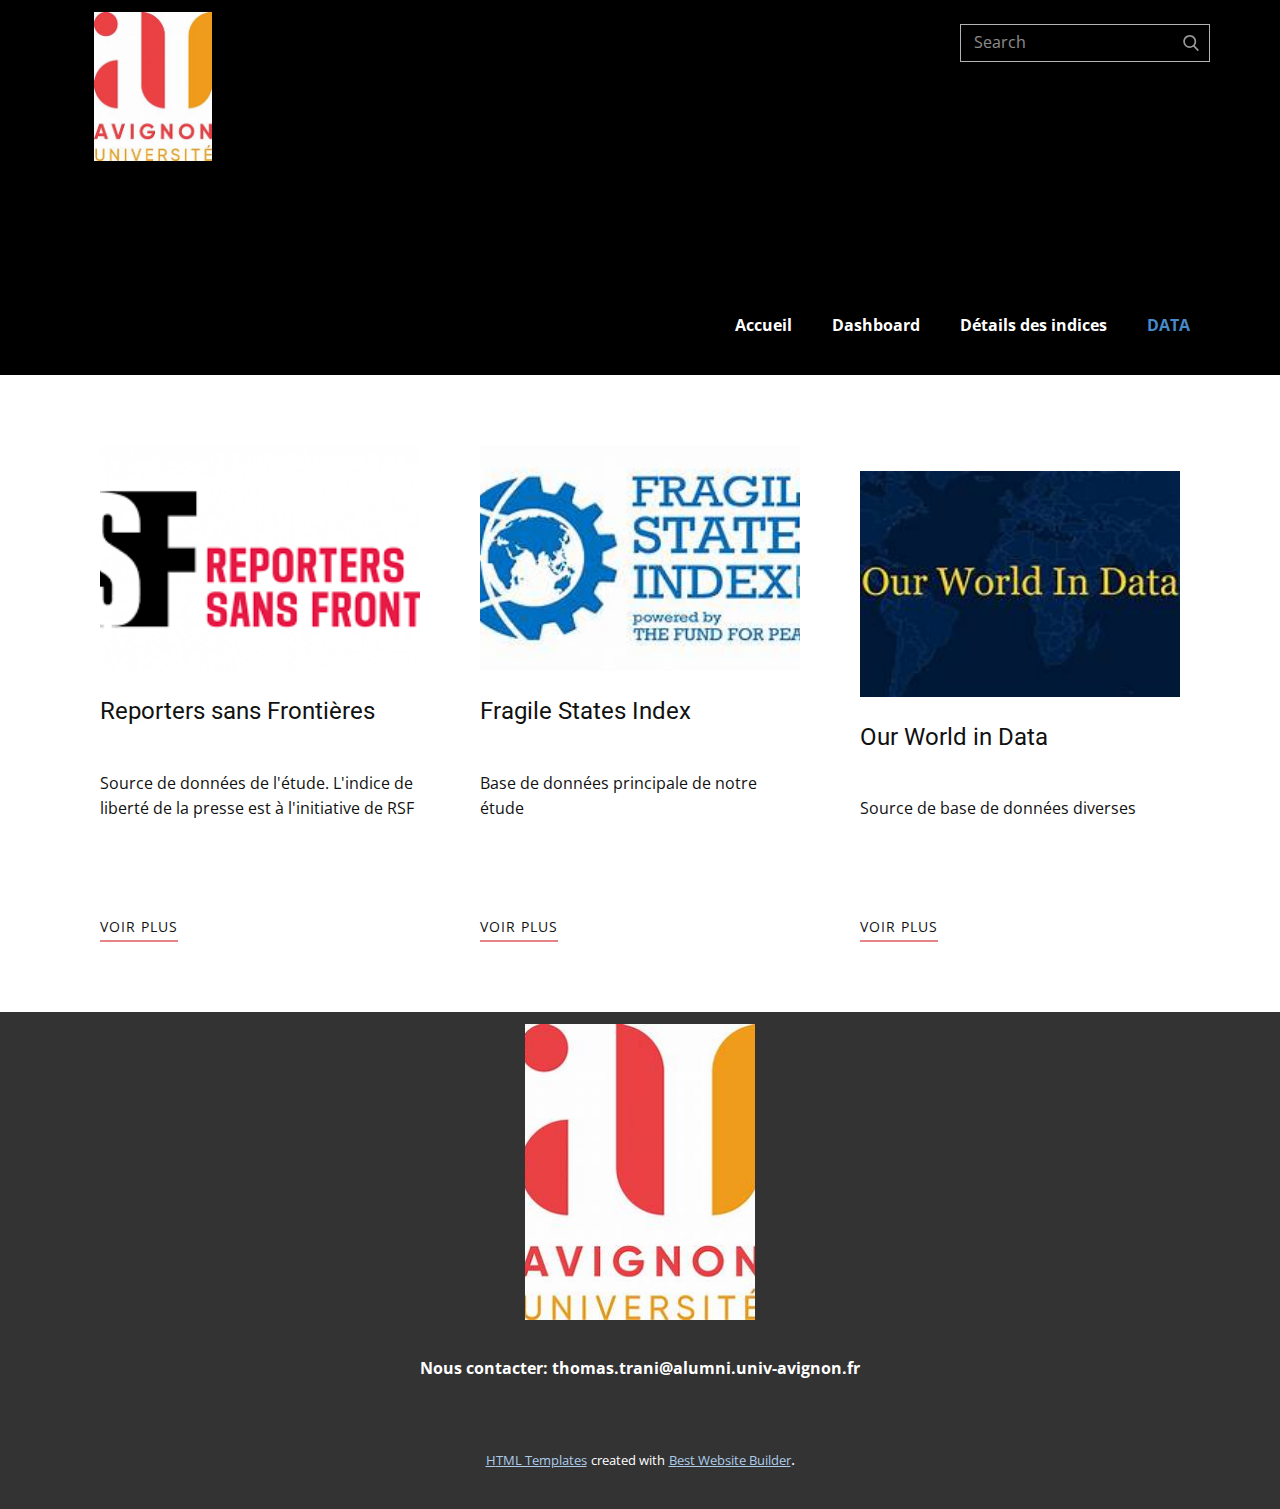
<file: DATA.html>
<!DOCTYPE html>
<html style="font-size: 16px;">
  <head>
    <meta name="viewport" content="width=device-width, initial-scale=1.0">
    <meta charset="utf-8">
    <meta name="keywords" content="">
    <meta name="description" content="">
    <meta name="page_type" content="np-template-header-footer-from-plugin">
    <title>DATA</title>
    <link rel="stylesheet" href="nicepage.css" media="screen">
<link rel="stylesheet" href="DATA.css" media="screen">
    <script class="u-script" type="text/javascript" src="jquery.js" defer=""></script>
    <script class="u-script" type="text/javascript" src="nicepage.js" defer=""></script>
    <meta name="generator" content="Nicepage 3.29.1, nicepage.com">
    <link id="u-theme-google-font" rel="stylesheet" href="https://fonts.googleapis.com/css?family=Roboto:100,100i,300,300i,400,400i,500,500i,700,700i,900,900i|Open+Sans:300,300i,400,400i,600,600i,700,700i,800,800i">
    
    
    <script type="application/ld+json">{
		"@context": "http://schema.org",
		"@type": "Organization",
		"name": "",
		"logo": "images/th3.jfif"
}</script>
    <meta name="theme-color" content="#478ac9">
    <meta property="og:title" content="DATA">
    <meta property="og:type" content="website">
  </head>
  <body class="u-body"><header class="u-align-left u-clearfix u-header u-section-row-container" id="sec-1e1e"><div class="u-section-rows">
        <div class="u-black u-section-row u-section-row-1" id="sec-46aa">
          <div class="u-clearfix u-sheet u-sheet-1">
            <form action="#" method="get" class="u-border-1 u-border-grey-30 u-expanded-width-xs u-search u-search-right u-search-1">
              <button class="u-search-button" type="submit">
                <span class="u-search-icon u-spacing-10 u-text-grey-40">
                  <svg class="u-svg-link" preserveAspectRatio="xMidYMin slice" viewBox="0 0 56.966 56.966" style=""><use xmlns:xlink="http://www.w3.org/1999/xlink" xlink:href="#svg-9dab"></use></svg>
                  <svg xmlns="http://www.w3.org/2000/svg" xmlns:xlink="http://www.w3.org/1999/xlink" version="1.1" id="svg-9dab" x="0px" y="0px" viewBox="0 0 56.966 56.966" style="enable-background:new 0 0 56.966 56.966;" xml:space="preserve" class="u-svg-content"><path d="M55.146,51.887L41.588,37.786c3.486-4.144,5.396-9.358,5.396-14.786c0-12.682-10.318-23-23-23s-23,10.318-23,23  s10.318,23,23,23c4.761,0,9.298-1.436,13.177-4.162l13.661,14.208c0.571,0.593,1.339,0.92,2.162,0.92  c0.779,0,1.518-0.297,2.079-0.837C56.255,54.982,56.293,53.08,55.146,51.887z M23.984,6c9.374,0,17,7.626,17,17s-7.626,17-17,17  s-17-7.626-17-17S14.61,6,23.984,6z"></path><g></g><g></g><g></g><g></g><g></g><g></g><g></g><g></g><g></g><g></g><g></g><g></g><g></g><g></g><g></g></svg>
                </span>
              </button>
              <input class="u-search-input" type="search" name="search" value="" placeholder="Search">
            </form>
            <a href="https://nicepage.com" class="u-image u-logo u-image-1" data-image-width="243" data-image-height="300">
              <img src="images/th3.jfif" class="u-logo-image u-logo-image-1" data-image-width="80">
            </a>
          </div>
          
          
          
          
          
        </div>
        <div class="u-black u-section-row u-section-row-2" id="sec-37e8">
          <div class="u-clearfix u-sheet u-valign-middle u-sheet-2">
            <nav data-position="" class="u-menu u-menu-dropdown u-offcanvas u-menu-1">
              <div class="menu-collapse" style="font-size: 1rem; letter-spacing: 0px; font-weight: 700;">
                <a class="u-button-style u-custom-active-border-color u-custom-border u-custom-border-color u-custom-borders u-custom-hover-border-color u-custom-left-right-menu-spacing u-custom-padding-bottom u-custom-text-active-color u-custom-text-color u-custom-text-hover-color u-custom-top-bottom-menu-spacing u-nav-link" href="#" style="padding: 2px 0px; font-size: calc(1em + 4px);">
                  <svg><use xmlns:xlink="http://www.w3.org/1999/xlink" xlink:href="#menu-hamburger"></use></svg>
                  <svg version="1.1" xmlns="http://www.w3.org/2000/svg" xmlns:xlink="http://www.w3.org/1999/xlink"><defs><symbol id="menu-hamburger" viewBox="0 0 16 16" style="width: 16px; height: 16px;"><rect y="1" width="16" height="2"></rect><rect y="7" width="16" height="2"></rect><rect y="13" width="16" height="2"></rect>
</symbol>
</defs></svg>
                </a>
              </div>
              <div class="u-custom-menu u-nav-container">
                <ul class="u-nav u-unstyled u-nav-1"><li class="u-nav-item"><a class="u-button-style u-nav-link u-text-active-palette-1-base u-text-hover-palette-2-base" href="Accueil.html" style="padding: 10px 20px;">Accueil</a>
</li><li class="u-nav-item"><a class="u-button-style u-nav-link u-text-active-palette-1-base u-text-hover-palette-2-base" href="Dashboard.html" style="padding: 10px 20px;">Dashboard</a>
</li><li class="u-nav-item"><a class="u-button-style u-nav-link u-text-active-palette-1-base u-text-hover-palette-2-base" href="Détails-des-indices.html" style="padding: 10px 20px;">Détails des indices</a>
</li><li class="u-nav-item"><a class="u-button-style u-nav-link u-text-active-palette-1-base u-text-hover-palette-2-base" href="DATA.html" style="padding: 10px 20px;">DATA</a>
</li></ul>
              </div>
              <div class="u-custom-menu u-nav-container-collapse">
                <div class="u-black u-container-style u-inner-container-layout u-opacity u-opacity-95 u-sidenav">
                  <div class="u-inner-container-layout u-sidenav-overflow">
                    <div class="u-menu-close"></div>
                    <ul class="u-align-center u-nav u-popupmenu-items u-unstyled u-nav-2"><li class="u-nav-item"><a class="u-button-style u-nav-link" href="Accueil.html" style="padding: 10px 20px;">Accueil</a>
</li><li class="u-nav-item"><a class="u-button-style u-nav-link" href="Dashboard.html" style="padding: 10px 20px;">Dashboard</a>
</li><li class="u-nav-item"><a class="u-button-style u-nav-link" href="Détails-des-indices.html" style="padding: 10px 20px;">Détails des indices</a>
</li><li class="u-nav-item"><a class="u-button-style u-nav-link" href="DATA.html" style="padding: 10px 20px;">DATA</a>
</li></ul>
                  </div>
                </div>
                <div class="u-black u-menu-overlay u-opacity u-opacity-70"></div>
              </div>
            </nav>
          </div>
          
          
          
          
          
        </div>
      </div></header>
    <section class="u-clearfix u-section-1" id="sec-9124">
      <div class="u-clearfix u-sheet u-valign-middle u-sheet-1">
        <div class="u-list u-list-1">
          <div class="u-repeater u-repeater-1">
            <div class="u-container-style u-list-item u-repeater-item">
              <div class="u-container-layout u-similar-container u-valign-bottom u-container-layout-1">
                <img class="u-expanded-width u-image u-image-1" src="images/tlchargement.png" data-image-width="354" data-image-height="142">
                <h3 class="u-text u-text-default u-text-1">Reporters sans Frontières </h3>
                <p class="u-text u-text-2">Source de données de l'étude. L'indice de liberté de la presse est à l'initiative de RSF</p>
                <a href="https://ourworldindata.org/" class="u-active-none u-border-2 u-border-hover-palette-2-base u-border-palette-2-light-1 u-btn u-button-style u-hover-none u-none u-text-body-color u-btn-1" target="_blank">voir plus</a>
              </div>
            </div>
            <div class="u-container-style u-list-item u-repeater-item">
              <div class="u-container-layout u-similar-container u-valign-bottom u-container-layout-2">
                <img class="u-expanded-width u-image u-image-2" src="images/th5.jfif" data-image-width="274" data-image-height="153">
                <h3 class="u-text u-text-default u-text-3">Fragile States Index</h3>
                <p class="u-text u-text-4">Base de données principale de notre étude&nbsp;</p>
                <a href="https://fragilestatesindex.org/" class="u-active-none u-border-2 u-border-hover-palette-2-base u-border-palette-2-light-1 u-btn u-button-style u-hover-none u-none u-text-body-color u-btn-2" target="_blank">Voir plus</a>
              </div>
            </div>
            <div class="u-container-style u-list-item u-repeater-item">
              <div class="u-container-layout u-similar-container u-valign-bottom u-container-layout-3">
                <img class="u-expanded-width u-image u-image-3" src="images/th4.jfif" data-image-width="296" data-image-height="152">
                <h3 class="u-text u-text-default u-text-5">Our World in Data</h3>
                <p class="u-text u-text-6">Source de base de données diverses&nbsp;</p>
                <a href="https://rsf.org/en/ranking" class="u-active-none u-border-2 u-border-hover-palette-2-base u-border-palette-2-light-1 u-btn u-button-style u-hover-none u-none u-text-body-color u-btn-3" target="_blank">Voir plus</a>
              </div>
            </div>
          </div>
        </div>
      </div>
    </section>
    
    
    <footer class="u-align-center u-clearfix u-footer u-grey-80 u-footer" id="sec-386f"><div class="u-clearfix u-sheet u-sheet-1">
        <img class="u-image u-image-default u-image-1" src="images/th3.jfif" alt="" data-image-width="243" data-image-height="300">
        <p class="u-text u-text-default u-text-1">
          <span style="font-weight: 700;">Nous contacter:</span>&nbsp;<b>thomas.trani@alumni.univ-avignon.fr</b>
        </p>
      </div></footer>
    <section class="u-backlink u-clearfix u-grey-80">
      <a class="u-link" href="https://nicepage.com/html-templates" target="_blank">
        <span>HTML Templates</span>
      </a>
      <p class="u-text">
        <span>created with</span>
      </p>
      <a class="u-link" href="https://nicepage.cloud" target="_blank">
        <span>Best Website Builder</span>
      </a>. 
    </section>
  </body>
</html>
</file>
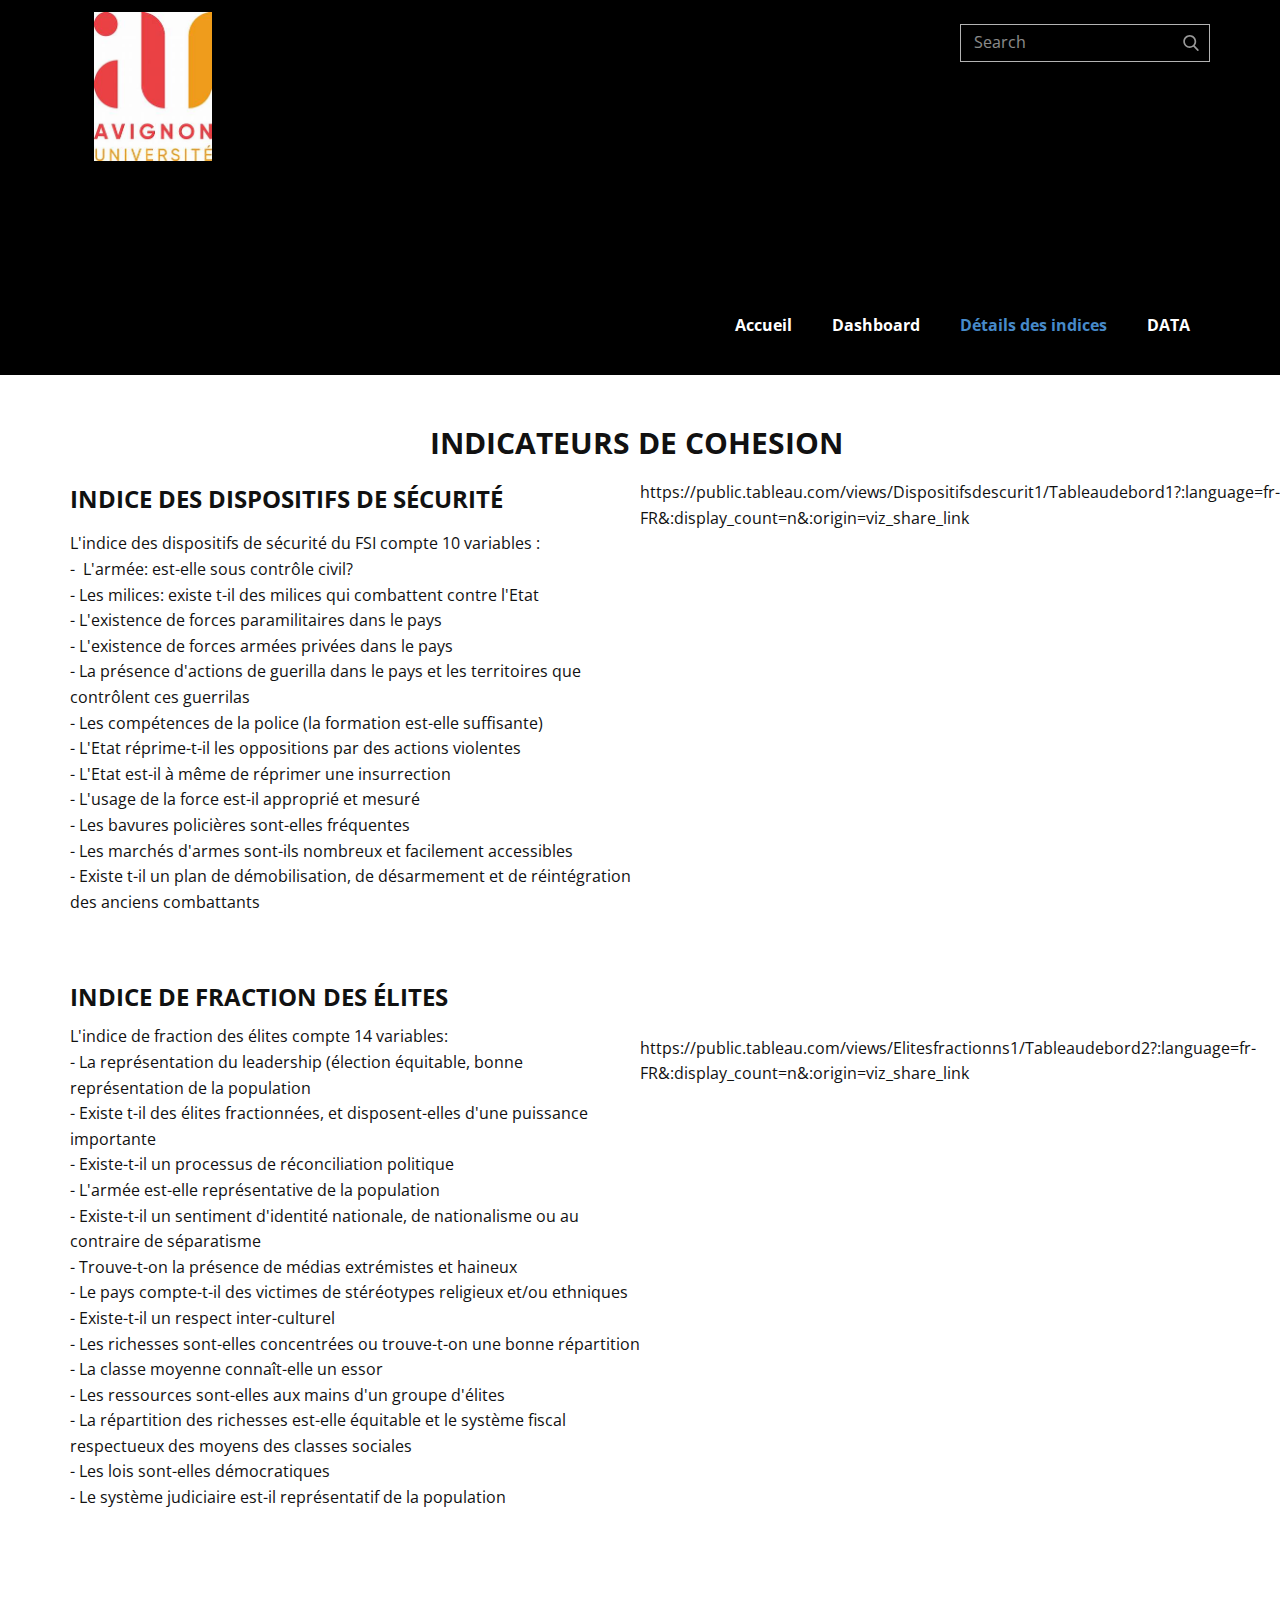
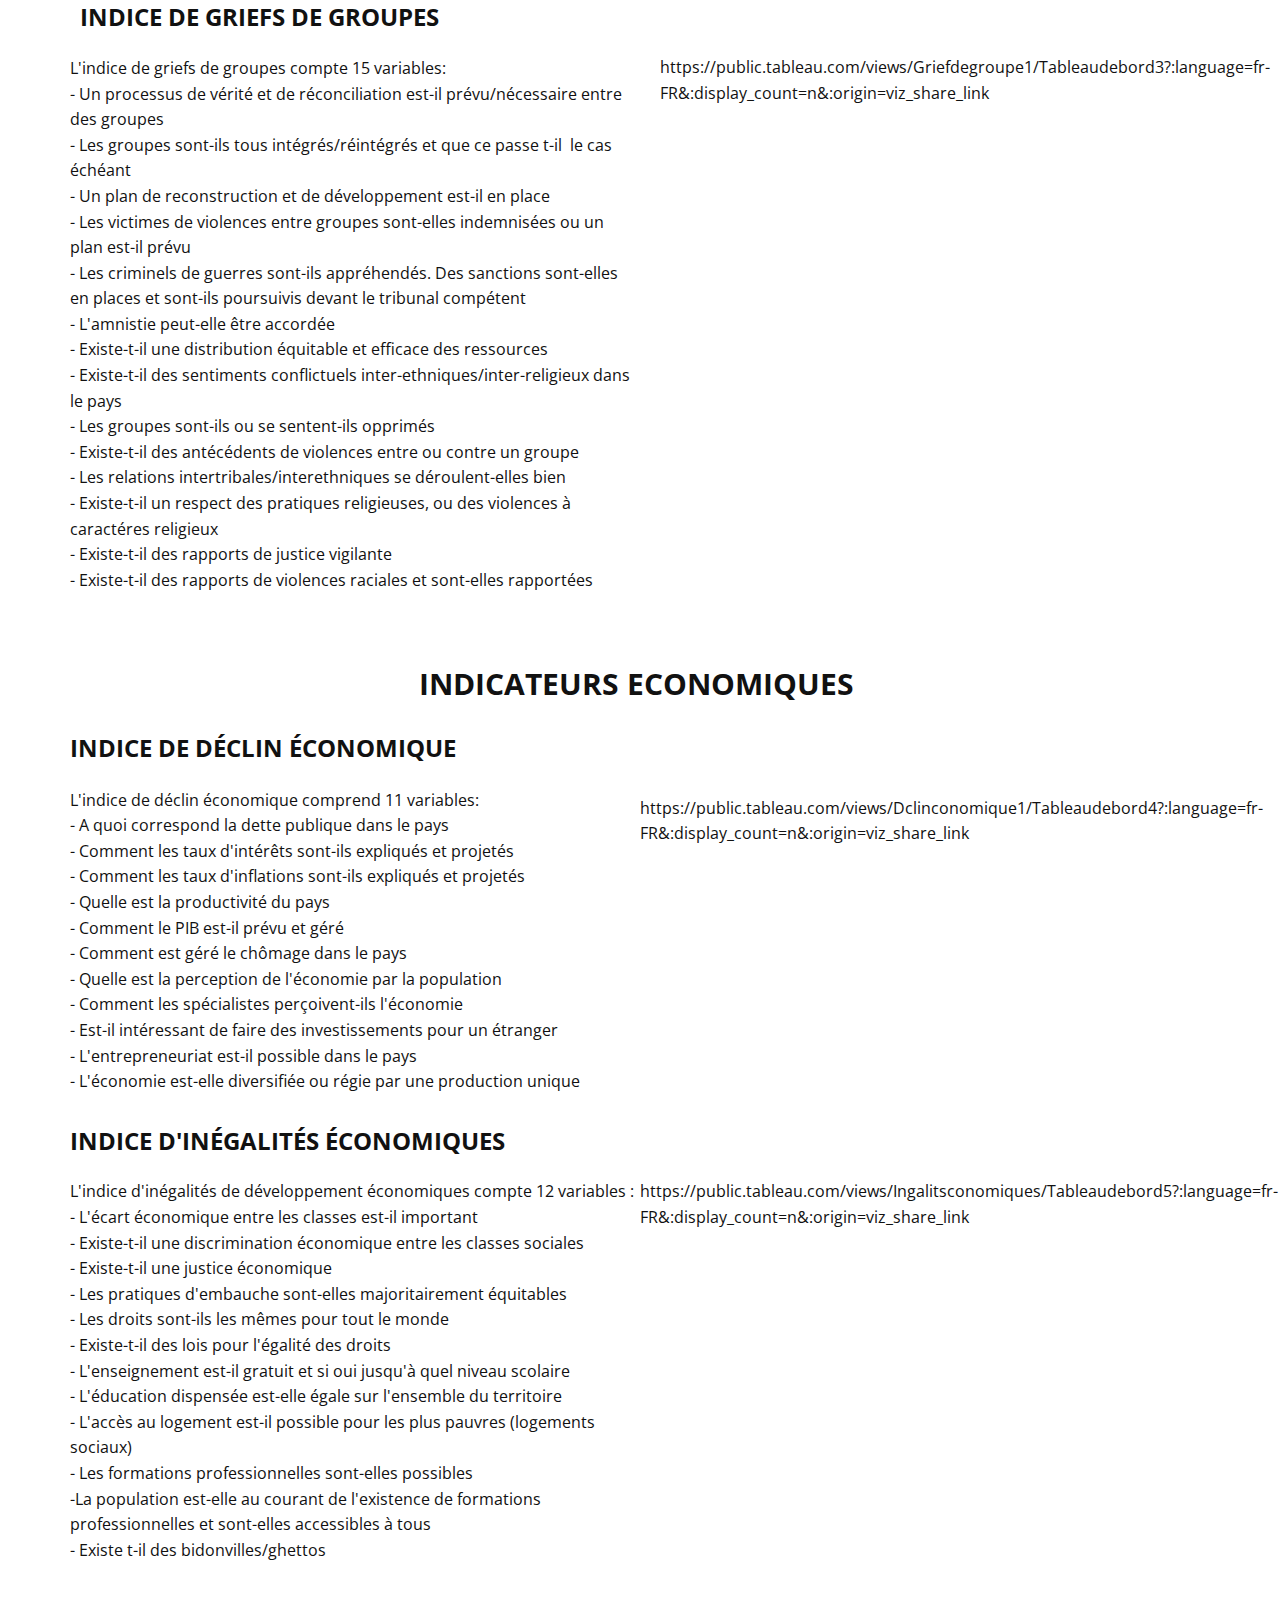
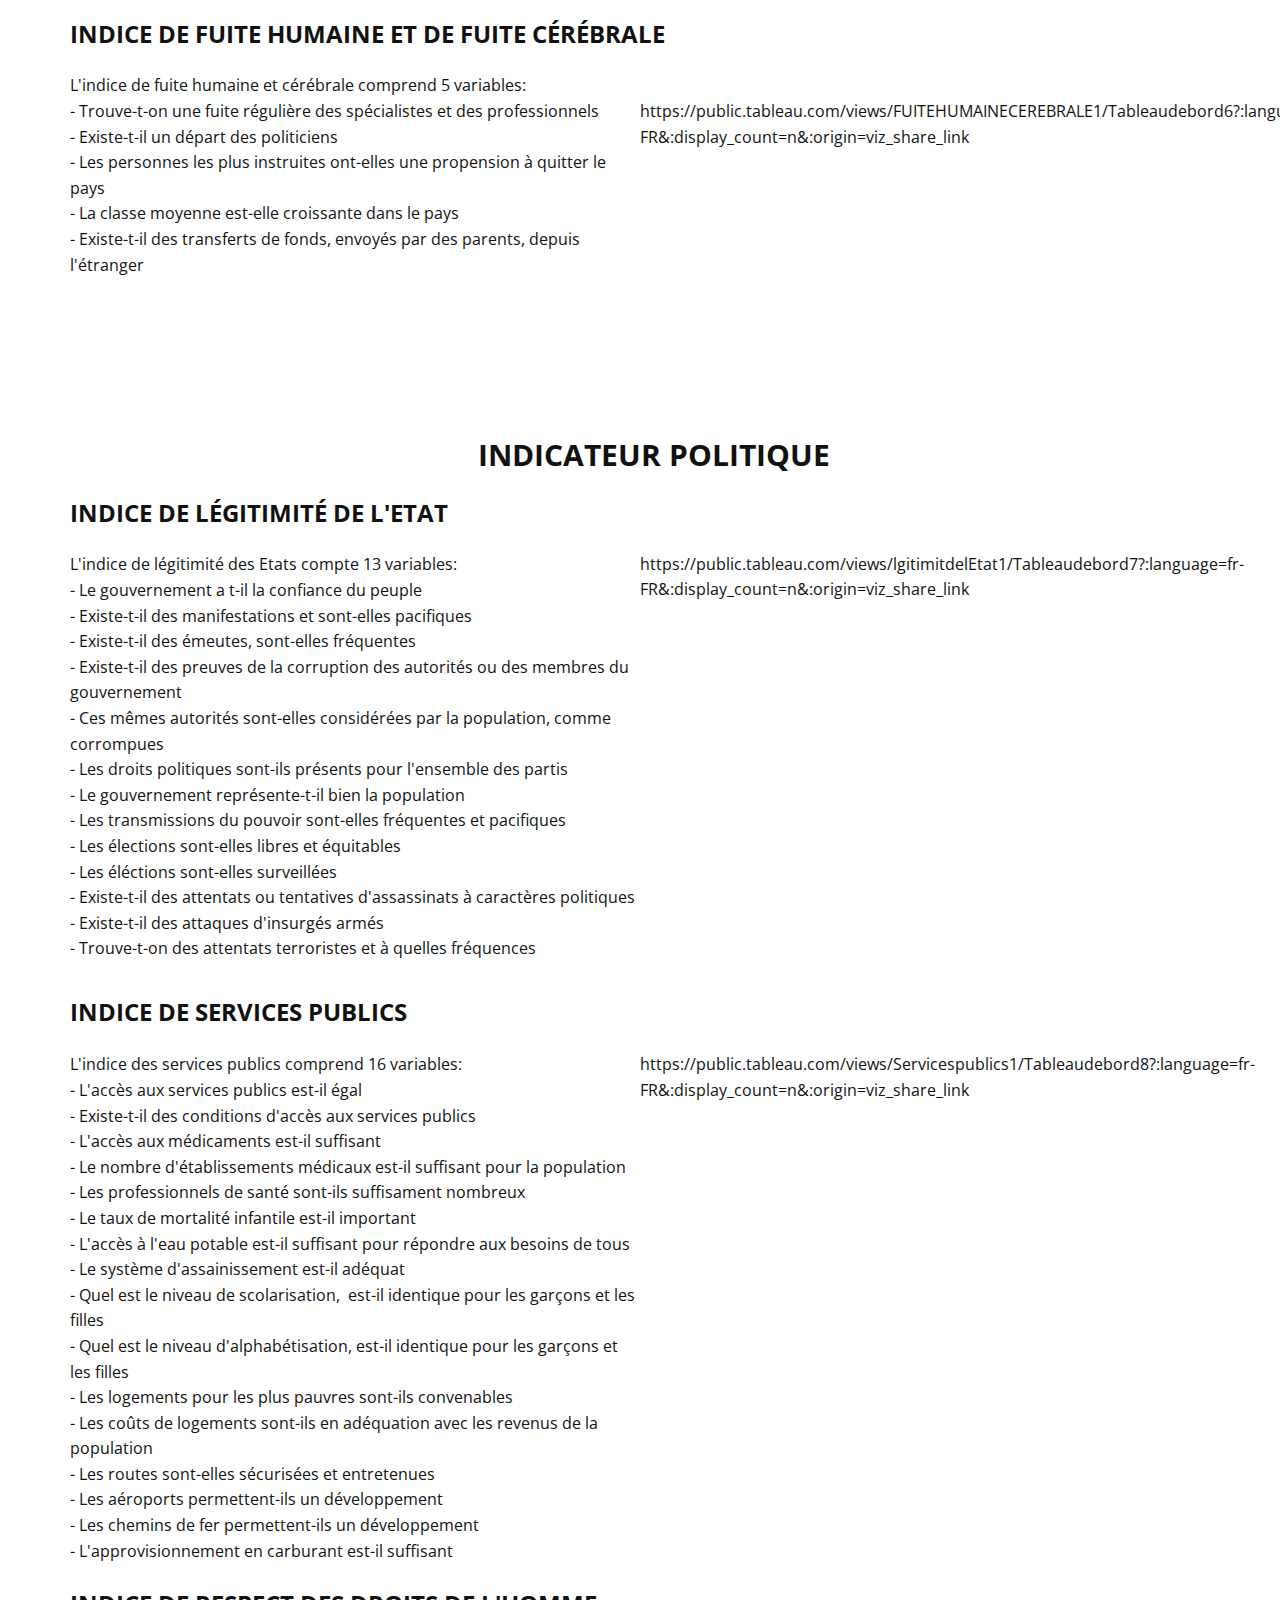
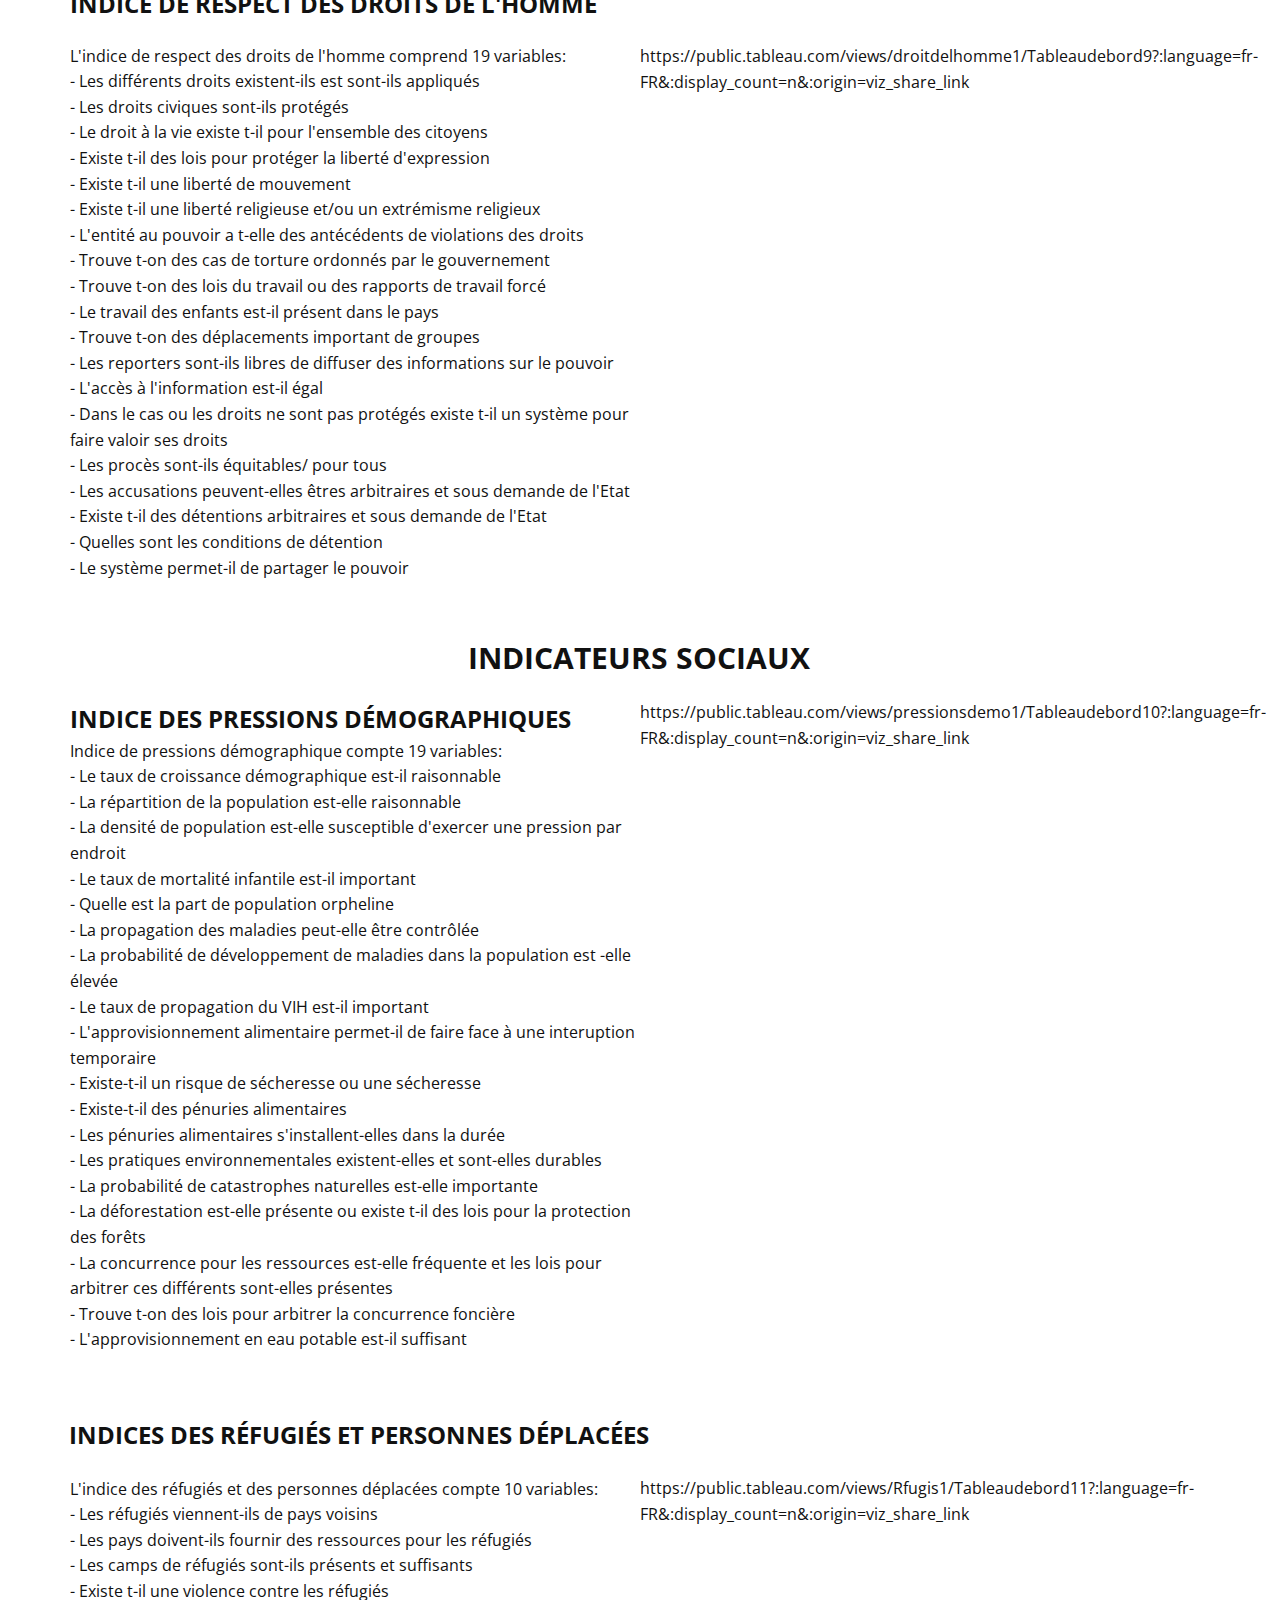
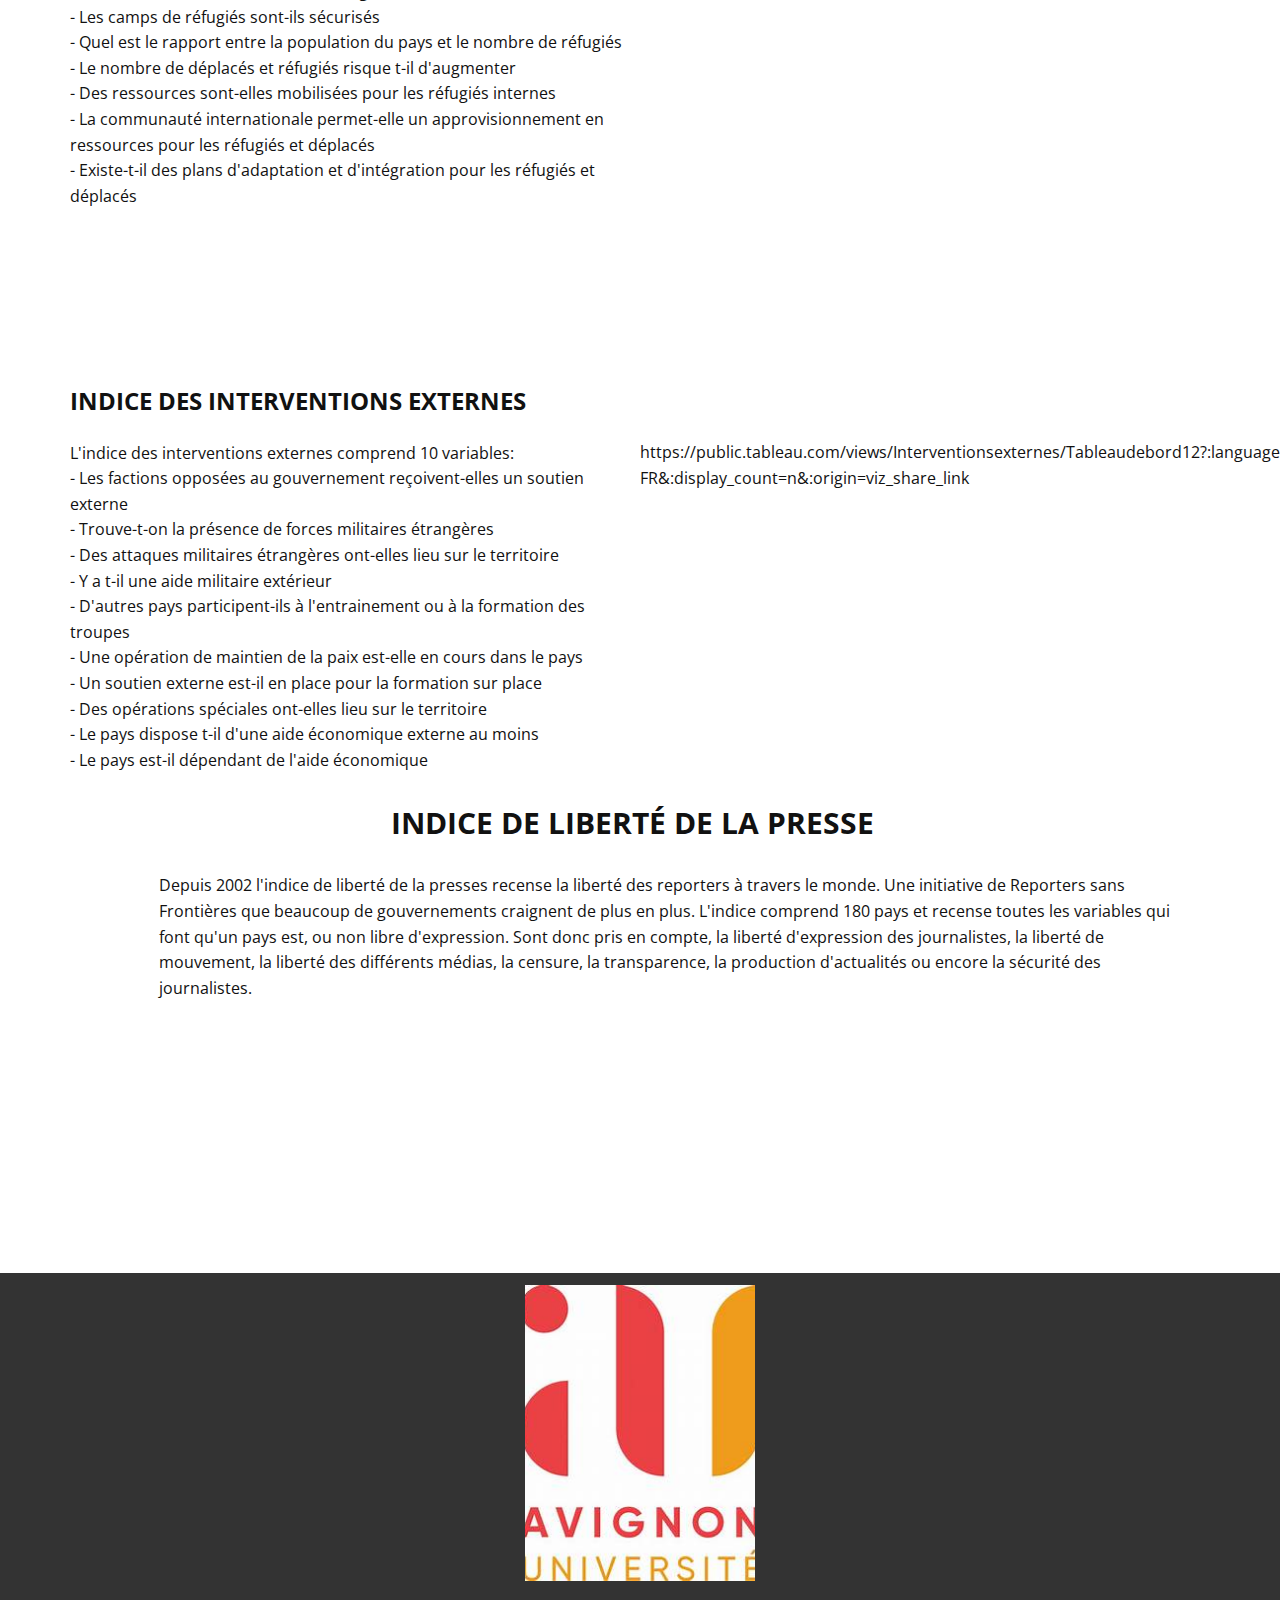
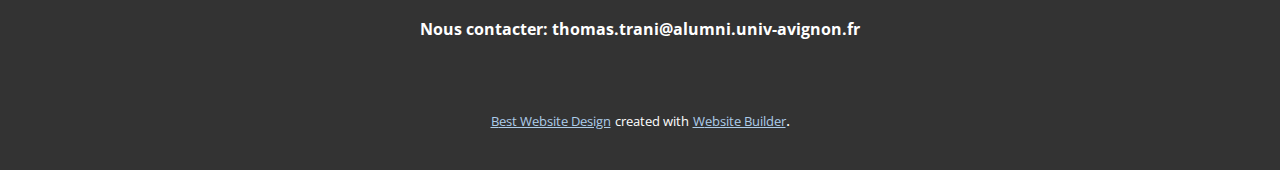
<file: Détails-des-indices.html>
<!DOCTYPE html>
<html style="font-size: 16px;">
  <head>
    <meta name="viewport" content="width=device-width, initial-scale=1.0">
    <meta charset="utf-8">
    <meta name="keywords" content="">
    <meta name="description" content="">
    <meta name="page_type" content="np-template-header-footer-from-plugin">
    <title>Détails des indices</title>
    <link rel="stylesheet" href="nicepage.css" media="screen">
<link rel="stylesheet" href="Détails-des-indices.css" media="screen">
    <script class="u-script" type="text/javascript" src="jquery.js" defer=""></script>
    <script class="u-script" type="text/javascript" src="nicepage.js" defer=""></script>
    <meta name="generator" content="Nicepage 3.29.1, nicepage.com">
    <link id="u-theme-google-font" rel="stylesheet" href="https://fonts.googleapis.com/css?family=Roboto:100,100i,300,300i,400,400i,500,500i,700,700i,900,900i|Open+Sans:300,300i,400,400i,600,600i,700,700i,800,800i">
    
    
    
    
    
    
    
    
    
    
    
    
    
    
    <script type="application/ld+json">{
		"@context": "http://schema.org",
		"@type": "Organization",
		"name": "",
		"logo": "images/th3.jfif"
}</script>
    <meta name="theme-color" content="#478ac9">
    <meta property="og:title" content="Détails des indices">
    <meta property="og:type" content="website">
  </head>
  <body class="u-body"><header class="u-align-left u-clearfix u-header u-section-row-container" id="sec-1e1e"><div class="u-section-rows">
        <div class="u-black u-section-row u-section-row-1" id="sec-46aa">
          <div class="u-clearfix u-sheet u-sheet-1">
            <form action="#" method="get" class="u-border-1 u-border-grey-30 u-expanded-width-xs u-search u-search-right u-search-1">
              <button class="u-search-button" type="submit">
                <span class="u-search-icon u-spacing-10 u-text-grey-40">
                  <svg class="u-svg-link" preserveAspectRatio="xMidYMin slice" viewBox="0 0 56.966 56.966" style=""><use xmlns:xlink="http://www.w3.org/1999/xlink" xlink:href="#svg-9dab"></use></svg>
                  <svg xmlns="http://www.w3.org/2000/svg" xmlns:xlink="http://www.w3.org/1999/xlink" version="1.1" id="svg-9dab" x="0px" y="0px" viewBox="0 0 56.966 56.966" style="enable-background:new 0 0 56.966 56.966;" xml:space="preserve" class="u-svg-content"><path d="M55.146,51.887L41.588,37.786c3.486-4.144,5.396-9.358,5.396-14.786c0-12.682-10.318-23-23-23s-23,10.318-23,23  s10.318,23,23,23c4.761,0,9.298-1.436,13.177-4.162l13.661,14.208c0.571,0.593,1.339,0.92,2.162,0.92  c0.779,0,1.518-0.297,2.079-0.837C56.255,54.982,56.293,53.08,55.146,51.887z M23.984,6c9.374,0,17,7.626,17,17s-7.626,17-17,17  s-17-7.626-17-17S14.61,6,23.984,6z"></path><g></g><g></g><g></g><g></g><g></g><g></g><g></g><g></g><g></g><g></g><g></g><g></g><g></g><g></g><g></g></svg>
                </span>
              </button>
              <input class="u-search-input" type="search" name="search" value="" placeholder="Search">
            </form>
            <a href="https://nicepage.com" class="u-image u-logo u-image-1" data-image-width="243" data-image-height="300">
              <img src="images/th3.jfif" class="u-logo-image u-logo-image-1" data-image-width="80">
            </a>
          </div>
          
          
          
          
          
        </div>
        <div class="u-black u-section-row u-section-row-2" id="sec-37e8">
          <div class="u-clearfix u-sheet u-valign-middle u-sheet-2">
            <nav data-position="" class="u-menu u-menu-dropdown u-offcanvas u-menu-1">
              <div class="menu-collapse" style="font-size: 1rem; letter-spacing: 0px; font-weight: 700;">
                <a class="u-button-style u-custom-active-border-color u-custom-border u-custom-border-color u-custom-borders u-custom-hover-border-color u-custom-left-right-menu-spacing u-custom-padding-bottom u-custom-text-active-color u-custom-text-color u-custom-text-hover-color u-custom-top-bottom-menu-spacing u-nav-link" href="#" style="padding: 2px 0px; font-size: calc(1em + 4px);">
                  <svg><use xmlns:xlink="http://www.w3.org/1999/xlink" xlink:href="#menu-hamburger"></use></svg>
                  <svg version="1.1" xmlns="http://www.w3.org/2000/svg" xmlns:xlink="http://www.w3.org/1999/xlink"><defs><symbol id="menu-hamburger" viewBox="0 0 16 16" style="width: 16px; height: 16px;"><rect y="1" width="16" height="2"></rect><rect y="7" width="16" height="2"></rect><rect y="13" width="16" height="2"></rect>
</symbol>
</defs></svg>
                </a>
              </div>
              <div class="u-custom-menu u-nav-container">
                <ul class="u-nav u-unstyled u-nav-1"><li class="u-nav-item"><a class="u-button-style u-nav-link u-text-active-palette-1-base u-text-hover-palette-2-base" href="Accueil.html" style="padding: 10px 20px;">Accueil</a>
</li><li class="u-nav-item"><a class="u-button-style u-nav-link u-text-active-palette-1-base u-text-hover-palette-2-base" href="Dashboard.html" style="padding: 10px 20px;">Dashboard</a>
</li><li class="u-nav-item"><a class="u-button-style u-nav-link u-text-active-palette-1-base u-text-hover-palette-2-base" href="Détails-des-indices.html" style="padding: 10px 20px;">Détails des indices</a>
</li><li class="u-nav-item"><a class="u-button-style u-nav-link u-text-active-palette-1-base u-text-hover-palette-2-base" href="DATA.html" style="padding: 10px 20px;">DATA</a>
</li></ul>
              </div>
              <div class="u-custom-menu u-nav-container-collapse">
                <div class="u-black u-container-style u-inner-container-layout u-opacity u-opacity-95 u-sidenav">
                  <div class="u-inner-container-layout u-sidenav-overflow">
                    <div class="u-menu-close"></div>
                    <ul class="u-align-center u-nav u-popupmenu-items u-unstyled u-nav-2"><li class="u-nav-item"><a class="u-button-style u-nav-link" href="Accueil.html" style="padding: 10px 20px;">Accueil</a>
</li><li class="u-nav-item"><a class="u-button-style u-nav-link" href="Dashboard.html" style="padding: 10px 20px;">Dashboard</a>
</li><li class="u-nav-item"><a class="u-button-style u-nav-link" href="Détails-des-indices.html" style="padding: 10px 20px;">Détails des indices</a>
</li><li class="u-nav-item"><a class="u-button-style u-nav-link" href="DATA.html" style="padding: 10px 20px;">DATA</a>
</li></ul>
                  </div>
                </div>
                <div class="u-black u-menu-overlay u-opacity u-opacity-70"></div>
              </div>
            </nav>
          </div>
          
          
          
          
          
        </div>
      </div></header>
    <section class="u-clearfix u-section-1" id="sec-391d">
      <div class="u-clearfix u-sheet u-sheet-1">
        <p class="u-align-center u-text u-text-1">Indicateurs de Cohesion&nbsp;</p>
        <p class="u-text u-text-2"> Indice des dispositifs de sécurité</p>
        <p class="u-text u-text-3"> L'indice des dispositifs de sécurité du FSI compte 10 variables :<br>-&nbsp; L'armée: est-elle sous contrôle civil?<br>- Les milices: existe t-il des milices qui combattent contre l'Etat<br>- L'existence de forces paramilitaires dans le pays<br>- L'existence de forces armées privées dans le pays<br>- La présence d'actions de guerilla dans le pays et les territoires que contrôlent ces guerrilas<br>- Les compétences de la police (la formation est-elle suffisante)<br>- L'Etat réprime-t-il les oppositions par des actions violentes&nbsp;<br>- L'Etat est-il à même de réprimer une insurrection<br>- L'usage de la force est-il approprié et mesuré<br>- Les bavures policières sont-elles fréquentes<br>- Les marchés d'armes sont-ils nombreux et facilement accessibles<br>- Existe t-il un plan de démobilisation, de désarmement et de réintégration des anciens combattants&nbsp;&nbsp;
        </p>
        <div class="u-clearfix u-custom-html u-custom-html-1">https://public.tableau.com/views/Dispositifsdescurit1/Tableaudebord1?:language=fr-FR&amp;:display_count=n&amp;:origin=viz_share_link <div class="tableauPlaceholder" id="viz1641224926153" style="position: relative">
            <object class="tableauViz" style="display:none;">
              <param name="host_url" value="https%3A%2F%2Fpublic.tableau.com%2F">
              <param name="embed_code_version" value="3">
              <param name="site_root" value="">
              <param name="name" value="Dispositifsdescurit1/Tableaudebord1">
              <param name="tabs" value="no">
              <param name="toolbar" value="yes">
              <param name="animate_transition" value="yes">
              <param name="display_static_image" value="yes">
              <param name="display_spinner" value="yes">
              <param name="display_overlay" value="yes">
              <param name="display_count" value="yes">
              <param name="language" value="fr-FR">
            </object>
          </div>
          <script type="text/javascript"> var divElement = document.getElementById('viz1641224926153');                    var vizElement = divElement.getElementsByTagName('object')[0];                    if ( divElement.offsetWidth > 800 ) { vizElement.style.width='800px';vizElement.style.height='427px';} else if ( divElement.offsetWidth > 500 ) { vizElement.style.width='800px';vizElement.style.height='427px';} else { vizElement.style.width='100%';vizElement.style.height='727px';}                     var scriptElement = document.createElement('script');                    scriptElement.src = 'https://public.tableau.com/javascripts/api/viz_v1.js';                    vizElement.parentNode.insertBefore(scriptElement, vizElement); </script>
        </div>
      </div>
    </section>
    <section class="u-clearfix u-section-2" id="sec-5a58">
      <div class="u-align-left u-clearfix u-sheet u-sheet-1">
        <p class="u-align-left u-text u-text-1"> Indice de fraction des élites</p>
        <p class="u-align-left u-text u-text-2">L'indice de fraction des élites compte 14 variables:<br>- La représentation du leadership (élection équitable, bonne représentation de la population&nbsp;<br>- Existe t-il des élites fractionnées, et disposent-elles d'une puissance importante&nbsp;<br>- Existe-t-il un processus de réconciliation politique&nbsp;<br>- L'armée est-elle représentative de la population&nbsp;<br>- Existe-t-il un sentiment d'identité nationale, de nationalisme ou au contraire de séparatisme&nbsp;<br>- Trouve-t-on la présence de médias extrémistes et haineux&nbsp;<br>- Le pays compte-t-il des victimes de stéréotypes religieux et/ou ethniques&nbsp;<br>- Existe-t-il un respect inter-culturel<br>- Les richesses sont-elles concentrées ou trouve-t-on une bonne répartition<br>- La classe moyenne connaît-elle un essor<br>- Les ressources sont-elles aux mains d'un groupe d'élites<br>- La répartition des richesses est-elle équitable et le système fiscal respectueux des moyens des classes sociales<br>- Les lois sont-elles démocratiques&nbsp;<br>- Le système judiciaire est-il représentatif de la population&nbsp;
        </p>
        <div class="u-clearfix u-custom-html u-custom-html-1">https://public.tableau.com/views/Elitesfractionns1/Tableaudebord2?:language=fr-FR&amp;:display_count=n&amp;:origin=viz_share_link <div class="tableauPlaceholder" id="viz1641225233053" style="position: relative">
            <object class="tableauViz" style="display:none;">
              <param name="host_url" value="https%3A%2F%2Fpublic.tableau.com%2F">
              <param name="embed_code_version" value="3">
              <param name="site_root" value="">
              <param name="name" value="Elitesfractionns1/Tableaudebord2">
              <param name="tabs" value="no">
              <param name="toolbar" value="yes">
              <param name="animate_transition" value="yes">
              <param name="display_static_image" value="yes">
              <param name="display_spinner" value="yes">
              <param name="display_overlay" value="yes">
              <param name="display_count" value="yes">
              <param name="language" value="fr-FR">
            </object>
          </div>
          <script type="text/javascript"> var divElement = document.getElementById('viz1641225233053');                    var vizElement = divElement.getElementsByTagName('object')[0];                    if ( divElement.offsetWidth > 800 ) { vizElement.style.width='800px';vizElement.style.height='427px';} else if ( divElement.offsetWidth > 500 ) { vizElement.style.width='800px';vizElement.style.height='427px';} else { vizElement.style.width='100%';vizElement.style.height='727px';}                     var scriptElement = document.createElement('script');                    scriptElement.src = 'https://public.tableau.com/javascripts/api/viz_v1.js';                    vizElement.parentNode.insertBefore(scriptElement, vizElement); </script>
        </div>
      </div>
    </section>
    <section class="u-clearfix u-section-3" id="sec-ff4f">
      <div class="u-clearfix u-sheet u-valign-middle u-sheet-1">
        <p class="u-align-center u-text u-text-1">
          <span style="font-size: 1.5rem; font-weight: 700;"> Indice de griefs de groupes</span>
        </p>
        <p class="u-align-left u-text u-text-2">L'indice de griefs de groupes compte 15 variables:&nbsp;<br>- Un processus de vérité et de réconciliation est-il prévu/nécessaire entre des groupes&nbsp;<br>- Les groupes sont-ils tous intégrés/réintégrés et que ce passe t-il&nbsp; le cas échéant&nbsp;<br>- Un plan de reconstruction et de développement est-il en place<br>- Les victimes de violences entre groupes sont-elles indemnisées ou un plan est-il prévu<br>- Les criminels de guerres sont-ils appréhendés. Des sanctions sont-elles en places et sont-ils poursuivis devant le tribunal compétent<br>- L'amnistie peut-elle être accordée&nbsp;<br>- Existe-t-il une distribution équitable et efficace des ressources<br>- Existe-t-il des sentiments conflictuels inter-ethniques/inter-religieux dans le pays<br>- Les groupes sont-ils ou se sentent-ils opprimés&nbsp;<br>- Existe-t-il des antécédents de violences entre ou contre un groupe<br>- Les relations intertribales/interethniques se déroulent-elles bien<br>- Existe-t-il un respect des pratiques religieuses, ou des violences à caractéres religieux&nbsp;<br>- Existe-t-il des rapports de justice vigilante<br>- Existe-t-il des rapports de violences raciales et sont-elles rapportées
        </p>
        <div class="u-clearfix u-custom-html u-custom-html-1">https://public.tableau.com/views/Griefdegroupe1/Tableaudebord3?:language=fr-FR&amp;:display_count=n&amp;:origin=viz_share_link <div class="tableauPlaceholder" id="viz1641226234282" style="position: relative">
            <object class="tableauViz" style="display:none;">
              <param name="host_url" value="https%3A%2F%2Fpublic.tableau.com%2F">
              <param name="embed_code_version" value="3">
              <param name="site_root" value="">
              <param name="name" value="Griefdegroupe1/Tableaudebord3">
              <param name="tabs" value="no">
              <param name="toolbar" value="yes">
              <param name="animate_transition" value="yes">
              <param name="display_static_image" value="yes">
              <param name="display_spinner" value="yes">
              <param name="display_overlay" value="yes">
              <param name="display_count" value="yes">
              <param name="language" value="fr-FR">
            </object>
          </div>
          <script type="text/javascript"> var divElement = document.getElementById('viz1641226234282');                    var vizElement = divElement.getElementsByTagName('object')[0];                    if ( divElement.offsetWidth > 800 ) { vizElement.style.width='800px';vizElement.style.height='427px';} else if ( divElement.offsetWidth > 500 ) { vizElement.style.width='800px';vizElement.style.height='427px';} else { vizElement.style.width='100%';vizElement.style.height='727px';}                     var scriptElement = document.createElement('script');                    scriptElement.src = 'https://public.tableau.com/javascripts/api/viz_v1.js';                    vizElement.parentNode.insertBefore(scriptElement, vizElement); </script>
        </div>
      </div>
    </section>
    <section class="u-clearfix u-section-4" id="sec-2645">
      <div class="u-clearfix u-sheet u-valign-middle u-sheet-1">
        <p class="u-align-center u-text u-text-1"> INDICATEURS ECONOMIQUES&nbsp;</p>
        <p class="u-align-left u-text u-text-2"> Indice de déclin économique</p>
        <p class="u-align-left u-text u-text-3">L'indice de déclin économique comprend 11 variables:&nbsp;<br>- A quoi correspond la dette publique dans le pays<br>- Comment les taux d'intérêts sont-ils expliqués et projetés&nbsp;<br>- Comment les taux d'inflations sont-ils expliqués et projetés&nbsp;<br>- Quelle est la productivité du pays<br>- Comment le PIB est-il prévu et géré<br>- Comment est géré le chômage dans le pays&nbsp;<br>- Quelle est la perception de l'économie par la population<br>- Comment les spécialistes perçoivent-ils l'économie&nbsp;<br>- Est-il intéressant de faire des investissements pour un étranger&nbsp;<br>- L'entrepreneuriat est-il possible dans le pays<br>- L'économie est-elle diversifiée ou régie par une production unique<br>
        </p>
        <div class="u-clearfix u-custom-html u-custom-html-1">https://public.tableau.com/views/Dclinconomique1/Tableaudebord4?:language=fr-FR&amp;:display_count=n&amp;:origin=viz_share_link <div class="tableauPlaceholder" id="viz1641226333242" style="position: relative">
            <object class="tableauViz" style="display:none;">
              <param name="host_url" value="https%3A%2F%2Fpublic.tableau.com%2F">
              <param name="embed_code_version" value="3">
              <param name="site_root" value="">
              <param name="name" value="Dclinconomique1/Tableaudebord4">
              <param name="tabs" value="no">
              <param name="toolbar" value="yes">
              <param name="animate_transition" value="yes">
              <param name="display_static_image" value="yes">
              <param name="display_spinner" value="yes">
              <param name="display_overlay" value="yes">
              <param name="display_count" value="yes">
              <param name="language" value="fr-FR">
            </object>
          </div>
          <script type="text/javascript"> var divElement = document.getElementById('viz1641226333242');                    var vizElement = divElement.getElementsByTagName('object')[0];                    if ( divElement.offsetWidth > 800 ) { vizElement.style.width='800px';vizElement.style.height='427px';} else if ( divElement.offsetWidth > 500 ) { vizElement.style.width='800px';vizElement.style.height='427px';} else { vizElement.style.width='100%';vizElement.style.height='727px';}                     var scriptElement = document.createElement('script');                    scriptElement.src = 'https://public.tableau.com/javascripts/api/viz_v1.js';                    vizElement.parentNode.insertBefore(scriptElement, vizElement); </script>
        </div>
      </div>
    </section>
    <section class="u-clearfix u-section-5" id="sec-bc7e">
      <div class="u-clearfix u-sheet u-sheet-1">
        <p class="u-text u-text-1"> Indice d'inégalités économiques</p>
        <p class="u-text u-text-2">L'indice d'inégalités de développement économiques compte 12 variables :<br>- L'écart économique entre les classes est-il important&nbsp;<br>- Existe-t-il une discrimination économique entre les classes sociales<br>- Existe-t-il une justice économique<br>- Les pratiques d'embauche sont-elles majoritairement équitables<br>- Les droits sont-ils les mêmes pour tout le monde&nbsp;<br>- Existe-t-il des lois pour l'égalité des droits&nbsp;<br>- L'enseignement est-il gratuit et si oui jusqu'à quel niveau scolaire<br>- L'éducation dispensée est-elle égale sur l'ensemble du territoire&nbsp;<br>- L'accès au logement est-il possible pour les plus pauvres (logements sociaux)<br>- Les formations professionnelles sont-elles possibles&nbsp;<br>-La population est-elle au courant de l'existence de formations professionnelles et sont-elles accessibles à tous<br>- Existe t-il des bidonvilles/ghettos&nbsp;
        </p>
        <div class="u-clearfix u-custom-html u-custom-html-1">https://public.tableau.com/views/Ingalitsconomiques/Tableaudebord5?:language=fr-FR&amp;:display_count=n&amp;:origin=viz_share_link <div class="tableauPlaceholder" id="viz1641226418256" style="position: relative">
            <object class="tableauViz" style="display:none;">
              <param name="host_url" value="https%3A%2F%2Fpublic.tableau.com%2F">
              <param name="embed_code_version" value="3">
              <param name="site_root" value="">
              <param name="name" value="Ingalitsconomiques/Tableaudebord5">
              <param name="tabs" value="no">
              <param name="toolbar" value="yes">
              <param name="animate_transition" value="yes">
              <param name="display_static_image" value="yes">
              <param name="display_spinner" value="yes">
              <param name="display_overlay" value="yes">
              <param name="display_count" value="yes">
              <param name="language" value="fr-FR">
            </object>
          </div>
          <script type="text/javascript"> var divElement = document.getElementById('viz1641226418256');                    var vizElement = divElement.getElementsByTagName('object')[0];                    if ( divElement.offsetWidth > 800 ) { vizElement.style.width='800px';vizElement.style.height='427px';} else if ( divElement.offsetWidth > 500 ) { vizElement.style.width='800px';vizElement.style.height='427px';} else { vizElement.style.width='100%';vizElement.style.height='727px';}                     var scriptElement = document.createElement('script');                    scriptElement.src = 'https://public.tableau.com/javascripts/api/viz_v1.js';                    vizElement.parentNode.insertBefore(scriptElement, vizElement); </script>
        </div>
      </div>
    </section>
    <section class="u-clearfix u-section-6" id="sec-795c">
      <div class="u-clearfix u-sheet u-sheet-1">
        <p class="u-text u-text-1"> Indice de fuite humaine et de fuite cérébrale</p>
        <p class="u-text u-text-2">L'indice de fuite humaine et cérébrale comprend 5 variables:&nbsp;<br>- Trouve-t-on une fuite régulière des spécialistes et des professionnels<br>- Existe-t-il un départ des politiciens&nbsp;<br>- Les personnes les plus instruites ont-elles une propension à quitter le pays&nbsp;<br>- La classe moyenne est-elle croissante dans le pays<br>- Existe-t-il des transferts de fonds, envoyés par des parents, depuis l'étranger&nbsp;
        </p>
        <div class="u-clearfix u-custom-html u-custom-html-1">https://public.tableau.com/views/FUITEHUMAINECEREBRALE1/Tableaudebord6?:language=fr-FR&amp;:display_count=n&amp;:origin=viz_share_link <div class="tableauPlaceholder" id="viz1641226513637" style="position: relative">
            <object class="tableauViz" style="display:none;">
              <param name="host_url" value="https%3A%2F%2Fpublic.tableau.com%2F">
              <param name="embed_code_version" value="3">
              <param name="site_root" value="">
              <param name="name" value="FUITEHUMAINECEREBRALE1/Tableaudebord6">
              <param name="tabs" value="no">
              <param name="toolbar" value="yes">
              <param name="animate_transition" value="yes">
              <param name="display_static_image" value="yes">
              <param name="display_spinner" value="yes">
              <param name="display_overlay" value="yes">
              <param name="display_count" value="yes">
              <param name="language" value="fr-FR">
            </object>
          </div>
          <script type="text/javascript"> var divElement = document.getElementById('viz1641226513637');                    var vizElement = divElement.getElementsByTagName('object')[0];                    if ( divElement.offsetWidth > 800 ) { vizElement.style.width='800px';vizElement.style.height='427px';} else if ( divElement.offsetWidth > 500 ) { vizElement.style.width='800px';vizElement.style.height='427px';} else { vizElement.style.width='100%';vizElement.style.height='727px';}                     var scriptElement = document.createElement('script');                    scriptElement.src = 'https://public.tableau.com/javascripts/api/viz_v1.js';                    vizElement.parentNode.insertBefore(scriptElement, vizElement); </script>
        </div>
      </div>
    </section>
    <section class="u-clearfix u-section-7" id="sec-644b">
      <div class="u-clearfix u-sheet u-sheet-1">
        <p class="u-align-center u-text u-text-1"> Indicateur politique&nbsp;</p>
        <p class="u-align-left u-text u-text-2">Indice de légitimité de l'Etat</p>
        <p class="u-align-left u-text u-text-3">L'indice de légitimité des Etats compte 13 variables:<br>- Le gouvernement a t-il la confiance du peuple&nbsp;<br>- Existe-t-il des manifestations et sont-elles pacifiques&nbsp;<br>- Existe-t-il des émeutes, sont-elles fréquentes&nbsp;<br>- Existe-t-il des preuves de la corruption des autorités ou des membres du gouvernement&nbsp;<br>- Ces mêmes autorités sont-elles considérées par la population, comme corrompues<br>- Les droits politiques sont-ils présents pour l'ensemble des partis&nbsp;<br>- Le gouvernement représente-t-il bien la population<br>- Les transmissions du pouvoir sont-elles fréquentes et pacifiques&nbsp;<br>- Les élections sont-elles libres et équitables<br>- Les éléctions sont-elles surveillées&nbsp;<br>- Existe-t-il des attentats ou tentatives d'assassinats à caractères politiques&nbsp;<br>- Existe-t-il des attaques d'insurgés armés&nbsp;<br>- Trouve-t-on des attentats terroristes et à quelles fréquences&nbsp;
        </p>
        <div class="u-clearfix u-custom-html u-custom-html-1">https://public.tableau.com/views/lgitimitdelEtat1/Tableaudebord7?:language=fr-FR&amp;:display_count=n&amp;:origin=viz_share_link <div class="tableauPlaceholder" id="viz1641226608817" style="position: relative">
            <object class="tableauViz" style="display:none;">
              <param name="host_url" value="https%3A%2F%2Fpublic.tableau.com%2F">
              <param name="embed_code_version" value="3">
              <param name="site_root" value="">
              <param name="name" value="lgitimitdelEtat1/Tableaudebord7">
              <param name="tabs" value="no">
              <param name="toolbar" value="yes">
              <param name="animate_transition" value="yes">
              <param name="display_static_image" value="yes">
              <param name="display_spinner" value="yes">
              <param name="display_overlay" value="yes">
              <param name="display_count" value="yes">
              <param name="language" value="fr-FR">
            </object>
          </div>
          <script type="text/javascript"> var divElement = document.getElementById('viz1641226608817');                    var vizElement = divElement.getElementsByTagName('object')[0];                    if ( divElement.offsetWidth > 800 ) { vizElement.style.width='800px';vizElement.style.height='427px';} else if ( divElement.offsetWidth > 500 ) { vizElement.style.width='800px';vizElement.style.height='427px';} else { vizElement.style.width='100%';vizElement.style.height='727px';}                     var scriptElement = document.createElement('script');                    scriptElement.src = 'https://public.tableau.com/javascripts/api/viz_v1.js';                    vizElement.parentNode.insertBefore(scriptElement, vizElement); </script>
        </div>
      </div>
    </section>
    <section class="u-clearfix u-section-8" id="sec-ff29">
      <div class="u-clearfix u-sheet u-valign-middle u-sheet-1">
        <p class="u-text u-text-1"> Indice de services publics</p>
        <p class="u-text u-text-2">L'indice des services publics comprend 16 variables:<br>- L'accès aux services publics est-il égal<br>- Existe-t-il des conditions d'accès aux services publics&nbsp;<br>- L'accès aux médicaments est-il suffisant&nbsp;<br>- Le nombre d'établissements médicaux est-il suffisant pour la population&nbsp;<br>- Les professionnels de santé sont-ils suffisament nombreux&nbsp;<br>- Le taux de mortalité infantile est-il important<br>- L'accès à l'eau potable est-il suffisant pour répondre aux besoins de tous<br>- Le système d'assainissement est-il adéquat&nbsp;<br>- Quel est le niveau de scolarisation,&nbsp; est-il identique pour les garçons et les filles<br>- Quel est le niveau d'alphabétisation, est-il identique pour les garçons et les filles&nbsp;&nbsp;<br>- Les logements pour les plus pauvres sont-ils convenables<br>- Les coûts de logements sont-ils en adéquation avec les revenus de la population&nbsp;<br>- Les routes sont-elles sécurisées et entretenues&nbsp;<br>- Les aéroports permettent-ils un développement&nbsp;<br>- Les chemins de fer permettent-ils un développement<br>- L'approvisionnement en carburant est-il suffisant&nbsp;
        </p>
        <div class="u-clearfix u-custom-html u-custom-html-1">https://public.tableau.com/views/Servicespublics1/Tableaudebord8?:language=fr-FR&amp;:display_count=n&amp;:origin=viz_share_link <div class="tableauPlaceholder" id="viz1641226687383" style="position: relative">
            <object class="tableauViz" style="display:none;">
              <param name="host_url" value="https%3A%2F%2Fpublic.tableau.com%2F">
              <param name="embed_code_version" value="3">
              <param name="site_root" value="">
              <param name="name" value="Servicespublics1/Tableaudebord8">
              <param name="tabs" value="no">
              <param name="toolbar" value="yes">
              <param name="animate_transition" value="yes">
              <param name="display_static_image" value="yes">
              <param name="display_spinner" value="yes">
              <param name="display_overlay" value="yes">
              <param name="display_count" value="yes">
              <param name="language" value="fr-FR">
            </object>
          </div>
          <script type="text/javascript"> var divElement = document.getElementById('viz1641226687383');                    var vizElement = divElement.getElementsByTagName('object')[0];                    if ( divElement.offsetWidth > 800 ) { vizElement.style.width='800px';vizElement.style.height='427px';} else if ( divElement.offsetWidth > 500 ) { vizElement.style.width='800px';vizElement.style.height='427px';} else { vizElement.style.width='100%';vizElement.style.height='727px';}                     var scriptElement = document.createElement('script');                    scriptElement.src = 'https://public.tableau.com/javascripts/api/viz_v1.js';                    vizElement.parentNode.insertBefore(scriptElement, vizElement); </script>
        </div>
      </div>
    </section>
    <section class="u-clearfix u-section-9" id="sec-8894">
      <div class="u-clearfix u-sheet u-sheet-1">
        <p class="u-text u-text-1"> Indice de respect des droits de l'homme</p>
        <p class="u-text u-text-2">L'indice de respect des droits de l'homme comprend 19 variables:<br>- Les différents droits existent-ils est sont-ils appliqués&nbsp;<br>- Les droits civiques sont-ils protégés<br>- Le droit à la vie existe t-il pour l'ensemble des citoyens&nbsp;<br>- Existe t-il des lois pour protéger la liberté d'expression&nbsp;<br>- Existe t-il une liberté de mouvement&nbsp;<br>- Existe t-il une liberté religieuse et/ou un extrémisme religieux&nbsp;<br>- L'entité au pouvoir a t-elle des antécédents de violations des droits&nbsp;<br>- Trouve t-on des cas de torture ordonnés par le gouvernement&nbsp;<br>- Trouve t-on des lois du travail ou des rapports de travail forcé&nbsp;<br>- Le travail des enfants est-il présent dans le pays<br>- Trouve t-on des déplacements important de groupes<br>- Les reporters sont-ils libres de diffuser des informations sur le pouvoir<br>- L'accès à l'information est-il égal<br>- Dans le cas ou les droits ne sont pas protégés existe t-il un système pour faire valoir ses droits&nbsp;<br>- Les procès sont-ils équitables/ pour tous<br>- Les accusations peuvent-elles êtres arbitraires et sous demande de l'Etat<br>- Existe t-il des détentions arbitraires et sous demande de l'Etat<br>- Quelles sont les conditions de détention<br>- Le système permet-il de partager le pouvoir&nbsp;
        </p>
        <div class="u-clearfix u-custom-html u-custom-html-1">https://public.tableau.com/views/droitdelhomme1/Tableaudebord9?:language=fr-FR&amp;:display_count=n&amp;:origin=viz_share_link <div class="tableauPlaceholder" id="viz1641226777390" style="position: relative">
            <object class="tableauViz" style="display:none;">
              <param name="host_url" value="https%3A%2F%2Fpublic.tableau.com%2F">
              <param name="embed_code_version" value="3">
              <param name="site_root" value="">
              <param name="name" value="droitdelhomme1/Tableaudebord9">
              <param name="tabs" value="no">
              <param name="toolbar" value="yes">
              <param name="animate_transition" value="yes">
              <param name="display_static_image" value="yes">
              <param name="display_spinner" value="yes">
              <param name="display_overlay" value="yes">
              <param name="display_count" value="yes">
              <param name="language" value="fr-FR">
            </object>
          </div>
          <script type="text/javascript"> var divElement = document.getElementById('viz1641226777390');                    var vizElement = divElement.getElementsByTagName('object')[0];                    if ( divElement.offsetWidth > 800 ) { vizElement.style.width='800px';vizElement.style.height='427px';} else if ( divElement.offsetWidth > 500 ) { vizElement.style.width='800px';vizElement.style.height='427px';} else { vizElement.style.width='100%';vizElement.style.height='727px';}                     var scriptElement = document.createElement('script');                    scriptElement.src = 'https://public.tableau.com/javascripts/api/viz_v1.js';                    vizElement.parentNode.insertBefore(scriptElement, vizElement); </script>
        </div>
      </div>
    </section>
    <section class="u-clearfix u-section-10" id="sec-4f4b">
      <div class="u-clearfix u-sheet u-sheet-1">
        <p class="u-text u-text-1"> Indicateurs sociaux</p>
        <p class="u-text u-text-2">Indice des pressions démographiques&nbsp;</p>
        <p class="u-text u-text-3"> Indice de pressions démographique compte 19 variables:<br>- Le taux de croissance démographique est-il raisonnable<br>- La répartition de la population est-elle raisonnable&nbsp;<br>- La densité de population est-elle susceptible d'exercer une pression par endroit&nbsp;<br>- Le taux de mortalité infantile est-il important<br>- Quelle est la part de population orpheline<br>- La propagation des maladies peut-elle être contrôlée&nbsp;<br>- La probabilité de développement de maladies dans la population est -elle élevée&nbsp;<br>- Le taux de propagation du VIH est-il important<br>- L'approvisionnement alimentaire permet-il de faire face à une interuption temporaire&nbsp;<br>- Existe-t-il un risque de sécheresse ou une sécheresse<br>- Existe-t-il des pénuries alimentaires&nbsp;<br>- Les pénuries alimentaires s'installent-elles dans la durée&nbsp;&nbsp;<br>- Les pratiques environnementales existent-elles et sont-elles durables&nbsp;<br>- La probabilité de catastrophes naturelles est-elle importante<br>- La déforestation est-elle présente ou existe t-il des lois pour la protection des forêts<br>- La concurrence pour les ressources est-elle fréquente et les lois pour arbitrer ces différents sont-elles présentes&nbsp;<br>- Trouve t-on des lois pour arbitrer la concurrence foncière&nbsp;<br>- L'approvisionnement en eau potable est-il suffisant&nbsp;
        </p>
        <div class="u-clearfix u-custom-html u-custom-html-1">https://public.tableau.com/views/pressionsdemo1/Tableaudebord10?:language=fr-FR&amp;:display_count=n&amp;:origin=viz_share_link <div class="tableauPlaceholder" id="viz1641226867355" style="position: relative">
            <object class="tableauViz" style="display:none;">
              <param name="host_url" value="https%3A%2F%2Fpublic.tableau.com%2F">
              <param name="embed_code_version" value="3">
              <param name="site_root" value="">
              <param name="name" value="pressionsdemo1/Tableaudebord10">
              <param name="tabs" value="no">
              <param name="toolbar" value="yes">
              <param name="animate_transition" value="yes">
              <param name="display_static_image" value="yes">
              <param name="display_spinner" value="yes">
              <param name="display_overlay" value="yes">
              <param name="display_count" value="yes">
              <param name="language" value="fr-FR">
            </object>
          </div>
          <script type="text/javascript"> var divElement = document.getElementById('viz1641226867355');                    var vizElement = divElement.getElementsByTagName('object')[0];                    if ( divElement.offsetWidth > 800 ) { vizElement.style.width='800px';vizElement.style.height='427px';} else if ( divElement.offsetWidth > 500 ) { vizElement.style.width='800px';vizElement.style.height='427px';} else { vizElement.style.width='100%';vizElement.style.height='727px';}                     var scriptElement = document.createElement('script');                    scriptElement.src = 'https://public.tableau.com/javascripts/api/viz_v1.js';                    vizElement.parentNode.insertBefore(scriptElement, vizElement); </script>
        </div>
      </div>
    </section>
    <section class="u-clearfix u-section-11" id="sec-e218">
      <div class="u-clearfix u-sheet u-valign-middle u-sheet-1">
        <p class="u-text u-text-1"> Indices des réfugiés et personnes déplacées</p>
        <p class="u-text u-text-2"> L'indice des réfugiés et des personnes déplacées compte 10 variables:&nbsp;<br>- Les réfugiés viennent-ils de pays voisins<br>- Les pays doivent-ils fournir des ressources pour les réfugiés&nbsp;<br>- Les camps de réfugiés sont-ils présents et suffisants&nbsp;<br>- Existe t-il une violence contre les réfugiés&nbsp;&nbsp;<br>- Les camps de réfugiés sont-ils sécurisés&nbsp;<br>- Quel est le rapport entre la population du pays et le nombre de réfugiés&nbsp;<br>- Le nombre de déplacés et réfugiés risque t-il d'augmenter<br>- Des ressources sont-elles mobilisées pour les réfugiés internes&nbsp;<br>- La communauté internationale permet-elle un approvisionnement en ressources pour les réfugiés et déplacés<br>- Existe-t-il des plans d'adaptation et d'intégration pour les réfugiés et déplacés
        </p>
        <div class="u-clearfix u-custom-html u-custom-html-1">https://public.tableau.com/views/Rfugis1/Tableaudebord11?:language=fr-FR&amp;:display_count=n&amp;:origin=viz_share_link <div class="tableauPlaceholder" id="viz1641227014873" style="position: relative">
            <object class="tableauViz" style="display:none;">
              <param name="host_url" value="https%3A%2F%2Fpublic.tableau.com%2F">
              <param name="embed_code_version" value="3">
              <param name="site_root" value="">
              <param name="name" value="Rfugis1/Tableaudebord11">
              <param name="tabs" value="no">
              <param name="toolbar" value="yes">
              <param name="animate_transition" value="yes">
              <param name="display_static_image" value="yes">
              <param name="display_spinner" value="yes">
              <param name="display_overlay" value="yes">
              <param name="display_count" value="yes">
              <param name="language" value="fr-FR">
            </object>
          </div>
          <script type="text/javascript"> var divElement = document.getElementById('viz1641227014873');                    var vizElement = divElement.getElementsByTagName('object')[0];                    if ( divElement.offsetWidth > 800 ) { vizElement.style.width='800px';vizElement.style.height='427px';} else if ( divElement.offsetWidth > 500 ) { vizElement.style.width='800px';vizElement.style.height='427px';} else { vizElement.style.width='100%';vizElement.style.height='727px';}                     var scriptElement = document.createElement('script');                    scriptElement.src = 'https://public.tableau.com/javascripts/api/viz_v1.js';                    vizElement.parentNode.insertBefore(scriptElement, vizElement); </script>
        </div>
      </div>
    </section>
    <section class="u-clearfix u-section-12" id="sec-e0f7">
      <div class="u-clearfix u-sheet u-sheet-1">
        <p class="u-text u-text-1"> Indice des interventions externes&nbsp;</p>
        <p class="u-text u-text-2">L'indice des interventions externes comprend 10 variables:<br>- Les factions opposées au gouvernement reçoivent-elles un soutien externe&nbsp;<br>- Trouve-t-on la présence de forces militaires étrangères<br>- Des attaques militaires étrangères ont-elles lieu sur le territoire<br>- Y a t-il une aide militaire extérieur&nbsp;<br>- D'autres pays participent-ils à l'entrainement ou à la formation des troupes&nbsp;<br>- Une opération de maintien de la paix est-elle en cours dans le pays<br>- Un soutien externe est-il en place pour la formation sur place<br>- Des opérations spéciales ont-elles lieu sur le territoire<br>- Le pays dispose t-il d'une aide économique externe au moins<br>- Le pays est-il dépendant de l'aide économique&nbsp;
        </p>
        <div class="u-clearfix u-custom-html u-custom-html-1">https://public.tableau.com/views/Interventionsexternes/Tableaudebord12?:language=fr-FR&amp;:display_count=n&amp;:origin=viz_share_link <div class="tableauPlaceholder" id="viz1641227125217" style="position: relative">
            <object class="tableauViz" style="display:none;">
              <param name="host_url" value="https%3A%2F%2Fpublic.tableau.com%2F">
              <param name="embed_code_version" value="3">
              <param name="site_root" value="">
              <param name="name" value="Interventionsexternes/Tableaudebord12">
              <param name="tabs" value="no">
              <param name="toolbar" value="yes">
              <param name="animate_transition" value="yes">
              <param name="display_static_image" value="yes">
              <param name="display_spinner" value="yes">
              <param name="display_overlay" value="yes">
              <param name="display_count" value="yes">
              <param name="language" value="fr-FR">
            </object>
          </div>
          <script type="text/javascript"> var divElement = document.getElementById('viz1641227125217');                    var vizElement = divElement.getElementsByTagName('object')[0];                    if ( divElement.offsetWidth > 800 ) { vizElement.style.width='800px';vizElement.style.height='427px';} else if ( divElement.offsetWidth > 500 ) { vizElement.style.width='800px';vizElement.style.height='427px';} else { vizElement.style.width='100%';vizElement.style.height='727px';}                     var scriptElement = document.createElement('script');                    scriptElement.src = 'https://public.tableau.com/javascripts/api/viz_v1.js';                    vizElement.parentNode.insertBefore(scriptElement, vizElement); </script>
        </div>
      </div>
    </section>
    <section class="u-clearfix u-section-13" id="sec-88ca">
      <div class="u-clearfix u-sheet u-sheet-1">
        <p class="u-text u-text-1">Indice de liberté de la presse</p>
        <p class="u-text u-text-2">Depuis 2002 l'indice de liberté de la presses recense la liberté des reporters à travers le monde. Une initiative de Reporters sans Frontières que beaucoup de gouvernements craignent de plus en plus. L'indice comprend 180 pays et recense toutes les variables qui font qu'un pays est, ou non libre d'expression. Sont donc pris en compte, la liberté d'expression des journalistes, la liberté de mouvement, la liberté des différents médias, la censure, la transparence, la production d'actualités ou encore la sécurité des journalistes.&nbsp;</p>
      </div>
    </section>
    
    
    <footer class="u-align-center u-clearfix u-footer u-grey-80 u-footer" id="sec-386f"><div class="u-clearfix u-sheet u-sheet-1">
        <img class="u-image u-image-default u-image-1" src="images/th3.jfif" alt="" data-image-width="243" data-image-height="300">
        <p class="u-text u-text-default u-text-1">
          <span style="font-weight: 700;">Nous contacter:</span>&nbsp;<b>thomas.trani@alumni.univ-avignon.fr</b>
        </p>
      </div></footer>
    <section class="u-backlink u-clearfix u-grey-80">
      <a class="u-link" href="https://nicepage.com/website-design" target="_blank">
        <span>Best Website Design</span>
      </a>
      <p class="u-text">
        <span>created with</span>
      </p>
      <a class="u-link" href="https://nicepage.cc" target="_blank">
        <span>Website Builder</span>
      </a>. 
    </section>
  </body>
</html>
</file>
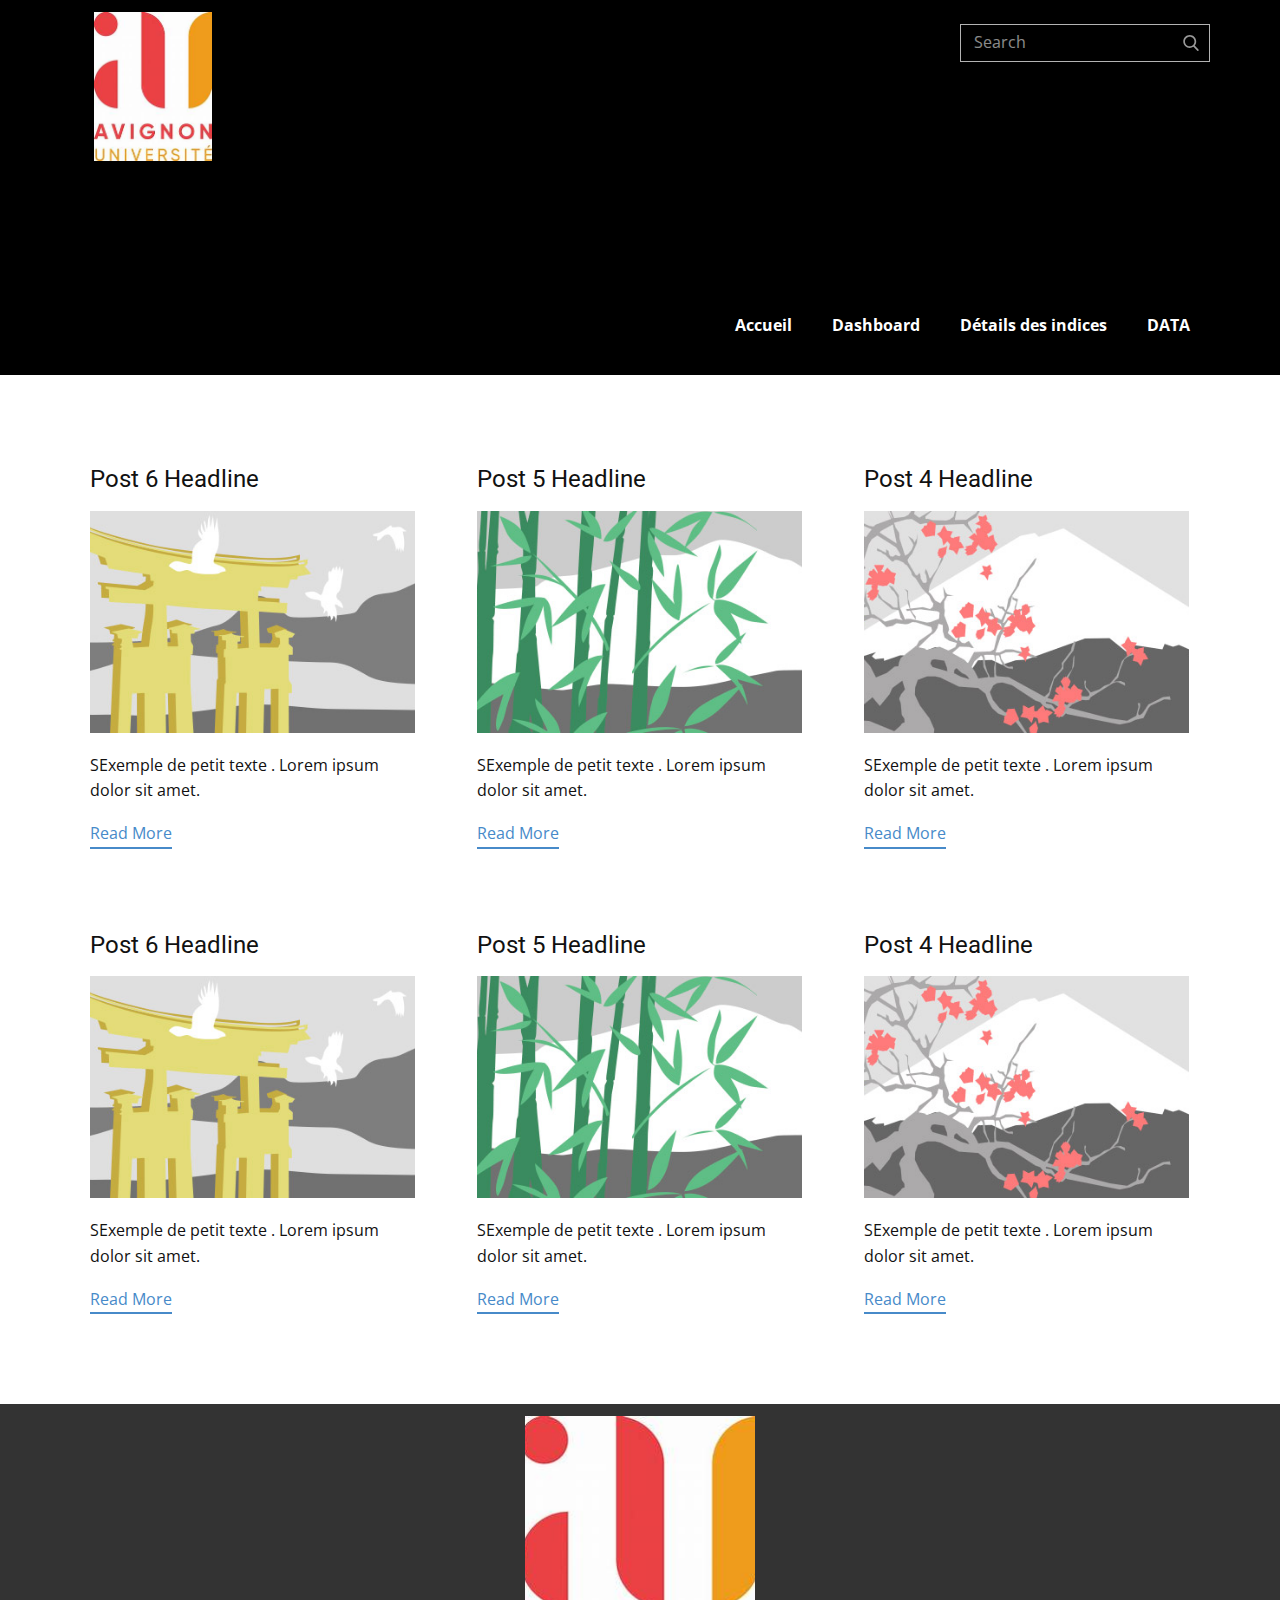
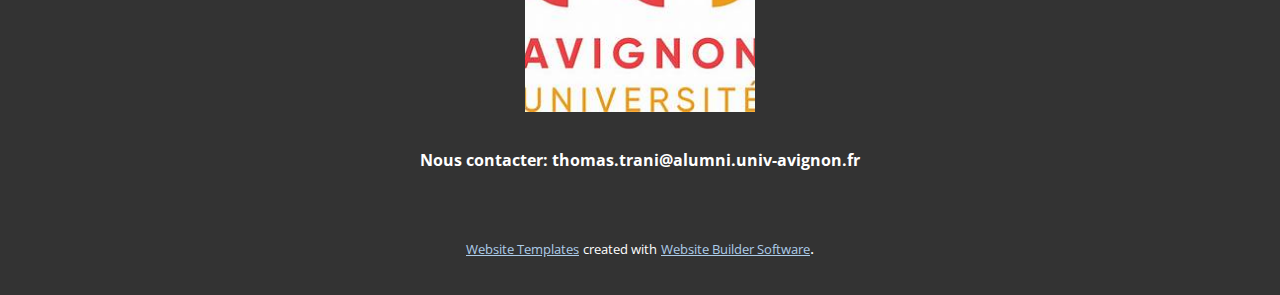
<file: blog/blog.html>
<html style="font-size: 16px;"><head>
    <meta name="viewport" content="width=device-width, initial-scale=1.0">
    <meta charset="utf-8">
    <meta name="keywords" content="">
    <meta name="description" content="">
    <meta name="page_type" content="np-template-header-footer-from-plugin">
    <title>Blog Template</title>
    <link rel="stylesheet" href="../nicepage.css" media="screen">
<link rel="stylesheet" href="../Blog-Template.css" media="screen">
    <script class="u-script" type="text/javascript" src="../jquery.js" defer=""></script>
    <script class="u-script" type="text/javascript" src="../nicepage.js" defer=""></script>
    <meta name="generator" content="Nicepage 3.29.1, nicepage.com">
    <link id="u-theme-google-font" rel="stylesheet" href="https://fonts.googleapis.com/css?family=Roboto:100,100i,300,300i,400,400i,500,500i,700,700i,900,900i|Open+Sans:300,300i,400,400i,600,600i,700,700i,800,800i">
    
    
    <script type="application/ld+json">{
		"@context": "http://schema.org",
		"@type": "Organization",
		"name": "",
		"logo": "images/th3.jfif"
}</script>
    <meta name="theme-color" content="#478ac9">
  </head>
  <body class="u-body"><header class="u-align-left u-clearfix u-header u-section-row-container" id="sec-1e1e"><div class="u-section-rows">
        <div class="u-black u-section-row u-section-row-1" id="sec-46aa">
          <div class="u-clearfix u-sheet u-sheet-1">
            <form action="#" method="get" class="u-border-1 u-border-grey-30 u-expanded-width-xs u-search u-search-right u-search-1">
              <button class="u-search-button" type="submit">
                <span class="u-search-icon u-spacing-10 u-text-grey-40">
                  <svg class="u-svg-link" preserveAspectRatio="xMidYMin slice" viewBox="0 0 56.966 56.966" style=""><use xmlns:xlink="http://www.w3.org/1999/xlink" xlink:href="#svg-9dab"></use></svg>
                  <svg xmlns="http://www.w3.org/2000/svg" xmlns:xlink="http://www.w3.org/1999/xlink" version="1.1" id="svg-9dab" x="0px" y="0px" viewBox="0 0 56.966 56.966" style="enable-background:new 0 0 56.966 56.966;" xml:space="preserve" class="u-svg-content"><path d="M55.146,51.887L41.588,37.786c3.486-4.144,5.396-9.358,5.396-14.786c0-12.682-10.318-23-23-23s-23,10.318-23,23  s10.318,23,23,23c4.761,0,9.298-1.436,13.177-4.162l13.661,14.208c0.571,0.593,1.339,0.92,2.162,0.92  c0.779,0,1.518-0.297,2.079-0.837C56.255,54.982,56.293,53.08,55.146,51.887z M23.984,6c9.374,0,17,7.626,17,17s-7.626,17-17,17  s-17-7.626-17-17S14.61,6,23.984,6z"></path><g></g><g></g><g></g><g></g><g></g><g></g><g></g><g></g><g></g><g></g><g></g><g></g><g></g><g></g><g></g></svg>
                </span>
              </button>
              <input class="u-search-input" type="search" name="search" value="" placeholder="Search">
            </form>
            <a href="https://nicepage.com" class="u-image u-logo u-image-1" data-image-width="243" data-image-height="300">
              <img src="../images/th3.jfif" class="u-logo-image u-logo-image-1" data-image-width="80">
            </a>
          </div>
          
          
          
          
          
        </div>
        <div class="u-black u-section-row u-section-row-2" id="sec-37e8">
          <div class="u-clearfix u-sheet u-valign-middle u-sheet-2">
            <nav data-position="" class="u-menu u-menu-dropdown u-offcanvas u-menu-1">
              <div class="menu-collapse" style="font-size: 1rem; letter-spacing: 0px; font-weight: 700;">
                <a class="u-button-style u-custom-active-border-color u-custom-border u-custom-border-color u-custom-borders u-custom-hover-border-color u-custom-left-right-menu-spacing u-custom-padding-bottom u-custom-text-active-color u-custom-text-color u-custom-text-hover-color u-custom-top-bottom-menu-spacing u-nav-link" href="#" style="padding: 2px 0px; font-size: calc(1em + 4px);">
                  <svg><use xmlns:xlink="http://www.w3.org/1999/xlink" xlink:href="#menu-hamburger"></use></svg>
                  <svg version="1.1" xmlns="http://www.w3.org/2000/svg" xmlns:xlink="http://www.w3.org/1999/xlink"><defs><symbol id="menu-hamburger" viewBox="0 0 16 16" style="width: 16px; height: 16px;"><rect y="1" width="16" height="2"></rect><rect y="7" width="16" height="2"></rect><rect y="13" width="16" height="2"></rect>
</symbol>
</defs></svg>
                </a>
              </div>
              <div class="u-custom-menu u-nav-container">
                <ul class="u-nav u-unstyled u-nav-1"><li class="u-nav-item"><a class="u-button-style u-nav-link u-text-active-palette-1-base u-text-hover-palette-2-base" href="../Accueil.html" style="padding: 10px 20px;">Accueil</a>
</li><li class="u-nav-item"><a class="u-button-style u-nav-link u-text-active-palette-1-base u-text-hover-palette-2-base" href="../Dashboard.html" style="padding: 10px 20px;">Dashboard</a>
</li><li class="u-nav-item"><a class="u-button-style u-nav-link u-text-active-palette-1-base u-text-hover-palette-2-base" href="../Détails-des-indices.html" style="padding: 10px 20px;">Détails des indices</a>
</li><li class="u-nav-item"><a class="u-button-style u-nav-link u-text-active-palette-1-base u-text-hover-palette-2-base" href="../DATA.html" style="padding: 10px 20px;">DATA</a>
</li></ul>
              </div>
              <div class="u-custom-menu u-nav-container-collapse">
                <div class="u-black u-container-style u-inner-container-layout u-opacity u-opacity-95 u-sidenav">
                  <div class="u-inner-container-layout u-sidenav-overflow">
                    <div class="u-menu-close"></div>
                    <ul class="u-align-center u-nav u-popupmenu-items u-unstyled u-nav-2"><li class="u-nav-item"><a class="u-button-style u-nav-link" href="../Accueil.html" style="padding: 10px 20px;">Accueil</a>
</li><li class="u-nav-item"><a class="u-button-style u-nav-link" href="../Dashboard.html" style="padding: 10px 20px;">Dashboard</a>
</li><li class="u-nav-item"><a class="u-button-style u-nav-link" href="../Détails-des-indices.html" style="padding: 10px 20px;">Détails des indices</a>
</li><li class="u-nav-item"><a class="u-button-style u-nav-link" href="../DATA.html" style="padding: 10px 20px;">DATA</a>
</li></ul>
                  </div>
                </div>
                <div class="u-black u-menu-overlay u-opacity u-opacity-70"></div>
              </div>
            </nav>
          </div>
          
          
          
          
          
        </div>
      </div></header>
    <section class="u-clearfix u-section-1" id="sec-4f3e">
      <div class="u-clearfix u-sheet u-valign-middle u-sheet-1"><!--blog--><!--blog_options_json--><!--{"type":"Recent","source":"","tags":"","count":""}--><!--/blog_options_json-->
        <div class="u-blog u-expanded-width u-repeater u-repeater-1"><!--blog_post-->
          <div class="u-blog-post u-container-style u-repeater-item u-white u-repeater-item-1">
            <div class="u-container-layout u-similar-container u-valign-top u-container-layout-1"><!--blog_post_header-->
              <h4 class="u-blog-control u-text u-text-1">
                <a class="u-post-header-link" href="../blog/post-5.html"><!--blog_post_header_content-->Post 6 Headline<!--/blog_post_header_content--></a>
              </h4><!--/blog_post_header--><!--blog_post_image-->
              <a class="u-post-header-link" href="../blog/post-5.html"><img alt="" class="u-blog-control u-expanded-width u-image u-image-default u-image-1" src="[data-uri]"></a><!--/blog_post_image--><!--blog_post_content-->
              <div class="u-blog-control u-post-content u-text u-text-2 fr-view">SExemple de petit texte . Lorem ipsum dolor sit amet.</div><!--/blog_post_content--><!--blog_post_readmore-->
              <a href="../blog/post-5.html" class="u-blog-control u-border-2 u-border-palette-1-base u-btn u-btn-rectangle u-button-style u-none u-btn-1"><!--blog_post_readmore_content--><!--options_json--><!--{"content":"Read More"}--><!--/options_json-->Read More<!--/blog_post_readmore_content--></a><!--/blog_post_readmore-->
            </div>
          </div><div class="u-blog-post u-container-style u-repeater-item u-video-cover u-white">
            <div class="u-container-layout u-similar-container u-valign-top u-container-layout-2"><!--blog_post_header-->
              <h4 class="u-blog-control u-text u-text-3">
                <a class="u-post-header-link" href="../blog/post-4.html"><!--blog_post_header_content-->Post 5 Headline<!--/blog_post_header_content--></a>
              </h4><!--/blog_post_header--><!--blog_post_image-->
              <a class="u-post-header-link" href="../blog/post-4.html"><img alt="" class="u-blog-control u-expanded-width u-image u-image-default u-image-2" src="[data-uri]"></a><!--/blog_post_image--><!--blog_post_content-->
              <div class="u-blog-control u-post-content u-text u-text-4 fr-view">SExemple de petit texte . Lorem ipsum dolor sit amet.</div><!--/blog_post_content--><!--blog_post_readmore-->
              <a href="../blog/post-4.html" class="u-blog-control u-border-2 u-border-palette-1-base u-btn u-btn-rectangle u-button-style u-none u-btn-2"><!--blog_post_readmore_content--><!--options_json--><!--{"content":"Read More"}--><!--/options_json-->Read More<!--/blog_post_readmore_content--></a><!--/blog_post_readmore-->
            </div>
          </div><div class="u-blog-post u-container-style u-repeater-item u-video-cover u-white">
            <div class="u-container-layout u-similar-container u-valign-top u-container-layout-3"><!--blog_post_header-->
              <h4 class="u-blog-control u-text u-text-5">
                <a class="u-post-header-link" href="../blog/post-3.html"><!--blog_post_header_content-->Post 4 Headline<!--/blog_post_header_content--></a>
              </h4><!--/blog_post_header--><!--blog_post_image-->
              <a class="u-post-header-link" href="../blog/post-3.html"><img alt="" class="u-blog-control u-expanded-width u-image u-image-default u-image-3" src="[data-uri]"></a><!--/blog_post_image--><!--blog_post_content-->
              <div class="u-blog-control u-post-content u-text u-text-6 fr-view">SExemple de petit texte . Lorem ipsum dolor sit amet.</div><!--/blog_post_content--><!--blog_post_readmore-->
              <a href="../blog/post-3.html" class="u-blog-control u-border-2 u-border-palette-1-base u-btn u-btn-rectangle u-button-style u-none u-btn-3"><!--blog_post_readmore_content--><!--options_json--><!--{"content":"Read More"}--><!--/options_json-->Read More<!--/blog_post_readmore_content--></a><!--/blog_post_readmore-->
            </div>
          </div><div class="u-blog-post u-container-style u-repeater-item u-white u-repeater-item-1">
            <div class="u-container-layout u-similar-container u-valign-top u-container-layout-1"><!--blog_post_header-->
              <h4 class="u-blog-control u-text u-text-1">
                <a class="u-post-header-link" href="../blog/post-2.html"><!--blog_post_header_content-->Post 6 Headline<!--/blog_post_header_content--></a>
              </h4><!--/blog_post_header--><!--blog_post_image-->
              <a class="u-post-header-link" href="../blog/post-2.html"><img alt="" class="u-blog-control u-expanded-width u-image u-image-default u-image-1" src="[data-uri]"></a><!--/blog_post_image--><!--blog_post_content-->
              <div class="u-blog-control u-post-content u-text u-text-2 fr-view">SExemple de petit texte . Lorem ipsum dolor sit amet.</div><!--/blog_post_content--><!--blog_post_readmore-->
              <a href="../blog/post-2.html" class="u-blog-control u-border-2 u-border-palette-1-base u-btn u-btn-rectangle u-button-style u-none u-btn-1"><!--blog_post_readmore_content--><!--options_json--><!--{"content":"Read More"}--><!--/options_json-->Read More<!--/blog_post_readmore_content--></a><!--/blog_post_readmore-->
            </div>
          </div><div class="u-blog-post u-container-style u-repeater-item u-video-cover u-white">
            <div class="u-container-layout u-similar-container u-valign-top u-container-layout-2"><!--blog_post_header-->
              <h4 class="u-blog-control u-text u-text-3">
                <a class="u-post-header-link" href="../blog/post-1.html"><!--blog_post_header_content-->Post 5 Headline<!--/blog_post_header_content--></a>
              </h4><!--/blog_post_header--><!--blog_post_image-->
              <a class="u-post-header-link" href="../blog/post-1.html"><img alt="" class="u-blog-control u-expanded-width u-image u-image-default u-image-2" src="[data-uri]"></a><!--/blog_post_image--><!--blog_post_content-->
              <div class="u-blog-control u-post-content u-text u-text-4 fr-view">SExemple de petit texte . Lorem ipsum dolor sit amet.</div><!--/blog_post_content--><!--blog_post_readmore-->
              <a href="../blog/post-1.html" class="u-blog-control u-border-2 u-border-palette-1-base u-btn u-btn-rectangle u-button-style u-none u-btn-2"><!--blog_post_readmore_content--><!--options_json--><!--{"content":"Read More"}--><!--/options_json-->Read More<!--/blog_post_readmore_content--></a><!--/blog_post_readmore-->
            </div>
          </div><div class="u-blog-post u-container-style u-repeater-item u-video-cover u-white">
            <div class="u-container-layout u-similar-container u-valign-top u-container-layout-3"><!--blog_post_header-->
              <h4 class="u-blog-control u-text u-text-5">
                <a class="u-post-header-link" href="../blog/post.html"><!--blog_post_header_content-->Post 4 Headline<!--/blog_post_header_content--></a>
              </h4><!--/blog_post_header--><!--blog_post_image-->
              <a class="u-post-header-link" href="../blog/post.html"><img alt="" class="u-blog-control u-expanded-width u-image u-image-default u-image-3" src="[data-uri]"></a><!--/blog_post_image--><!--blog_post_content-->
              <div class="u-blog-control u-post-content u-text u-text-6 fr-view">SExemple de petit texte . Lorem ipsum dolor sit amet.</div><!--/blog_post_content--><!--blog_post_readmore-->
              <a href="../blog/post.html" class="u-blog-control u-border-2 u-border-palette-1-base u-btn u-btn-rectangle u-button-style u-none u-btn-3"><!--blog_post_readmore_content--><!--options_json--><!--{"content":"Read More"}--><!--/options_json-->Read More<!--/blog_post_readmore_content--></a><!--/blog_post_readmore-->
            </div>
          </div><!--/blog_post--><!--blog_post-->
          <!--/blog_post--><!--blog_post-->
          <!--/blog_post-->
        </div><!--/blog-->
      </div>
    </section>
    
    
    <footer class="u-align-center u-clearfix u-footer u-grey-80 u-footer" id="sec-386f"><div class="u-clearfix u-sheet u-sheet-1">
        <img class="u-image u-image-default u-image-1" src="../images/th3.jfif" alt="" data-image-width="243" data-image-height="300">
        <p class="u-text u-text-default u-text-1">
          <span style="font-weight: 700;">Nous contacter:</span>&nbsp;<b>thomas.trani@alumni.univ-avignon.fr</b>
        </p>
      </div></footer>
    <section class="u-backlink u-clearfix u-grey-80">
      <a class="u-link" href="https://nicepage.com/website-templates" target="_blank">
        <span>Website Templates</span>
      </a>
      <p class="u-text">
        <span>created with</span>
      </p>
      <a class="u-link" href="" target="_blank">
        <span>Website Builder Software</span>
      </a>. 
    </section>
  
</body></html>
</file>
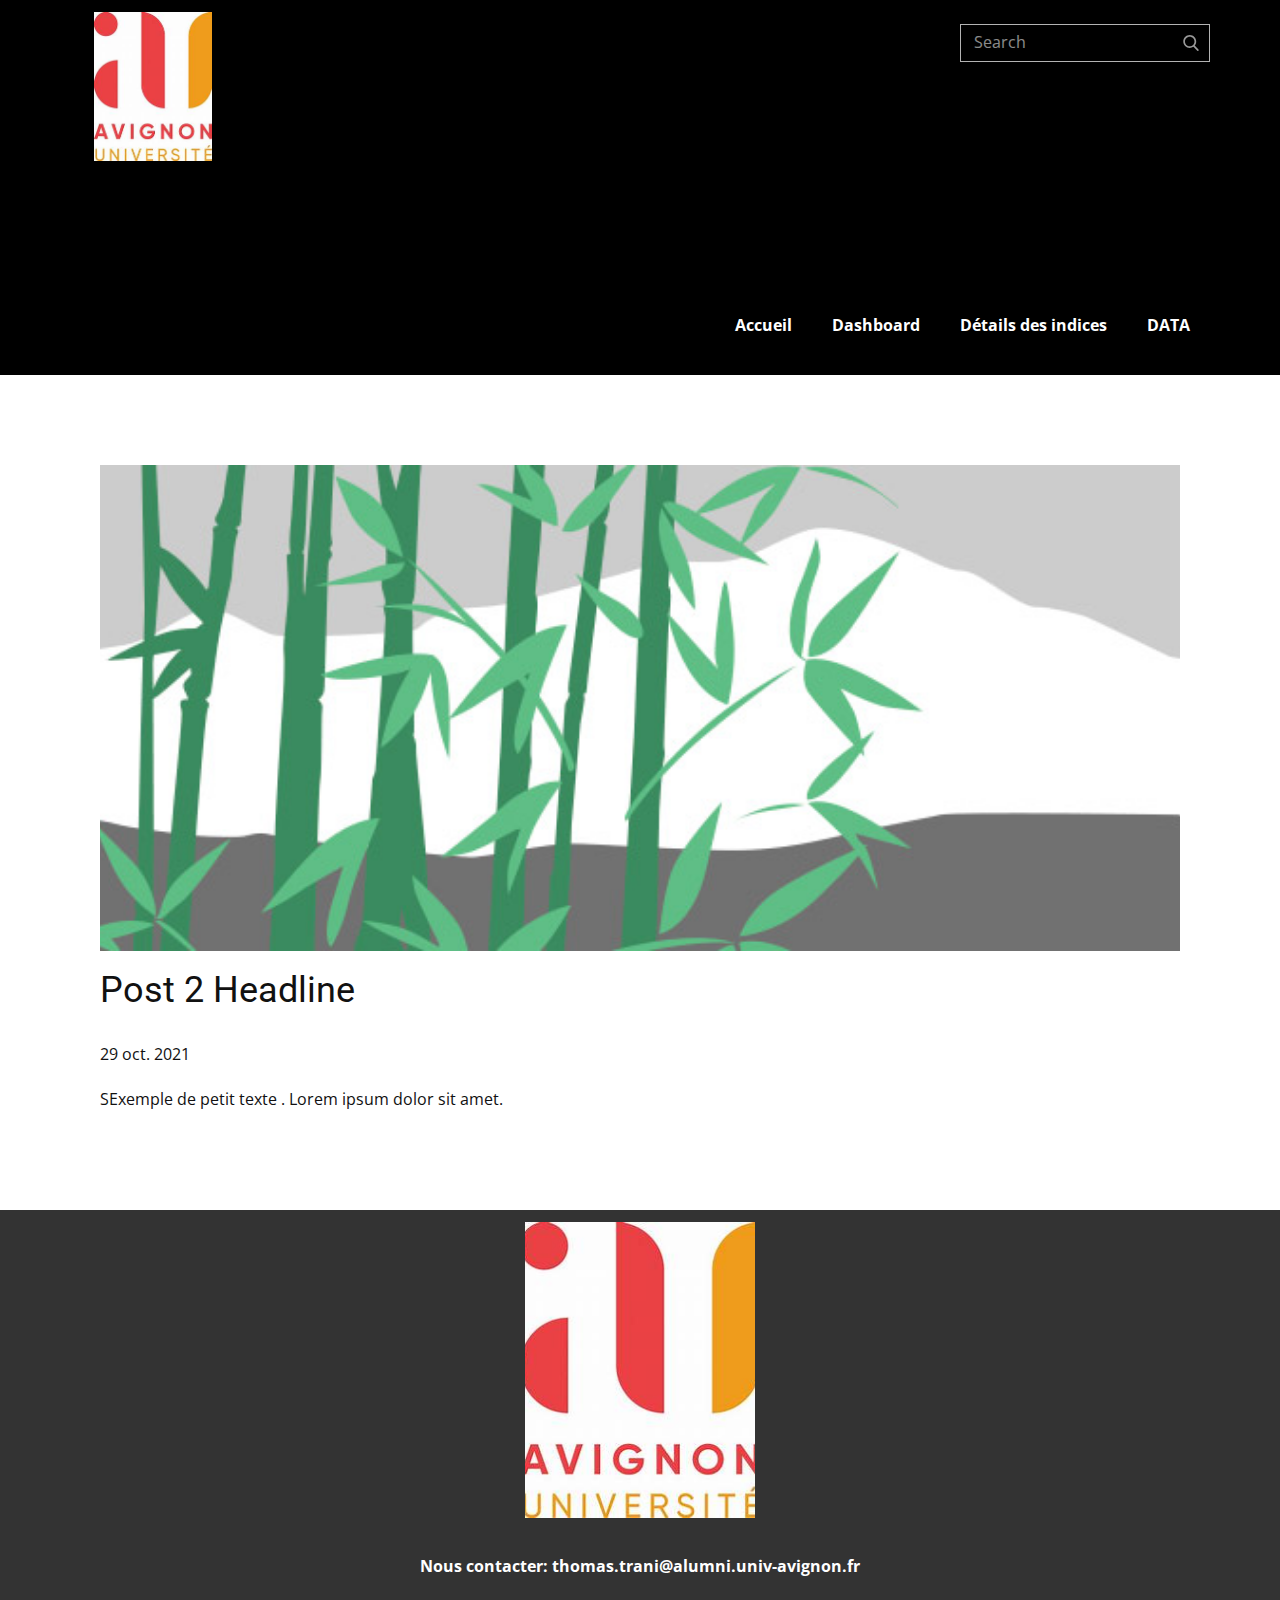
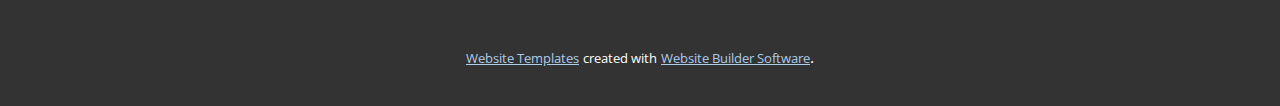
<file: blog/post-1.html>
<!doctype html>
<html style="font-size: 16px;"><head>
    <meta name="viewport" content="width=device-width, initial-scale=1.0">
    <meta charset="utf-8">
    <meta name="keywords" content="Post 1 Headline">
    <meta name="description" content="">
    <meta name="page_type" content="np-template-header-footer-from-plugin">
    <title>Post 2 Headline</title>
    <link rel="stylesheet" href="../nicepage.css" media="screen">
<link rel="stylesheet" href="../Post-Template.css" media="screen">
    <script class="u-script" type="text/javascript" src="../jquery.js" defer=""></script>
    <script class="u-script" type="text/javascript" src="../nicepage.js" defer=""></script>
    <meta name="generator" content="Nicepage 3.29.1, nicepage.com">
    <link id="u-theme-google-font" rel="stylesheet" href="https://fonts.googleapis.com/css?family=Roboto:100,100i,300,300i,400,400i,500,500i,700,700i,900,900i|Open+Sans:300,300i,400,400i,600,600i,700,700i,800,800i">
    
    
    <script type="application/ld+json">{
		"@context": "http://schema.org",
		"@type": "Organization",
		"name": "",
		"logo": "images/th3.jfif"
}</script>
    <meta name="theme-color" content="#478ac9">
  </head>
  <body class="u-body"><header class="u-align-left u-clearfix u-header u-section-row-container" id="sec-1e1e"><div class="u-section-rows">
        <div class="u-black u-section-row u-section-row-1" id="sec-46aa">
          <div class="u-clearfix u-sheet u-sheet-1">
            <form action="#" method="get" class="u-border-1 u-border-grey-30 u-expanded-width-xs u-search u-search-right u-search-1">
              <button class="u-search-button" type="submit">
                <span class="u-search-icon u-spacing-10 u-text-grey-40">
                  <svg class="u-svg-link" preserveAspectRatio="xMidYMin slice" viewBox="0 0 56.966 56.966" style=""><use xmlns:xlink="http://www.w3.org/1999/xlink" xlink:href="#svg-9dab"></use></svg>
                  <svg xmlns="http://www.w3.org/2000/svg" xmlns:xlink="http://www.w3.org/1999/xlink" version="1.1" id="svg-9dab" x="0px" y="0px" viewBox="0 0 56.966 56.966" style="enable-background:new 0 0 56.966 56.966;" xml:space="preserve" class="u-svg-content"><path d="M55.146,51.887L41.588,37.786c3.486-4.144,5.396-9.358,5.396-14.786c0-12.682-10.318-23-23-23s-23,10.318-23,23  s10.318,23,23,23c4.761,0,9.298-1.436,13.177-4.162l13.661,14.208c0.571,0.593,1.339,0.92,2.162,0.92  c0.779,0,1.518-0.297,2.079-0.837C56.255,54.982,56.293,53.08,55.146,51.887z M23.984,6c9.374,0,17,7.626,17,17s-7.626,17-17,17  s-17-7.626-17-17S14.61,6,23.984,6z"></path><g></g><g></g><g></g><g></g><g></g><g></g><g></g><g></g><g></g><g></g><g></g><g></g><g></g><g></g><g></g></svg>
                </span>
              </button>
              <input class="u-search-input" type="search" name="search" value="" placeholder="Search">
            </form>
            <a href="https://nicepage.com" class="u-image u-logo u-image-1" data-image-width="243" data-image-height="300">
              <img src="../images/th3.jfif" class="u-logo-image u-logo-image-1" data-image-width="80">
            </a>
          </div>
          
          
          
          
          
        </div>
        <div class="u-black u-section-row u-section-row-2" id="sec-37e8">
          <div class="u-clearfix u-sheet u-valign-middle u-sheet-2">
            <nav data-position="" class="u-menu u-menu-dropdown u-offcanvas u-menu-1">
              <div class="menu-collapse" style="font-size: 1rem; letter-spacing: 0px; font-weight: 700;">
                <a class="u-button-style u-custom-active-border-color u-custom-border u-custom-border-color u-custom-borders u-custom-hover-border-color u-custom-left-right-menu-spacing u-custom-padding-bottom u-custom-text-active-color u-custom-text-color u-custom-text-hover-color u-custom-top-bottom-menu-spacing u-nav-link" href="#" style="padding: 2px 0px; font-size: calc(1em + 4px);">
                  <svg><use xmlns:xlink="http://www.w3.org/1999/xlink" xlink:href="#menu-hamburger"></use></svg>
                  <svg version="1.1" xmlns="http://www.w3.org/2000/svg" xmlns:xlink="http://www.w3.org/1999/xlink"><defs><symbol id="menu-hamburger" viewBox="0 0 16 16" style="width: 16px; height: 16px;"><rect y="1" width="16" height="2"></rect><rect y="7" width="16" height="2"></rect><rect y="13" width="16" height="2"></rect>
</symbol>
</defs></svg>
                </a>
              </div>
              <div class="u-custom-menu u-nav-container">
                <ul class="u-nav u-unstyled u-nav-1"><li class="u-nav-item"><a class="u-button-style u-nav-link u-text-active-palette-1-base u-text-hover-palette-2-base" href="../Accueil.html" style="padding: 10px 20px;">Accueil</a>
</li><li class="u-nav-item"><a class="u-button-style u-nav-link u-text-active-palette-1-base u-text-hover-palette-2-base" href="../Dashboard.html" style="padding: 10px 20px;">Dashboard</a>
</li><li class="u-nav-item"><a class="u-button-style u-nav-link u-text-active-palette-1-base u-text-hover-palette-2-base" href="../Détails-des-indices.html" style="padding: 10px 20px;">Détails des indices</a>
</li><li class="u-nav-item"><a class="u-button-style u-nav-link u-text-active-palette-1-base u-text-hover-palette-2-base" href="../DATA.html" style="padding: 10px 20px;">DATA</a>
</li></ul>
              </div>
              <div class="u-custom-menu u-nav-container-collapse">
                <div class="u-black u-container-style u-inner-container-layout u-opacity u-opacity-95 u-sidenav">
                  <div class="u-inner-container-layout u-sidenav-overflow">
                    <div class="u-menu-close"></div>
                    <ul class="u-align-center u-nav u-popupmenu-items u-unstyled u-nav-2"><li class="u-nav-item"><a class="u-button-style u-nav-link" href="../Accueil.html" style="padding: 10px 20px;">Accueil</a>
</li><li class="u-nav-item"><a class="u-button-style u-nav-link" href="../Dashboard.html" style="padding: 10px 20px;">Dashboard</a>
</li><li class="u-nav-item"><a class="u-button-style u-nav-link" href="../Détails-des-indices.html" style="padding: 10px 20px;">Détails des indices</a>
</li><li class="u-nav-item"><a class="u-button-style u-nav-link" href="../DATA.html" style="padding: 10px 20px;">DATA</a>
</li></ul>
                  </div>
                </div>
                <div class="u-black u-menu-overlay u-opacity u-opacity-70"></div>
              </div>
            </nav>
          </div>
          
          
          
          
          
        </div>
      </div></header>
    <section class="u-align-center u-clearfix u-section-1" id="sec-4a32">
      <div class="u-clearfix u-sheet u-valign-middle-md u-valign-middle-sm u-valign-middle-xs u-sheet-1"><!--post_details--><!--post_details_options_json--><!--{"source":""}--><!--/post_details_options_json--><!--blog_post-->
        <div class="u-container-style u-expanded-width u-post-details u-post-details-1">
          <div class="u-container-layout u-valign-middle u-container-layout-1"><!--blog_post_image-->
            <img alt="" class="u-blog-control u-expanded-width u-image u-image-default u-image-1" src="[data-uri]"><!--/blog_post_image--><!--blog_post_header-->
            <h2 class="u-blog-control u-text u-text-1">Post 2 Headline</h2><!--/blog_post_header--><!--blog_post_metadata-->
            <div class="u-blog-control u-metadata u-metadata-1"><!--blog_post_metadata_date-->
              <span class="u-meta-date u-meta-icon">29 oct. 2021</span><!--/blog_post_metadata_date--><!--blog_post_metadata_category-->
              <!--/blog_post_metadata_category--><!--blog_post_metadata_comments-->
              <!--/blog_post_metadata_comments-->
            </div><!--/blog_post_metadata--><!--blog_post_content-->
            <div class="u-align-justify u-blog-control u-post-content u-text u-text-2 fr-view">
  SExemple de petit texte . Lorem ipsum dolor sit amet.
  </div><!--/blog_post_content-->
          </div>
        </div><!--/blog_post--><!--/post_details-->
      </div>
    </section>
    
    
    <footer class="u-align-center u-clearfix u-footer u-grey-80 u-footer" id="sec-386f"><div class="u-clearfix u-sheet u-sheet-1">
        <img class="u-image u-image-default u-image-1" src="../images/th3.jfif" alt="" data-image-width="243" data-image-height="300">
        <p class="u-text u-text-default u-text-1">
          <span style="font-weight: 700;">Nous contacter:</span>&nbsp;<b>thomas.trani@alumni.univ-avignon.fr</b>
        </p>
      </div></footer>
    <section class="u-backlink u-clearfix u-grey-80">
      <a class="u-link" href="https://nicepage.com/website-templates" target="_blank">
        <span>Website Templates</span>
      </a>
      <p class="u-text">
        <span>created with</span>
      </p>
      <a class="u-link" href="" target="_blank">
        <span>Website Builder Software</span>
      </a>. 
    </section>
  
</body></html>
</file>
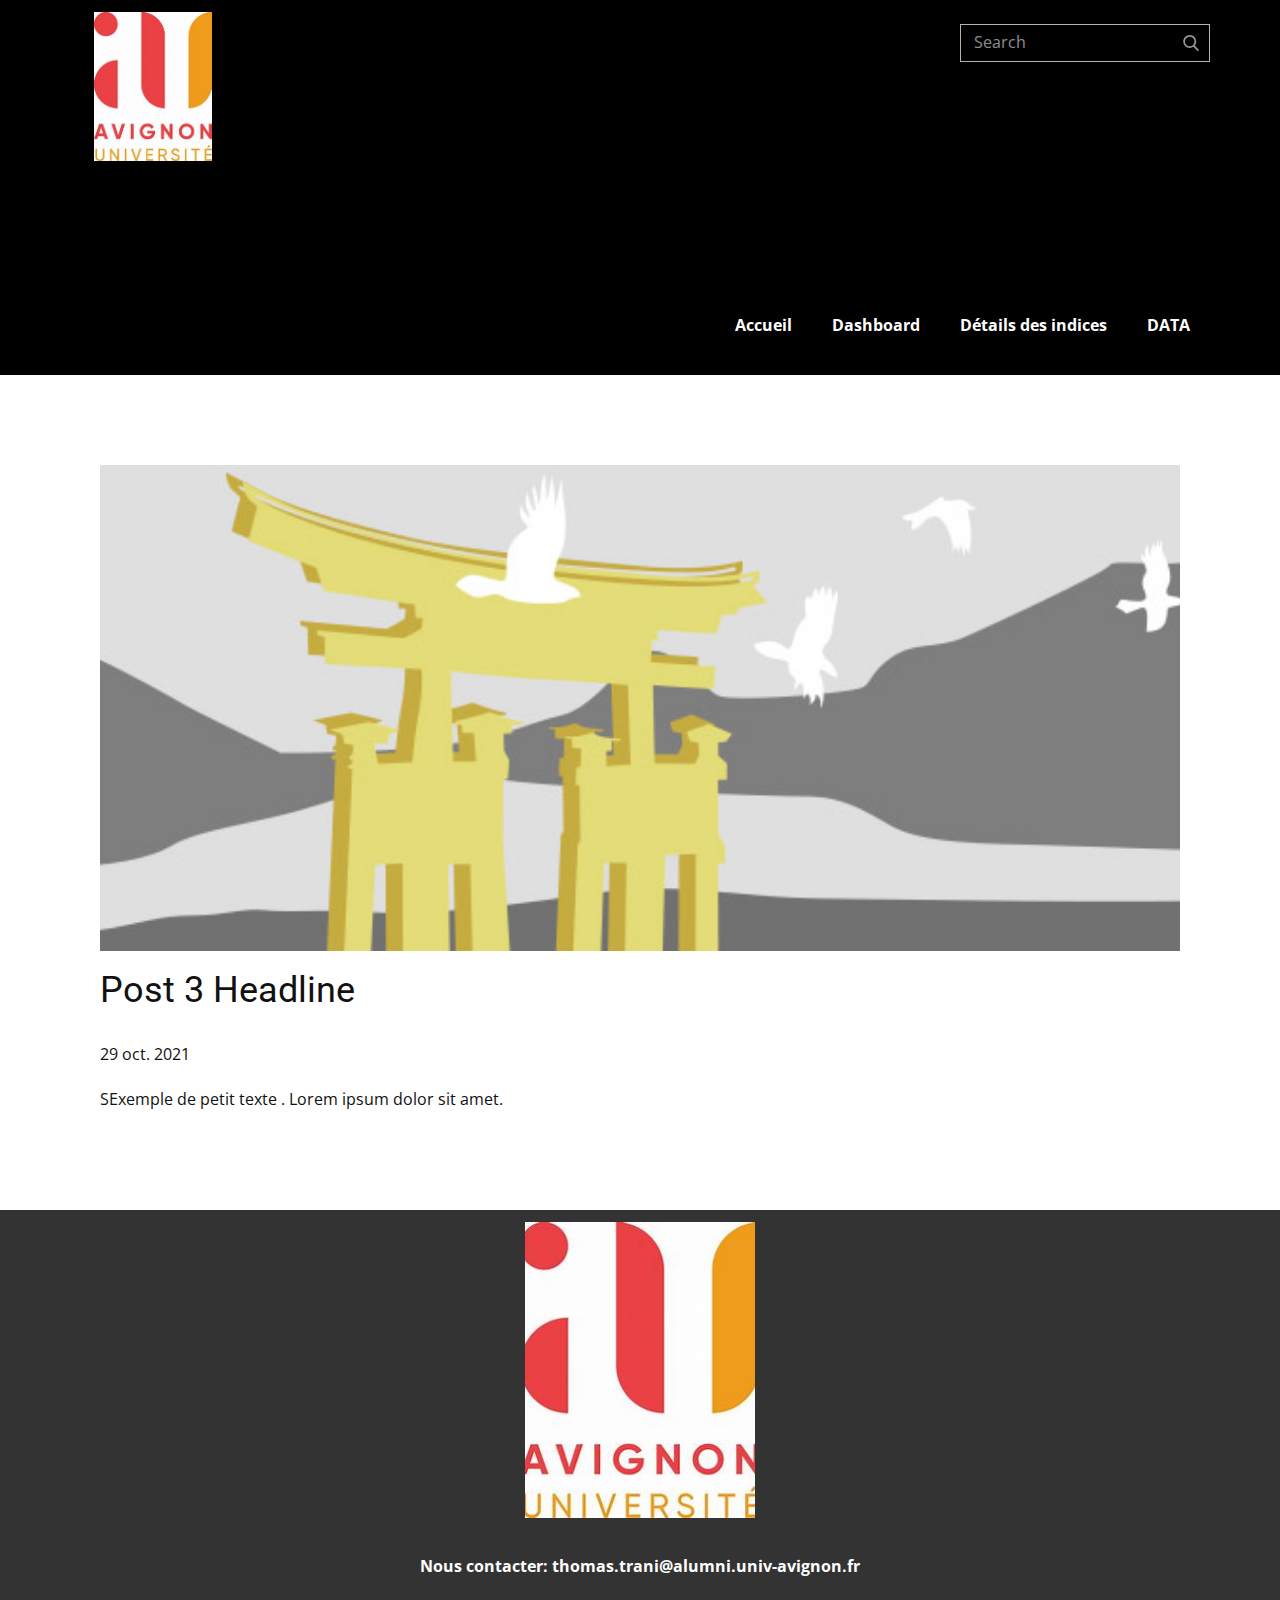
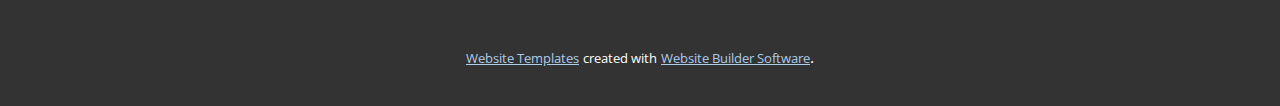
<file: blog/post-2.html>
<!doctype html>
<html style="font-size: 16px;"><head>
    <meta name="viewport" content="width=device-width, initial-scale=1.0">
    <meta charset="utf-8">
    <meta name="keywords" content="Post 1 Headline">
    <meta name="description" content="">
    <meta name="page_type" content="np-template-header-footer-from-plugin">
    <title>Post 3 Headline</title>
    <link rel="stylesheet" href="../nicepage.css" media="screen">
<link rel="stylesheet" href="../Post-Template.css" media="screen">
    <script class="u-script" type="text/javascript" src="../jquery.js" defer=""></script>
    <script class="u-script" type="text/javascript" src="../nicepage.js" defer=""></script>
    <meta name="generator" content="Nicepage 3.29.1, nicepage.com">
    <link id="u-theme-google-font" rel="stylesheet" href="https://fonts.googleapis.com/css?family=Roboto:100,100i,300,300i,400,400i,500,500i,700,700i,900,900i|Open+Sans:300,300i,400,400i,600,600i,700,700i,800,800i">
    
    
    <script type="application/ld+json">{
		"@context": "http://schema.org",
		"@type": "Organization",
		"name": "",
		"logo": "images/th3.jfif"
}</script>
    <meta name="theme-color" content="#478ac9">
  </head>
  <body class="u-body"><header class="u-align-left u-clearfix u-header u-section-row-container" id="sec-1e1e"><div class="u-section-rows">
        <div class="u-black u-section-row u-section-row-1" id="sec-46aa">
          <div class="u-clearfix u-sheet u-sheet-1">
            <form action="#" method="get" class="u-border-1 u-border-grey-30 u-expanded-width-xs u-search u-search-right u-search-1">
              <button class="u-search-button" type="submit">
                <span class="u-search-icon u-spacing-10 u-text-grey-40">
                  <svg class="u-svg-link" preserveAspectRatio="xMidYMin slice" viewBox="0 0 56.966 56.966" style=""><use xmlns:xlink="http://www.w3.org/1999/xlink" xlink:href="#svg-9dab"></use></svg>
                  <svg xmlns="http://www.w3.org/2000/svg" xmlns:xlink="http://www.w3.org/1999/xlink" version="1.1" id="svg-9dab" x="0px" y="0px" viewBox="0 0 56.966 56.966" style="enable-background:new 0 0 56.966 56.966;" xml:space="preserve" class="u-svg-content"><path d="M55.146,51.887L41.588,37.786c3.486-4.144,5.396-9.358,5.396-14.786c0-12.682-10.318-23-23-23s-23,10.318-23,23  s10.318,23,23,23c4.761,0,9.298-1.436,13.177-4.162l13.661,14.208c0.571,0.593,1.339,0.92,2.162,0.92  c0.779,0,1.518-0.297,2.079-0.837C56.255,54.982,56.293,53.08,55.146,51.887z M23.984,6c9.374,0,17,7.626,17,17s-7.626,17-17,17  s-17-7.626-17-17S14.61,6,23.984,6z"></path><g></g><g></g><g></g><g></g><g></g><g></g><g></g><g></g><g></g><g></g><g></g><g></g><g></g><g></g><g></g></svg>
                </span>
              </button>
              <input class="u-search-input" type="search" name="search" value="" placeholder="Search">
            </form>
            <a href="https://nicepage.com" class="u-image u-logo u-image-1" data-image-width="243" data-image-height="300">
              <img src="../images/th3.jfif" class="u-logo-image u-logo-image-1" data-image-width="80">
            </a>
          </div>
          
          
          
          
          
        </div>
        <div class="u-black u-section-row u-section-row-2" id="sec-37e8">
          <div class="u-clearfix u-sheet u-valign-middle u-sheet-2">
            <nav data-position="" class="u-menu u-menu-dropdown u-offcanvas u-menu-1">
              <div class="menu-collapse" style="font-size: 1rem; letter-spacing: 0px; font-weight: 700;">
                <a class="u-button-style u-custom-active-border-color u-custom-border u-custom-border-color u-custom-borders u-custom-hover-border-color u-custom-left-right-menu-spacing u-custom-padding-bottom u-custom-text-active-color u-custom-text-color u-custom-text-hover-color u-custom-top-bottom-menu-spacing u-nav-link" href="#" style="padding: 2px 0px; font-size: calc(1em + 4px);">
                  <svg><use xmlns:xlink="http://www.w3.org/1999/xlink" xlink:href="#menu-hamburger"></use></svg>
                  <svg version="1.1" xmlns="http://www.w3.org/2000/svg" xmlns:xlink="http://www.w3.org/1999/xlink"><defs><symbol id="menu-hamburger" viewBox="0 0 16 16" style="width: 16px; height: 16px;"><rect y="1" width="16" height="2"></rect><rect y="7" width="16" height="2"></rect><rect y="13" width="16" height="2"></rect>
</symbol>
</defs></svg>
                </a>
              </div>
              <div class="u-custom-menu u-nav-container">
                <ul class="u-nav u-unstyled u-nav-1"><li class="u-nav-item"><a class="u-button-style u-nav-link u-text-active-palette-1-base u-text-hover-palette-2-base" href="../Accueil.html" style="padding: 10px 20px;">Accueil</a>
</li><li class="u-nav-item"><a class="u-button-style u-nav-link u-text-active-palette-1-base u-text-hover-palette-2-base" href="../Dashboard.html" style="padding: 10px 20px;">Dashboard</a>
</li><li class="u-nav-item"><a class="u-button-style u-nav-link u-text-active-palette-1-base u-text-hover-palette-2-base" href="../Détails-des-indices.html" style="padding: 10px 20px;">Détails des indices</a>
</li><li class="u-nav-item"><a class="u-button-style u-nav-link u-text-active-palette-1-base u-text-hover-palette-2-base" href="../DATA.html" style="padding: 10px 20px;">DATA</a>
</li></ul>
              </div>
              <div class="u-custom-menu u-nav-container-collapse">
                <div class="u-black u-container-style u-inner-container-layout u-opacity u-opacity-95 u-sidenav">
                  <div class="u-inner-container-layout u-sidenav-overflow">
                    <div class="u-menu-close"></div>
                    <ul class="u-align-center u-nav u-popupmenu-items u-unstyled u-nav-2"><li class="u-nav-item"><a class="u-button-style u-nav-link" href="../Accueil.html" style="padding: 10px 20px;">Accueil</a>
</li><li class="u-nav-item"><a class="u-button-style u-nav-link" href="../Dashboard.html" style="padding: 10px 20px;">Dashboard</a>
</li><li class="u-nav-item"><a class="u-button-style u-nav-link" href="../Détails-des-indices.html" style="padding: 10px 20px;">Détails des indices</a>
</li><li class="u-nav-item"><a class="u-button-style u-nav-link" href="../DATA.html" style="padding: 10px 20px;">DATA</a>
</li></ul>
                  </div>
                </div>
                <div class="u-black u-menu-overlay u-opacity u-opacity-70"></div>
              </div>
            </nav>
          </div>
          
          
          
          
          
        </div>
      </div></header>
    <section class="u-align-center u-clearfix u-section-1" id="sec-4a32">
      <div class="u-clearfix u-sheet u-valign-middle-md u-valign-middle-sm u-valign-middle-xs u-sheet-1"><!--post_details--><!--post_details_options_json--><!--{"source":""}--><!--/post_details_options_json--><!--blog_post-->
        <div class="u-container-style u-expanded-width u-post-details u-post-details-1">
          <div class="u-container-layout u-valign-middle u-container-layout-1"><!--blog_post_image-->
            <img alt="" class="u-blog-control u-expanded-width u-image u-image-default u-image-1" src="[data-uri]"><!--/blog_post_image--><!--blog_post_header-->
            <h2 class="u-blog-control u-text u-text-1">Post 3 Headline</h2><!--/blog_post_header--><!--blog_post_metadata-->
            <div class="u-blog-control u-metadata u-metadata-1"><!--blog_post_metadata_date-->
              <span class="u-meta-date u-meta-icon">29 oct. 2021</span><!--/blog_post_metadata_date--><!--blog_post_metadata_category-->
              <!--/blog_post_metadata_category--><!--blog_post_metadata_comments-->
              <!--/blog_post_metadata_comments-->
            </div><!--/blog_post_metadata--><!--blog_post_content-->
            <div class="u-align-justify u-blog-control u-post-content u-text u-text-2 fr-view">
  SExemple de petit texte . Lorem ipsum dolor sit amet.
  </div><!--/blog_post_content-->
          </div>
        </div><!--/blog_post--><!--/post_details-->
      </div>
    </section>
    
    
    <footer class="u-align-center u-clearfix u-footer u-grey-80 u-footer" id="sec-386f"><div class="u-clearfix u-sheet u-sheet-1">
        <img class="u-image u-image-default u-image-1" src="../images/th3.jfif" alt="" data-image-width="243" data-image-height="300">
        <p class="u-text u-text-default u-text-1">
          <span style="font-weight: 700;">Nous contacter:</span>&nbsp;<b>thomas.trani@alumni.univ-avignon.fr</b>
        </p>
      </div></footer>
    <section class="u-backlink u-clearfix u-grey-80">
      <a class="u-link" href="https://nicepage.com/website-templates" target="_blank">
        <span>Website Templates</span>
      </a>
      <p class="u-text">
        <span>created with</span>
      </p>
      <a class="u-link" href="" target="_blank">
        <span>Website Builder Software</span>
      </a>. 
    </section>
  
</body></html>
</file>
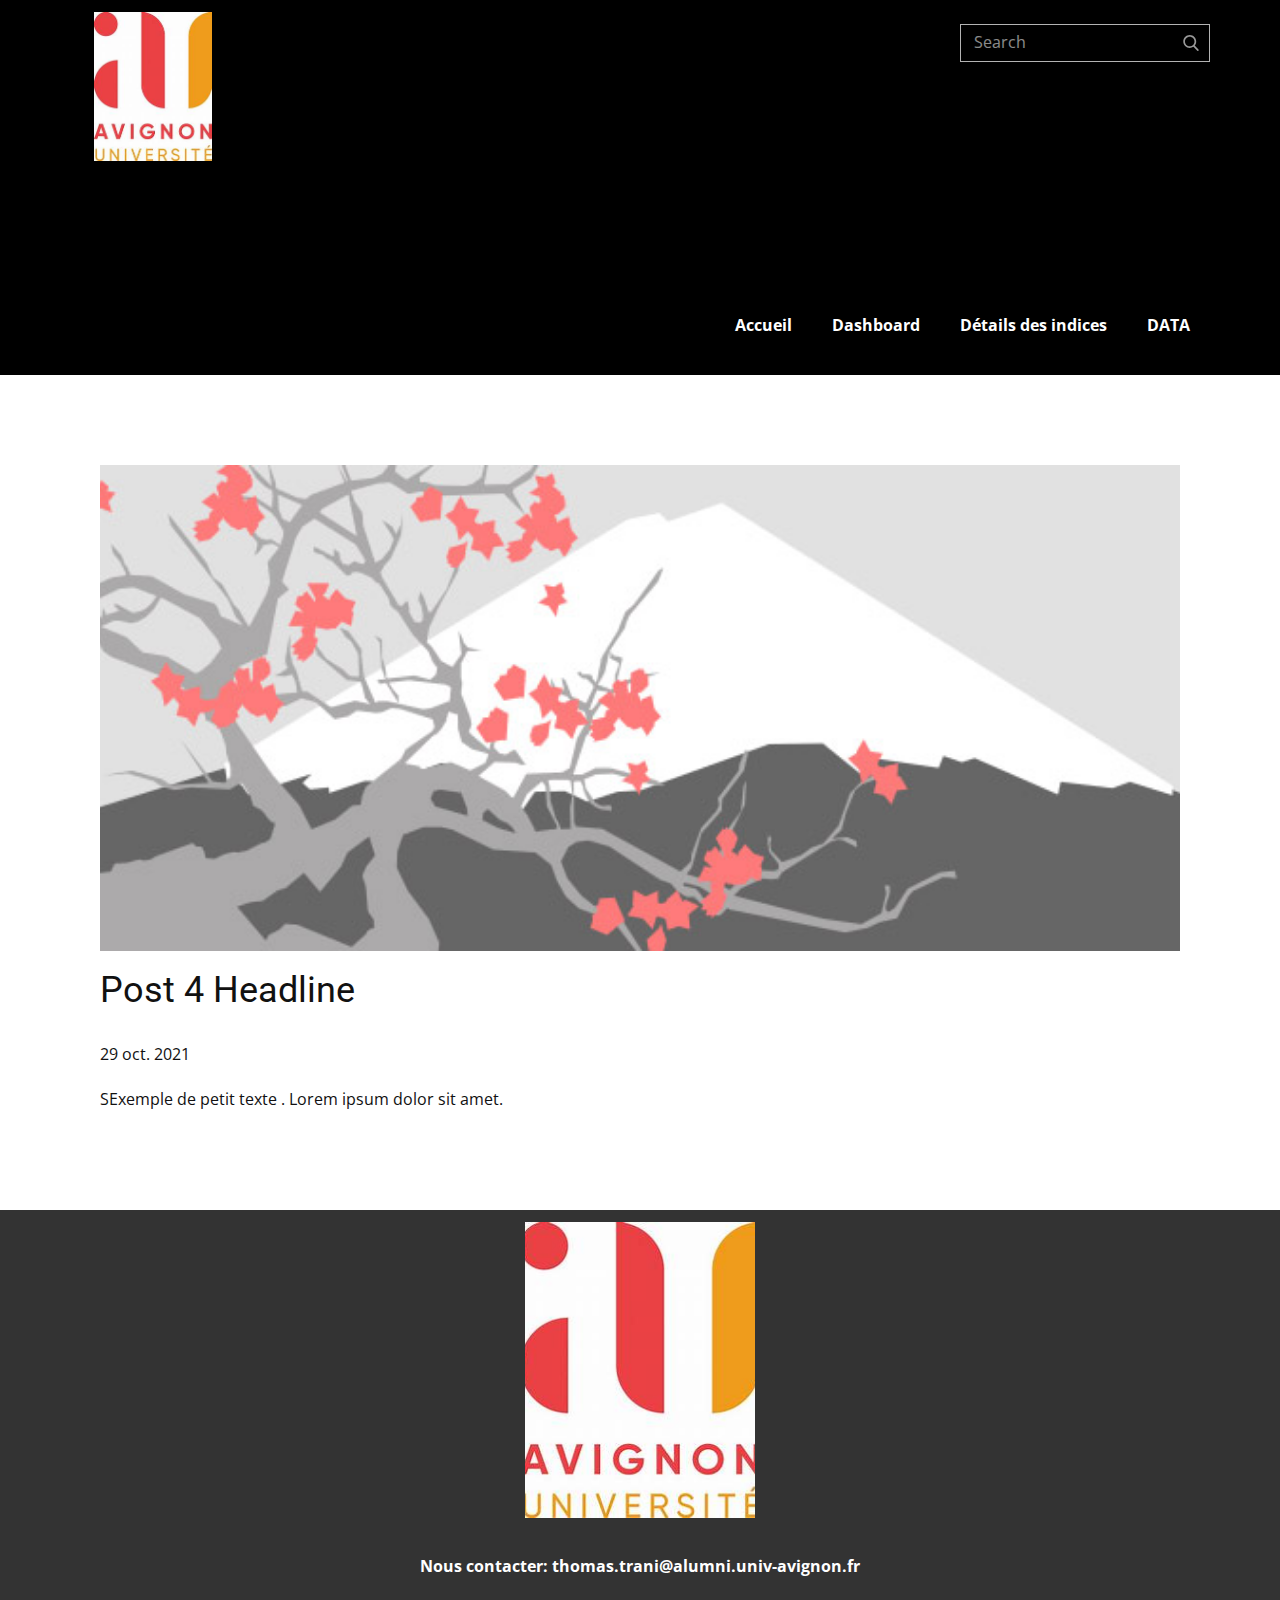
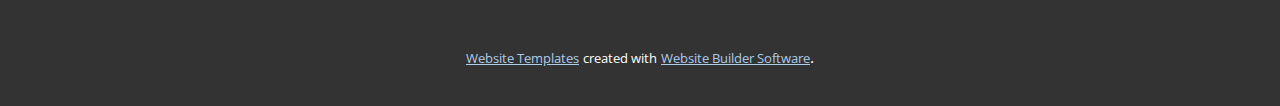
<file: blog/post-3.html>
<!doctype html>
<html style="font-size: 16px;"><head>
    <meta name="viewport" content="width=device-width, initial-scale=1.0">
    <meta charset="utf-8">
    <meta name="keywords" content="Post 1 Headline">
    <meta name="description" content="">
    <meta name="page_type" content="np-template-header-footer-from-plugin">
    <title>Post 4 Headline</title>
    <link rel="stylesheet" href="../nicepage.css" media="screen">
<link rel="stylesheet" href="../Post-Template.css" media="screen">
    <script class="u-script" type="text/javascript" src="../jquery.js" defer=""></script>
    <script class="u-script" type="text/javascript" src="../nicepage.js" defer=""></script>
    <meta name="generator" content="Nicepage 3.29.1, nicepage.com">
    <link id="u-theme-google-font" rel="stylesheet" href="https://fonts.googleapis.com/css?family=Roboto:100,100i,300,300i,400,400i,500,500i,700,700i,900,900i|Open+Sans:300,300i,400,400i,600,600i,700,700i,800,800i">
    
    
    <script type="application/ld+json">{
		"@context": "http://schema.org",
		"@type": "Organization",
		"name": "",
		"logo": "images/th3.jfif"
}</script>
    <meta name="theme-color" content="#478ac9">
  </head>
  <body class="u-body"><header class="u-align-left u-clearfix u-header u-section-row-container" id="sec-1e1e"><div class="u-section-rows">
        <div class="u-black u-section-row u-section-row-1" id="sec-46aa">
          <div class="u-clearfix u-sheet u-sheet-1">
            <form action="#" method="get" class="u-border-1 u-border-grey-30 u-expanded-width-xs u-search u-search-right u-search-1">
              <button class="u-search-button" type="submit">
                <span class="u-search-icon u-spacing-10 u-text-grey-40">
                  <svg class="u-svg-link" preserveAspectRatio="xMidYMin slice" viewBox="0 0 56.966 56.966" style=""><use xmlns:xlink="http://www.w3.org/1999/xlink" xlink:href="#svg-9dab"></use></svg>
                  <svg xmlns="http://www.w3.org/2000/svg" xmlns:xlink="http://www.w3.org/1999/xlink" version="1.1" id="svg-9dab" x="0px" y="0px" viewBox="0 0 56.966 56.966" style="enable-background:new 0 0 56.966 56.966;" xml:space="preserve" class="u-svg-content"><path d="M55.146,51.887L41.588,37.786c3.486-4.144,5.396-9.358,5.396-14.786c0-12.682-10.318-23-23-23s-23,10.318-23,23  s10.318,23,23,23c4.761,0,9.298-1.436,13.177-4.162l13.661,14.208c0.571,0.593,1.339,0.92,2.162,0.92  c0.779,0,1.518-0.297,2.079-0.837C56.255,54.982,56.293,53.08,55.146,51.887z M23.984,6c9.374,0,17,7.626,17,17s-7.626,17-17,17  s-17-7.626-17-17S14.61,6,23.984,6z"></path><g></g><g></g><g></g><g></g><g></g><g></g><g></g><g></g><g></g><g></g><g></g><g></g><g></g><g></g><g></g></svg>
                </span>
              </button>
              <input class="u-search-input" type="search" name="search" value="" placeholder="Search">
            </form>
            <a href="https://nicepage.com" class="u-image u-logo u-image-1" data-image-width="243" data-image-height="300">
              <img src="../images/th3.jfif" class="u-logo-image u-logo-image-1" data-image-width="80">
            </a>
          </div>
          
          
          
          
          
        </div>
        <div class="u-black u-section-row u-section-row-2" id="sec-37e8">
          <div class="u-clearfix u-sheet u-valign-middle u-sheet-2">
            <nav data-position="" class="u-menu u-menu-dropdown u-offcanvas u-menu-1">
              <div class="menu-collapse" style="font-size: 1rem; letter-spacing: 0px; font-weight: 700;">
                <a class="u-button-style u-custom-active-border-color u-custom-border u-custom-border-color u-custom-borders u-custom-hover-border-color u-custom-left-right-menu-spacing u-custom-padding-bottom u-custom-text-active-color u-custom-text-color u-custom-text-hover-color u-custom-top-bottom-menu-spacing u-nav-link" href="#" style="padding: 2px 0px; font-size: calc(1em + 4px);">
                  <svg><use xmlns:xlink="http://www.w3.org/1999/xlink" xlink:href="#menu-hamburger"></use></svg>
                  <svg version="1.1" xmlns="http://www.w3.org/2000/svg" xmlns:xlink="http://www.w3.org/1999/xlink"><defs><symbol id="menu-hamburger" viewBox="0 0 16 16" style="width: 16px; height: 16px;"><rect y="1" width="16" height="2"></rect><rect y="7" width="16" height="2"></rect><rect y="13" width="16" height="2"></rect>
</symbol>
</defs></svg>
                </a>
              </div>
              <div class="u-custom-menu u-nav-container">
                <ul class="u-nav u-unstyled u-nav-1"><li class="u-nav-item"><a class="u-button-style u-nav-link u-text-active-palette-1-base u-text-hover-palette-2-base" href="../Accueil.html" style="padding: 10px 20px;">Accueil</a>
</li><li class="u-nav-item"><a class="u-button-style u-nav-link u-text-active-palette-1-base u-text-hover-palette-2-base" href="../Dashboard.html" style="padding: 10px 20px;">Dashboard</a>
</li><li class="u-nav-item"><a class="u-button-style u-nav-link u-text-active-palette-1-base u-text-hover-palette-2-base" href="../Détails-des-indices.html" style="padding: 10px 20px;">Détails des indices</a>
</li><li class="u-nav-item"><a class="u-button-style u-nav-link u-text-active-palette-1-base u-text-hover-palette-2-base" href="../DATA.html" style="padding: 10px 20px;">DATA</a>
</li></ul>
              </div>
              <div class="u-custom-menu u-nav-container-collapse">
                <div class="u-black u-container-style u-inner-container-layout u-opacity u-opacity-95 u-sidenav">
                  <div class="u-inner-container-layout u-sidenav-overflow">
                    <div class="u-menu-close"></div>
                    <ul class="u-align-center u-nav u-popupmenu-items u-unstyled u-nav-2"><li class="u-nav-item"><a class="u-button-style u-nav-link" href="../Accueil.html" style="padding: 10px 20px;">Accueil</a>
</li><li class="u-nav-item"><a class="u-button-style u-nav-link" href="../Dashboard.html" style="padding: 10px 20px;">Dashboard</a>
</li><li class="u-nav-item"><a class="u-button-style u-nav-link" href="../Détails-des-indices.html" style="padding: 10px 20px;">Détails des indices</a>
</li><li class="u-nav-item"><a class="u-button-style u-nav-link" href="../DATA.html" style="padding: 10px 20px;">DATA</a>
</li></ul>
                  </div>
                </div>
                <div class="u-black u-menu-overlay u-opacity u-opacity-70"></div>
              </div>
            </nav>
          </div>
          
          
          
          
          
        </div>
      </div></header>
    <section class="u-align-center u-clearfix u-section-1" id="sec-4a32">
      <div class="u-clearfix u-sheet u-valign-middle-md u-valign-middle-sm u-valign-middle-xs u-sheet-1"><!--post_details--><!--post_details_options_json--><!--{"source":""}--><!--/post_details_options_json--><!--blog_post-->
        <div class="u-container-style u-expanded-width u-post-details u-post-details-1">
          <div class="u-container-layout u-valign-middle u-container-layout-1"><!--blog_post_image-->
            <img alt="" class="u-blog-control u-expanded-width u-image u-image-default u-image-1" src="[data-uri]"><!--/blog_post_image--><!--blog_post_header-->
            <h2 class="u-blog-control u-text u-text-1">Post 4 Headline</h2><!--/blog_post_header--><!--blog_post_metadata-->
            <div class="u-blog-control u-metadata u-metadata-1"><!--blog_post_metadata_date-->
              <span class="u-meta-date u-meta-icon">29 oct. 2021</span><!--/blog_post_metadata_date--><!--blog_post_metadata_category-->
              <!--/blog_post_metadata_category--><!--blog_post_metadata_comments-->
              <!--/blog_post_metadata_comments-->
            </div><!--/blog_post_metadata--><!--blog_post_content-->
            <div class="u-align-justify u-blog-control u-post-content u-text u-text-2 fr-view">
  SExemple de petit texte . Lorem ipsum dolor sit amet.
  </div><!--/blog_post_content-->
          </div>
        </div><!--/blog_post--><!--/post_details-->
      </div>
    </section>
    
    
    <footer class="u-align-center u-clearfix u-footer u-grey-80 u-footer" id="sec-386f"><div class="u-clearfix u-sheet u-sheet-1">
        <img class="u-image u-image-default u-image-1" src="../images/th3.jfif" alt="" data-image-width="243" data-image-height="300">
        <p class="u-text u-text-default u-text-1">
          <span style="font-weight: 700;">Nous contacter:</span>&nbsp;<b>thomas.trani@alumni.univ-avignon.fr</b>
        </p>
      </div></footer>
    <section class="u-backlink u-clearfix u-grey-80">
      <a class="u-link" href="https://nicepage.com/website-templates" target="_blank">
        <span>Website Templates</span>
      </a>
      <p class="u-text">
        <span>created with</span>
      </p>
      <a class="u-link" href="" target="_blank">
        <span>Website Builder Software</span>
      </a>. 
    </section>
  
</body></html>
</file>
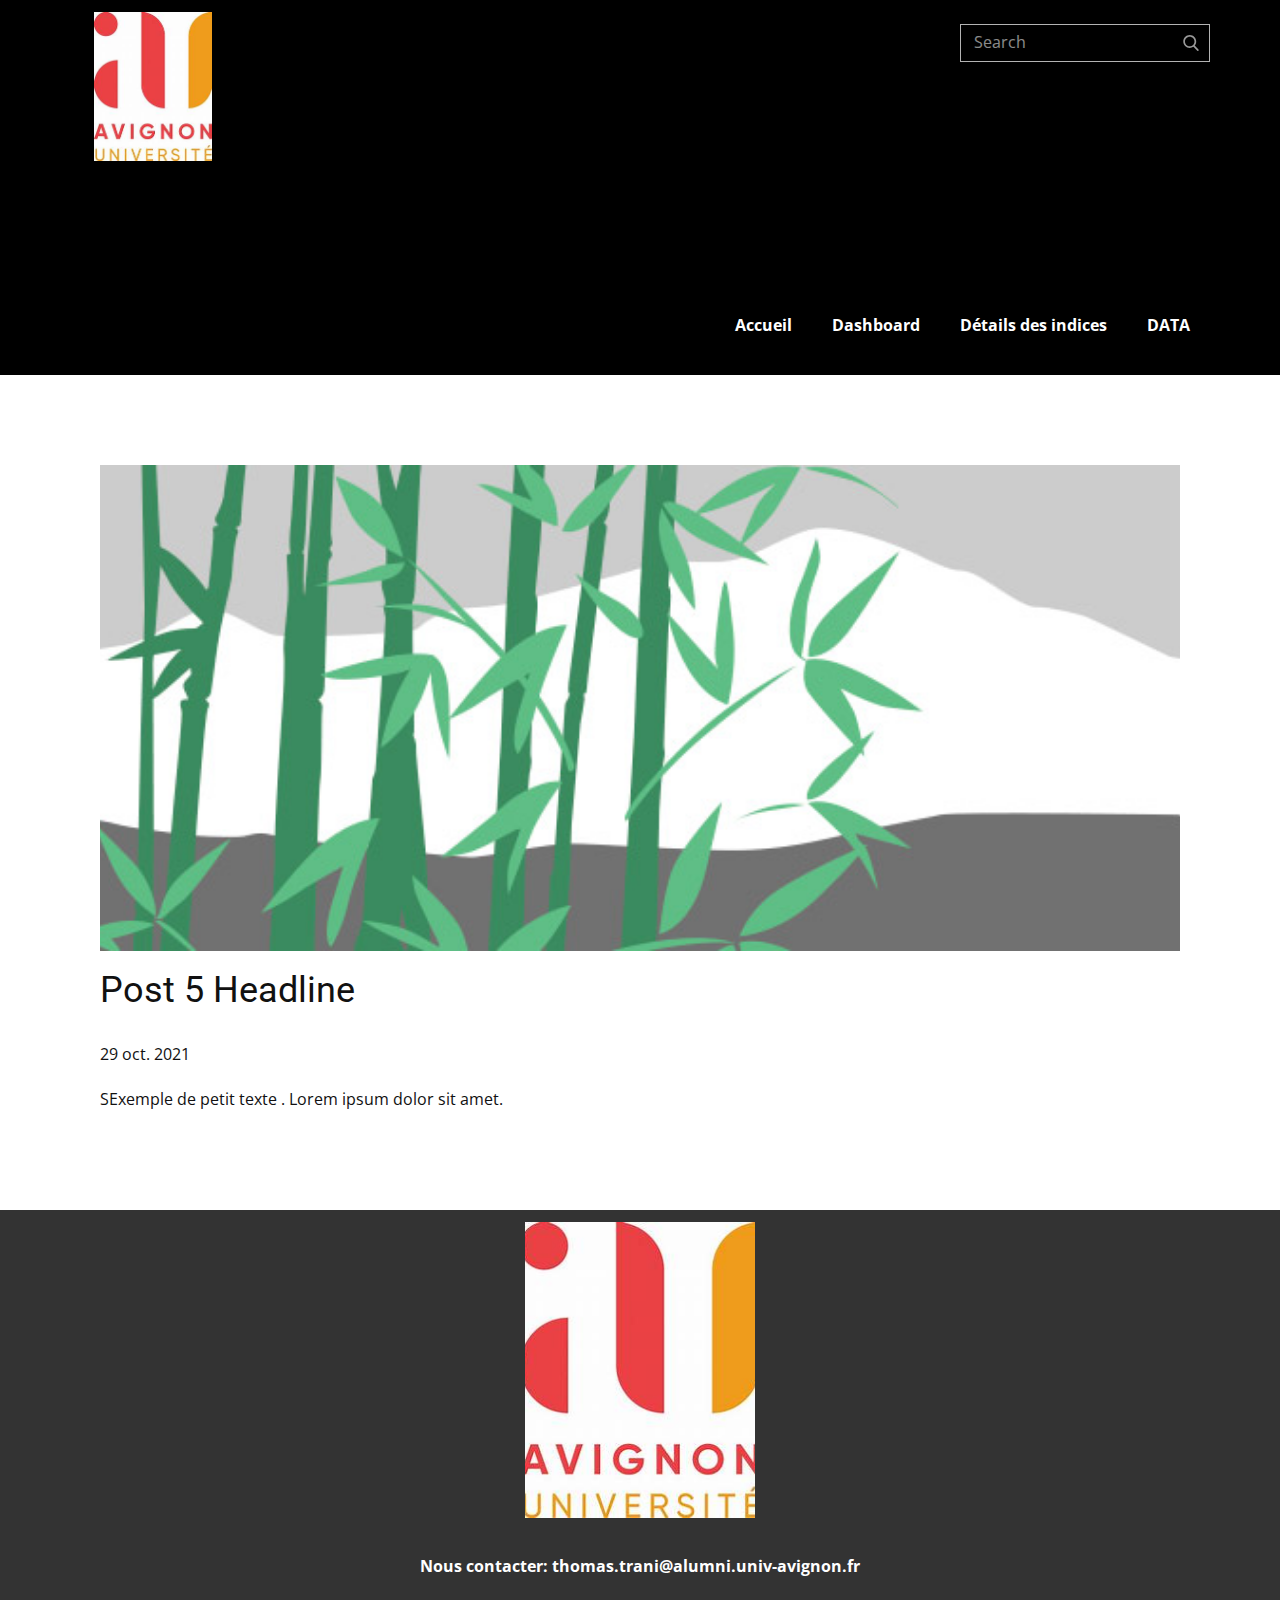
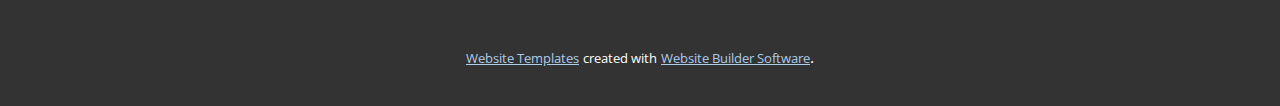
<file: blog/post-4.html>
<!doctype html>
<html style="font-size: 16px;"><head>
    <meta name="viewport" content="width=device-width, initial-scale=1.0">
    <meta charset="utf-8">
    <meta name="keywords" content="Post 1 Headline">
    <meta name="description" content="">
    <meta name="page_type" content="np-template-header-footer-from-plugin">
    <title>Post 5 Headline</title>
    <link rel="stylesheet" href="../nicepage.css" media="screen">
<link rel="stylesheet" href="../Post-Template.css" media="screen">
    <script class="u-script" type="text/javascript" src="../jquery.js" defer=""></script>
    <script class="u-script" type="text/javascript" src="../nicepage.js" defer=""></script>
    <meta name="generator" content="Nicepage 3.29.1, nicepage.com">
    <link id="u-theme-google-font" rel="stylesheet" href="https://fonts.googleapis.com/css?family=Roboto:100,100i,300,300i,400,400i,500,500i,700,700i,900,900i|Open+Sans:300,300i,400,400i,600,600i,700,700i,800,800i">
    
    
    <script type="application/ld+json">{
		"@context": "http://schema.org",
		"@type": "Organization",
		"name": "",
		"logo": "images/th3.jfif"
}</script>
    <meta name="theme-color" content="#478ac9">
  </head>
  <body class="u-body"><header class="u-align-left u-clearfix u-header u-section-row-container" id="sec-1e1e"><div class="u-section-rows">
        <div class="u-black u-section-row u-section-row-1" id="sec-46aa">
          <div class="u-clearfix u-sheet u-sheet-1">
            <form action="#" method="get" class="u-border-1 u-border-grey-30 u-expanded-width-xs u-search u-search-right u-search-1">
              <button class="u-search-button" type="submit">
                <span class="u-search-icon u-spacing-10 u-text-grey-40">
                  <svg class="u-svg-link" preserveAspectRatio="xMidYMin slice" viewBox="0 0 56.966 56.966" style=""><use xmlns:xlink="http://www.w3.org/1999/xlink" xlink:href="#svg-9dab"></use></svg>
                  <svg xmlns="http://www.w3.org/2000/svg" xmlns:xlink="http://www.w3.org/1999/xlink" version="1.1" id="svg-9dab" x="0px" y="0px" viewBox="0 0 56.966 56.966" style="enable-background:new 0 0 56.966 56.966;" xml:space="preserve" class="u-svg-content"><path d="M55.146,51.887L41.588,37.786c3.486-4.144,5.396-9.358,5.396-14.786c0-12.682-10.318-23-23-23s-23,10.318-23,23  s10.318,23,23,23c4.761,0,9.298-1.436,13.177-4.162l13.661,14.208c0.571,0.593,1.339,0.92,2.162,0.92  c0.779,0,1.518-0.297,2.079-0.837C56.255,54.982,56.293,53.08,55.146,51.887z M23.984,6c9.374,0,17,7.626,17,17s-7.626,17-17,17  s-17-7.626-17-17S14.61,6,23.984,6z"></path><g></g><g></g><g></g><g></g><g></g><g></g><g></g><g></g><g></g><g></g><g></g><g></g><g></g><g></g><g></g></svg>
                </span>
              </button>
              <input class="u-search-input" type="search" name="search" value="" placeholder="Search">
            </form>
            <a href="https://nicepage.com" class="u-image u-logo u-image-1" data-image-width="243" data-image-height="300">
              <img src="../images/th3.jfif" class="u-logo-image u-logo-image-1" data-image-width="80">
            </a>
          </div>
          
          
          
          
          
        </div>
        <div class="u-black u-section-row u-section-row-2" id="sec-37e8">
          <div class="u-clearfix u-sheet u-valign-middle u-sheet-2">
            <nav data-position="" class="u-menu u-menu-dropdown u-offcanvas u-menu-1">
              <div class="menu-collapse" style="font-size: 1rem; letter-spacing: 0px; font-weight: 700;">
                <a class="u-button-style u-custom-active-border-color u-custom-border u-custom-border-color u-custom-borders u-custom-hover-border-color u-custom-left-right-menu-spacing u-custom-padding-bottom u-custom-text-active-color u-custom-text-color u-custom-text-hover-color u-custom-top-bottom-menu-spacing u-nav-link" href="#" style="padding: 2px 0px; font-size: calc(1em + 4px);">
                  <svg><use xmlns:xlink="http://www.w3.org/1999/xlink" xlink:href="#menu-hamburger"></use></svg>
                  <svg version="1.1" xmlns="http://www.w3.org/2000/svg" xmlns:xlink="http://www.w3.org/1999/xlink"><defs><symbol id="menu-hamburger" viewBox="0 0 16 16" style="width: 16px; height: 16px;"><rect y="1" width="16" height="2"></rect><rect y="7" width="16" height="2"></rect><rect y="13" width="16" height="2"></rect>
</symbol>
</defs></svg>
                </a>
              </div>
              <div class="u-custom-menu u-nav-container">
                <ul class="u-nav u-unstyled u-nav-1"><li class="u-nav-item"><a class="u-button-style u-nav-link u-text-active-palette-1-base u-text-hover-palette-2-base" href="../Accueil.html" style="padding: 10px 20px;">Accueil</a>
</li><li class="u-nav-item"><a class="u-button-style u-nav-link u-text-active-palette-1-base u-text-hover-palette-2-base" href="../Dashboard.html" style="padding: 10px 20px;">Dashboard</a>
</li><li class="u-nav-item"><a class="u-button-style u-nav-link u-text-active-palette-1-base u-text-hover-palette-2-base" href="../Détails-des-indices.html" style="padding: 10px 20px;">Détails des indices</a>
</li><li class="u-nav-item"><a class="u-button-style u-nav-link u-text-active-palette-1-base u-text-hover-palette-2-base" href="../DATA.html" style="padding: 10px 20px;">DATA</a>
</li></ul>
              </div>
              <div class="u-custom-menu u-nav-container-collapse">
                <div class="u-black u-container-style u-inner-container-layout u-opacity u-opacity-95 u-sidenav">
                  <div class="u-inner-container-layout u-sidenav-overflow">
                    <div class="u-menu-close"></div>
                    <ul class="u-align-center u-nav u-popupmenu-items u-unstyled u-nav-2"><li class="u-nav-item"><a class="u-button-style u-nav-link" href="../Accueil.html" style="padding: 10px 20px;">Accueil</a>
</li><li class="u-nav-item"><a class="u-button-style u-nav-link" href="../Dashboard.html" style="padding: 10px 20px;">Dashboard</a>
</li><li class="u-nav-item"><a class="u-button-style u-nav-link" href="../Détails-des-indices.html" style="padding: 10px 20px;">Détails des indices</a>
</li><li class="u-nav-item"><a class="u-button-style u-nav-link" href="../DATA.html" style="padding: 10px 20px;">DATA</a>
</li></ul>
                  </div>
                </div>
                <div class="u-black u-menu-overlay u-opacity u-opacity-70"></div>
              </div>
            </nav>
          </div>
          
          
          
          
          
        </div>
      </div></header>
    <section class="u-align-center u-clearfix u-section-1" id="sec-4a32">
      <div class="u-clearfix u-sheet u-valign-middle-md u-valign-middle-sm u-valign-middle-xs u-sheet-1"><!--post_details--><!--post_details_options_json--><!--{"source":""}--><!--/post_details_options_json--><!--blog_post-->
        <div class="u-container-style u-expanded-width u-post-details u-post-details-1">
          <div class="u-container-layout u-valign-middle u-container-layout-1"><!--blog_post_image-->
            <img alt="" class="u-blog-control u-expanded-width u-image u-image-default u-image-1" src="[data-uri]"><!--/blog_post_image--><!--blog_post_header-->
            <h2 class="u-blog-control u-text u-text-1">Post 5 Headline</h2><!--/blog_post_header--><!--blog_post_metadata-->
            <div class="u-blog-control u-metadata u-metadata-1"><!--blog_post_metadata_date-->
              <span class="u-meta-date u-meta-icon">29 oct. 2021</span><!--/blog_post_metadata_date--><!--blog_post_metadata_category-->
              <!--/blog_post_metadata_category--><!--blog_post_metadata_comments-->
              <!--/blog_post_metadata_comments-->
            </div><!--/blog_post_metadata--><!--blog_post_content-->
            <div class="u-align-justify u-blog-control u-post-content u-text u-text-2 fr-view">
  SExemple de petit texte . Lorem ipsum dolor sit amet.
  </div><!--/blog_post_content-->
          </div>
        </div><!--/blog_post--><!--/post_details-->
      </div>
    </section>
    
    
    <footer class="u-align-center u-clearfix u-footer u-grey-80 u-footer" id="sec-386f"><div class="u-clearfix u-sheet u-sheet-1">
        <img class="u-image u-image-default u-image-1" src="../images/th3.jfif" alt="" data-image-width="243" data-image-height="300">
        <p class="u-text u-text-default u-text-1">
          <span style="font-weight: 700;">Nous contacter:</span>&nbsp;<b>thomas.trani@alumni.univ-avignon.fr</b>
        </p>
      </div></footer>
    <section class="u-backlink u-clearfix u-grey-80">
      <a class="u-link" href="https://nicepage.com/website-templates" target="_blank">
        <span>Website Templates</span>
      </a>
      <p class="u-text">
        <span>created with</span>
      </p>
      <a class="u-link" href="" target="_blank">
        <span>Website Builder Software</span>
      </a>. 
    </section>
  
</body></html>
</file>
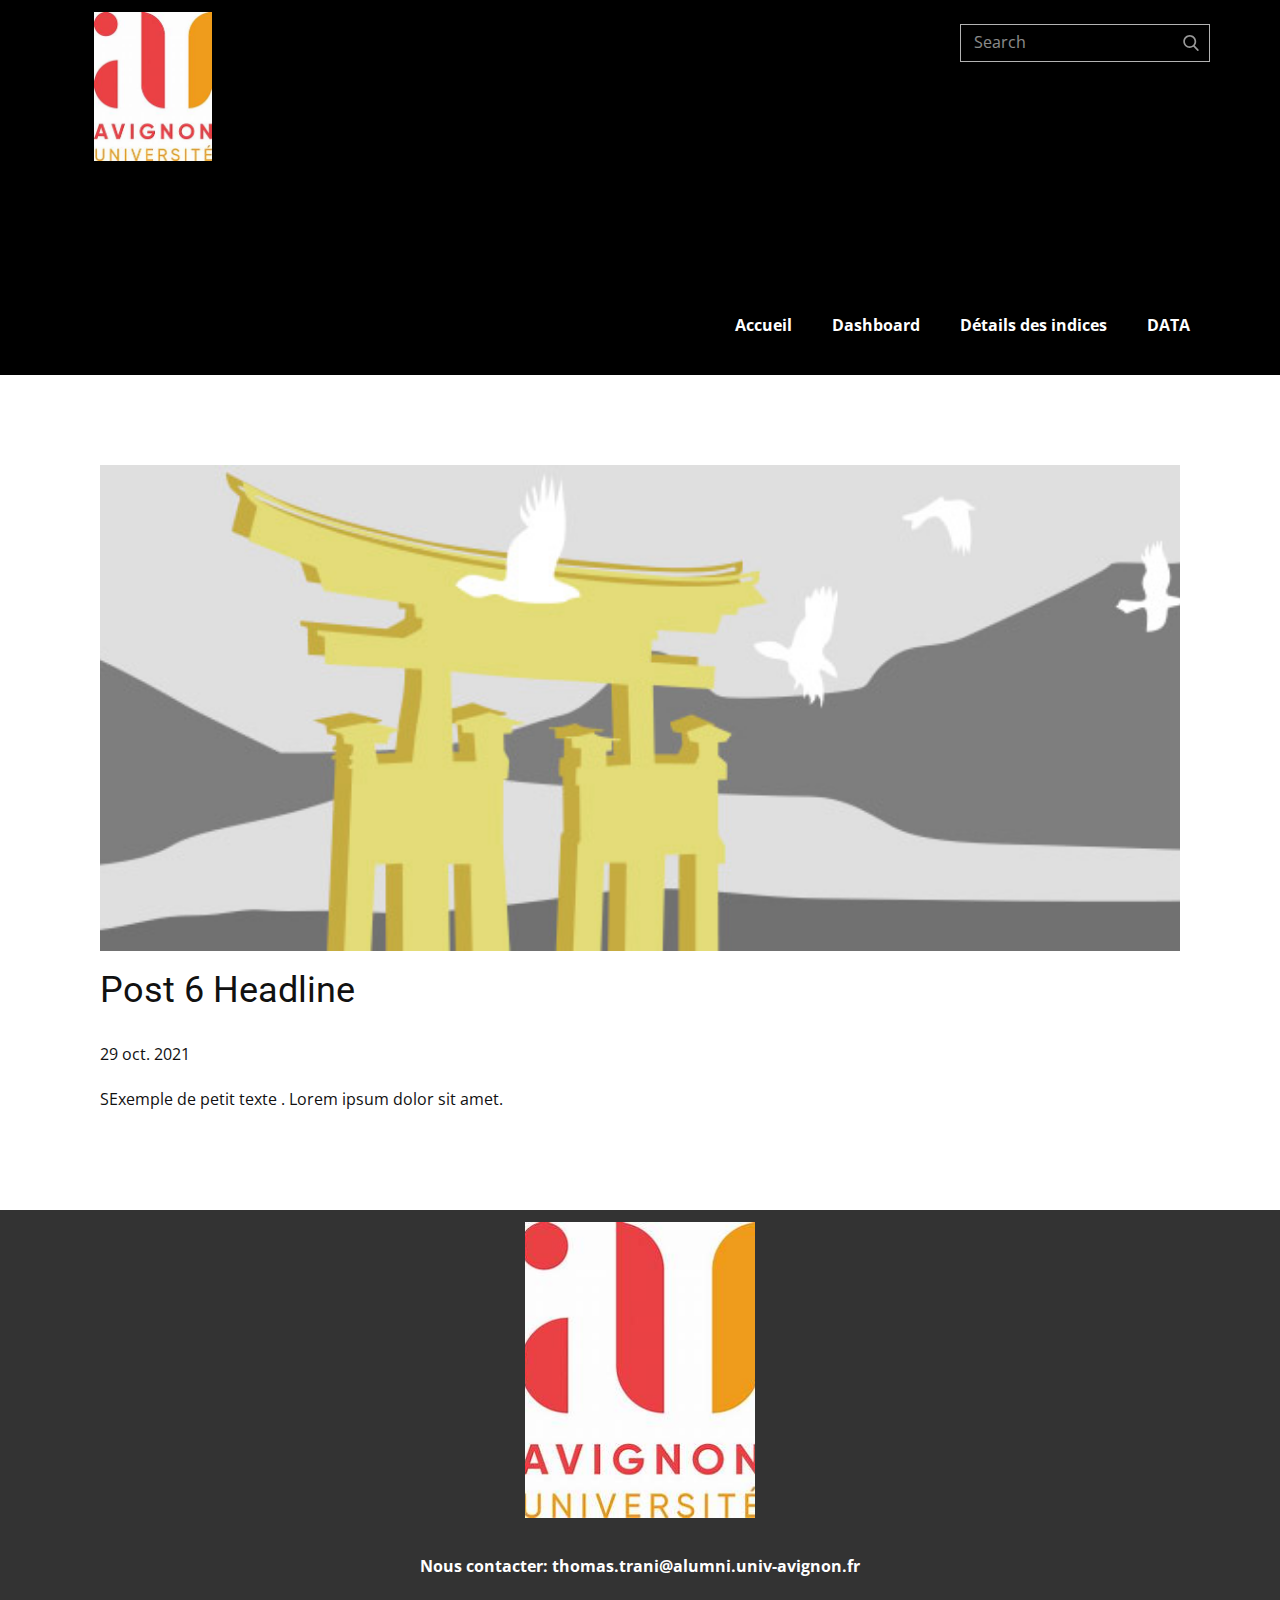
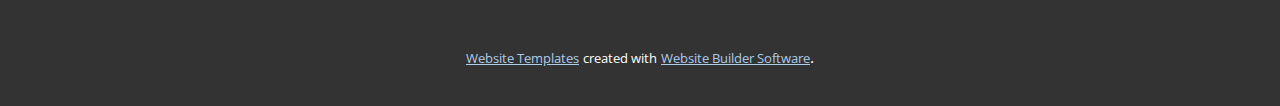
<file: blog/post-5.html>
<!doctype html>
<html style="font-size: 16px;"><head>
    <meta name="viewport" content="width=device-width, initial-scale=1.0">
    <meta charset="utf-8">
    <meta name="keywords" content="Post 1 Headline">
    <meta name="description" content="">
    <meta name="page_type" content="np-template-header-footer-from-plugin">
    <title>Post 6 Headline</title>
    <link rel="stylesheet" href="../nicepage.css" media="screen">
<link rel="stylesheet" href="../Post-Template.css" media="screen">
    <script class="u-script" type="text/javascript" src="../jquery.js" defer=""></script>
    <script class="u-script" type="text/javascript" src="../nicepage.js" defer=""></script>
    <meta name="generator" content="Nicepage 3.29.1, nicepage.com">
    <link id="u-theme-google-font" rel="stylesheet" href="https://fonts.googleapis.com/css?family=Roboto:100,100i,300,300i,400,400i,500,500i,700,700i,900,900i|Open+Sans:300,300i,400,400i,600,600i,700,700i,800,800i">
    
    
    <script type="application/ld+json">{
		"@context": "http://schema.org",
		"@type": "Organization",
		"name": "",
		"logo": "images/th3.jfif"
}</script>
    <meta name="theme-color" content="#478ac9">
  </head>
  <body class="u-body"><header class="u-align-left u-clearfix u-header u-section-row-container" id="sec-1e1e"><div class="u-section-rows">
        <div class="u-black u-section-row u-section-row-1" id="sec-46aa">
          <div class="u-clearfix u-sheet u-sheet-1">
            <form action="#" method="get" class="u-border-1 u-border-grey-30 u-expanded-width-xs u-search u-search-right u-search-1">
              <button class="u-search-button" type="submit">
                <span class="u-search-icon u-spacing-10 u-text-grey-40">
                  <svg class="u-svg-link" preserveAspectRatio="xMidYMin slice" viewBox="0 0 56.966 56.966" style=""><use xmlns:xlink="http://www.w3.org/1999/xlink" xlink:href="#svg-9dab"></use></svg>
                  <svg xmlns="http://www.w3.org/2000/svg" xmlns:xlink="http://www.w3.org/1999/xlink" version="1.1" id="svg-9dab" x="0px" y="0px" viewBox="0 0 56.966 56.966" style="enable-background:new 0 0 56.966 56.966;" xml:space="preserve" class="u-svg-content"><path d="M55.146,51.887L41.588,37.786c3.486-4.144,5.396-9.358,5.396-14.786c0-12.682-10.318-23-23-23s-23,10.318-23,23  s10.318,23,23,23c4.761,0,9.298-1.436,13.177-4.162l13.661,14.208c0.571,0.593,1.339,0.92,2.162,0.92  c0.779,0,1.518-0.297,2.079-0.837C56.255,54.982,56.293,53.08,55.146,51.887z M23.984,6c9.374,0,17,7.626,17,17s-7.626,17-17,17  s-17-7.626-17-17S14.61,6,23.984,6z"></path><g></g><g></g><g></g><g></g><g></g><g></g><g></g><g></g><g></g><g></g><g></g><g></g><g></g><g></g><g></g></svg>
                </span>
              </button>
              <input class="u-search-input" type="search" name="search" value="" placeholder="Search">
            </form>
            <a href="https://nicepage.com" class="u-image u-logo u-image-1" data-image-width="243" data-image-height="300">
              <img src="../images/th3.jfif" class="u-logo-image u-logo-image-1" data-image-width="80">
            </a>
          </div>
          
          
          
          
          
        </div>
        <div class="u-black u-section-row u-section-row-2" id="sec-37e8">
          <div class="u-clearfix u-sheet u-valign-middle u-sheet-2">
            <nav data-position="" class="u-menu u-menu-dropdown u-offcanvas u-menu-1">
              <div class="menu-collapse" style="font-size: 1rem; letter-spacing: 0px; font-weight: 700;">
                <a class="u-button-style u-custom-active-border-color u-custom-border u-custom-border-color u-custom-borders u-custom-hover-border-color u-custom-left-right-menu-spacing u-custom-padding-bottom u-custom-text-active-color u-custom-text-color u-custom-text-hover-color u-custom-top-bottom-menu-spacing u-nav-link" href="#" style="padding: 2px 0px; font-size: calc(1em + 4px);">
                  <svg><use xmlns:xlink="http://www.w3.org/1999/xlink" xlink:href="#menu-hamburger"></use></svg>
                  <svg version="1.1" xmlns="http://www.w3.org/2000/svg" xmlns:xlink="http://www.w3.org/1999/xlink"><defs><symbol id="menu-hamburger" viewBox="0 0 16 16" style="width: 16px; height: 16px;"><rect y="1" width="16" height="2"></rect><rect y="7" width="16" height="2"></rect><rect y="13" width="16" height="2"></rect>
</symbol>
</defs></svg>
                </a>
              </div>
              <div class="u-custom-menu u-nav-container">
                <ul class="u-nav u-unstyled u-nav-1"><li class="u-nav-item"><a class="u-button-style u-nav-link u-text-active-palette-1-base u-text-hover-palette-2-base" href="../Accueil.html" style="padding: 10px 20px;">Accueil</a>
</li><li class="u-nav-item"><a class="u-button-style u-nav-link u-text-active-palette-1-base u-text-hover-palette-2-base" href="../Dashboard.html" style="padding: 10px 20px;">Dashboard</a>
</li><li class="u-nav-item"><a class="u-button-style u-nav-link u-text-active-palette-1-base u-text-hover-palette-2-base" href="../Détails-des-indices.html" style="padding: 10px 20px;">Détails des indices</a>
</li><li class="u-nav-item"><a class="u-button-style u-nav-link u-text-active-palette-1-base u-text-hover-palette-2-base" href="../DATA.html" style="padding: 10px 20px;">DATA</a>
</li></ul>
              </div>
              <div class="u-custom-menu u-nav-container-collapse">
                <div class="u-black u-container-style u-inner-container-layout u-opacity u-opacity-95 u-sidenav">
                  <div class="u-inner-container-layout u-sidenav-overflow">
                    <div class="u-menu-close"></div>
                    <ul class="u-align-center u-nav u-popupmenu-items u-unstyled u-nav-2"><li class="u-nav-item"><a class="u-button-style u-nav-link" href="../Accueil.html" style="padding: 10px 20px;">Accueil</a>
</li><li class="u-nav-item"><a class="u-button-style u-nav-link" href="../Dashboard.html" style="padding: 10px 20px;">Dashboard</a>
</li><li class="u-nav-item"><a class="u-button-style u-nav-link" href="../Détails-des-indices.html" style="padding: 10px 20px;">Détails des indices</a>
</li><li class="u-nav-item"><a class="u-button-style u-nav-link" href="../DATA.html" style="padding: 10px 20px;">DATA</a>
</li></ul>
                  </div>
                </div>
                <div class="u-black u-menu-overlay u-opacity u-opacity-70"></div>
              </div>
            </nav>
          </div>
          
          
          
          
          
        </div>
      </div></header>
    <section class="u-align-center u-clearfix u-section-1" id="sec-4a32">
      <div class="u-clearfix u-sheet u-valign-middle-md u-valign-middle-sm u-valign-middle-xs u-sheet-1"><!--post_details--><!--post_details_options_json--><!--{"source":""}--><!--/post_details_options_json--><!--blog_post-->
        <div class="u-container-style u-expanded-width u-post-details u-post-details-1">
          <div class="u-container-layout u-valign-middle u-container-layout-1"><!--blog_post_image-->
            <img alt="" class="u-blog-control u-expanded-width u-image u-image-default u-image-1" src="[data-uri]"><!--/blog_post_image--><!--blog_post_header-->
            <h2 class="u-blog-control u-text u-text-1">Post 6 Headline</h2><!--/blog_post_header--><!--blog_post_metadata-->
            <div class="u-blog-control u-metadata u-metadata-1"><!--blog_post_metadata_date-->
              <span class="u-meta-date u-meta-icon">29 oct. 2021</span><!--/blog_post_metadata_date--><!--blog_post_metadata_category-->
              <!--/blog_post_metadata_category--><!--blog_post_metadata_comments-->
              <!--/blog_post_metadata_comments-->
            </div><!--/blog_post_metadata--><!--blog_post_content-->
            <div class="u-align-justify u-blog-control u-post-content u-text u-text-2 fr-view">
  SExemple de petit texte . Lorem ipsum dolor sit amet.
  </div><!--/blog_post_content-->
          </div>
        </div><!--/blog_post--><!--/post_details-->
      </div>
    </section>
    
    
    <footer class="u-align-center u-clearfix u-footer u-grey-80 u-footer" id="sec-386f"><div class="u-clearfix u-sheet u-sheet-1">
        <img class="u-image u-image-default u-image-1" src="../images/th3.jfif" alt="" data-image-width="243" data-image-height="300">
        <p class="u-text u-text-default u-text-1">
          <span style="font-weight: 700;">Nous contacter:</span>&nbsp;<b>thomas.trani@alumni.univ-avignon.fr</b>
        </p>
      </div></footer>
    <section class="u-backlink u-clearfix u-grey-80">
      <a class="u-link" href="https://nicepage.com/website-templates" target="_blank">
        <span>Website Templates</span>
      </a>
      <p class="u-text">
        <span>created with</span>
      </p>
      <a class="u-link" href="" target="_blank">
        <span>Website Builder Software</span>
      </a>. 
    </section>
  
</body></html>
</file>
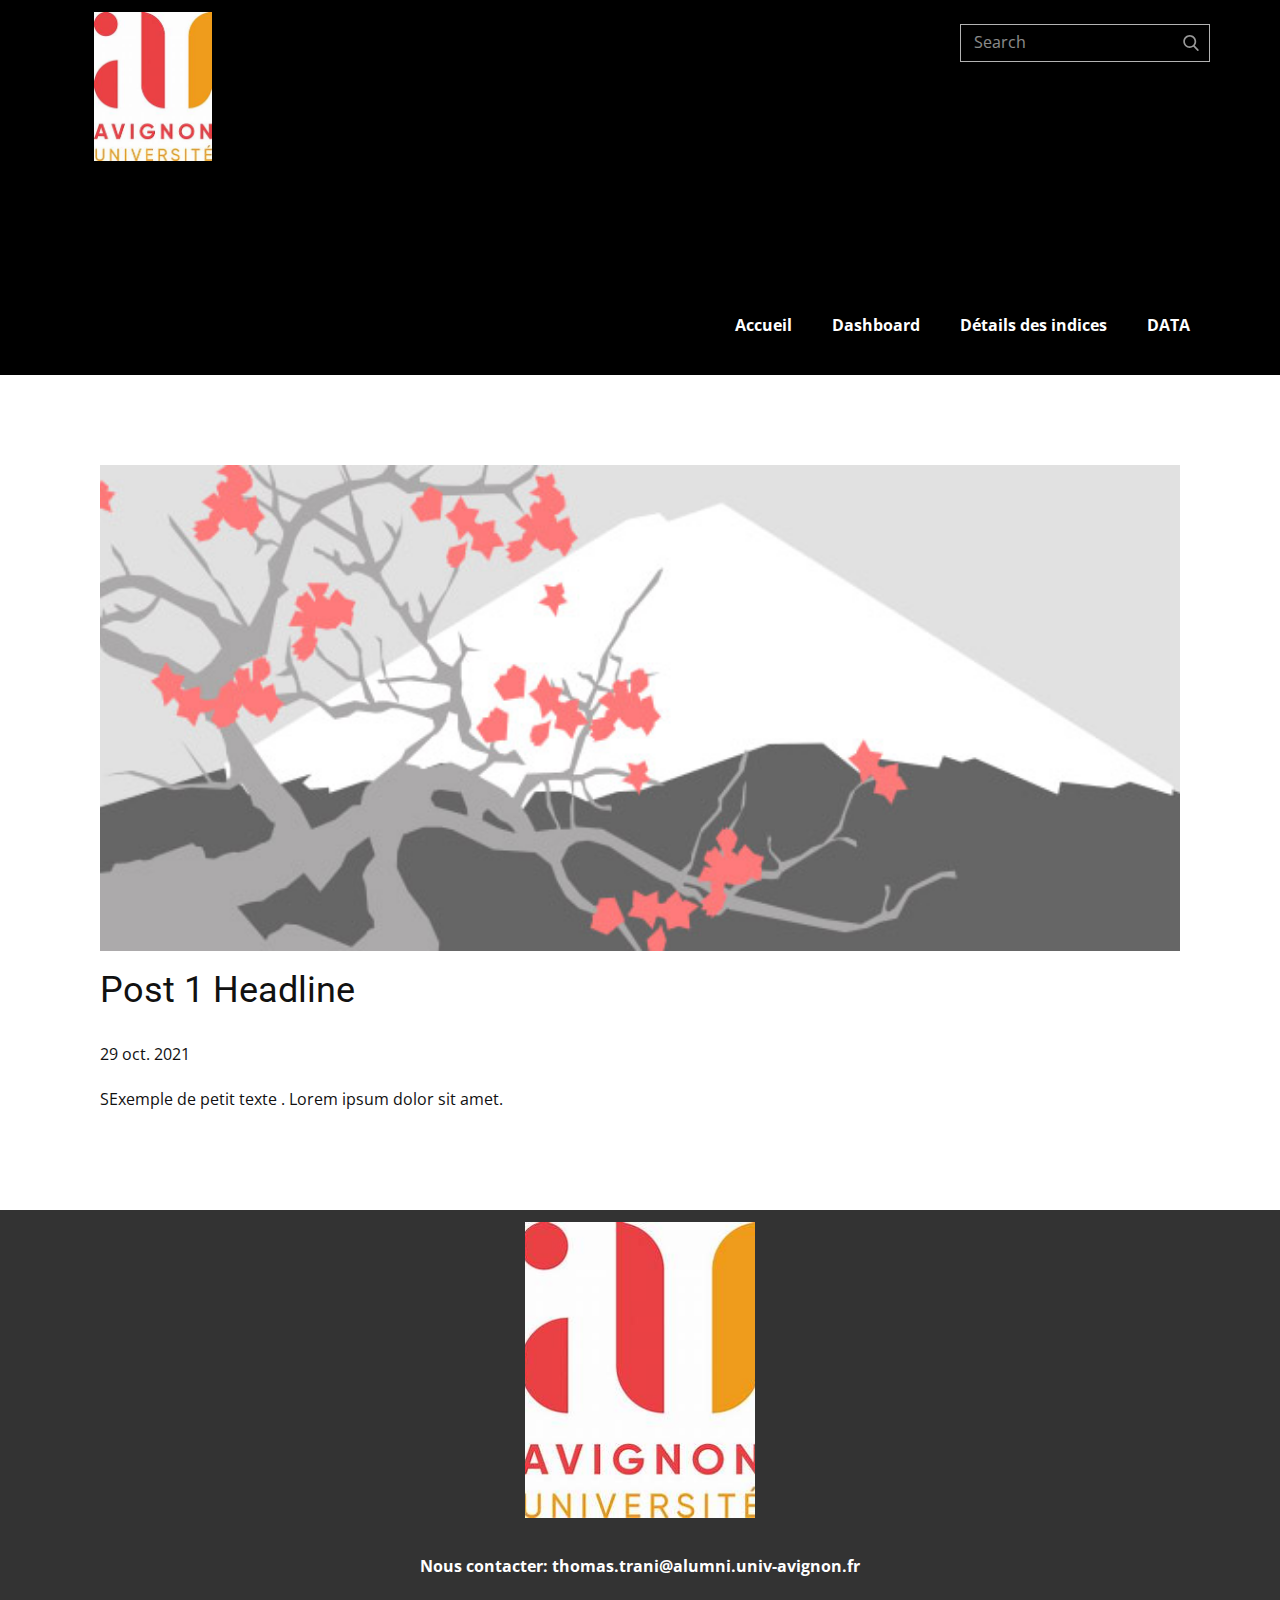
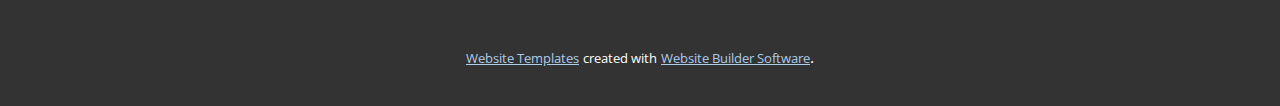
<file: blog/post.html>
<!doctype html>
<html style="font-size: 16px;"><head>
    <meta name="viewport" content="width=device-width, initial-scale=1.0">
    <meta charset="utf-8">
    <meta name="keywords" content="Post 1 Headline">
    <meta name="description" content="">
    <meta name="page_type" content="np-template-header-footer-from-plugin">
    <title>Post 1 Headline</title>
    <link rel="stylesheet" href="../nicepage.css" media="screen">
<link rel="stylesheet" href="../Post-Template.css" media="screen">
    <script class="u-script" type="text/javascript" src="../jquery.js" defer=""></script>
    <script class="u-script" type="text/javascript" src="../nicepage.js" defer=""></script>
    <meta name="generator" content="Nicepage 3.29.1, nicepage.com">
    <link id="u-theme-google-font" rel="stylesheet" href="https://fonts.googleapis.com/css?family=Roboto:100,100i,300,300i,400,400i,500,500i,700,700i,900,900i|Open+Sans:300,300i,400,400i,600,600i,700,700i,800,800i">
    
    
    <script type="application/ld+json">{
		"@context": "http://schema.org",
		"@type": "Organization",
		"name": "",
		"logo": "images/th3.jfif"
}</script>
    <meta name="theme-color" content="#478ac9">
  </head>
  <body class="u-body"><header class="u-align-left u-clearfix u-header u-section-row-container" id="sec-1e1e"><div class="u-section-rows">
        <div class="u-black u-section-row u-section-row-1" id="sec-46aa">
          <div class="u-clearfix u-sheet u-sheet-1">
            <form action="#" method="get" class="u-border-1 u-border-grey-30 u-expanded-width-xs u-search u-search-right u-search-1">
              <button class="u-search-button" type="submit">
                <span class="u-search-icon u-spacing-10 u-text-grey-40">
                  <svg class="u-svg-link" preserveAspectRatio="xMidYMin slice" viewBox="0 0 56.966 56.966" style=""><use xmlns:xlink="http://www.w3.org/1999/xlink" xlink:href="#svg-9dab"></use></svg>
                  <svg xmlns="http://www.w3.org/2000/svg" xmlns:xlink="http://www.w3.org/1999/xlink" version="1.1" id="svg-9dab" x="0px" y="0px" viewBox="0 0 56.966 56.966" style="enable-background:new 0 0 56.966 56.966;" xml:space="preserve" class="u-svg-content"><path d="M55.146,51.887L41.588,37.786c3.486-4.144,5.396-9.358,5.396-14.786c0-12.682-10.318-23-23-23s-23,10.318-23,23  s10.318,23,23,23c4.761,0,9.298-1.436,13.177-4.162l13.661,14.208c0.571,0.593,1.339,0.92,2.162,0.92  c0.779,0,1.518-0.297,2.079-0.837C56.255,54.982,56.293,53.08,55.146,51.887z M23.984,6c9.374,0,17,7.626,17,17s-7.626,17-17,17  s-17-7.626-17-17S14.61,6,23.984,6z"></path><g></g><g></g><g></g><g></g><g></g><g></g><g></g><g></g><g></g><g></g><g></g><g></g><g></g><g></g><g></g></svg>
                </span>
              </button>
              <input class="u-search-input" type="search" name="search" value="" placeholder="Search">
            </form>
            <a href="https://nicepage.com" class="u-image u-logo u-image-1" data-image-width="243" data-image-height="300">
              <img src="../images/th3.jfif" class="u-logo-image u-logo-image-1" data-image-width="80">
            </a>
          </div>
          
          
          
          
          
        </div>
        <div class="u-black u-section-row u-section-row-2" id="sec-37e8">
          <div class="u-clearfix u-sheet u-valign-middle u-sheet-2">
            <nav data-position="" class="u-menu u-menu-dropdown u-offcanvas u-menu-1">
              <div class="menu-collapse" style="font-size: 1rem; letter-spacing: 0px; font-weight: 700;">
                <a class="u-button-style u-custom-active-border-color u-custom-border u-custom-border-color u-custom-borders u-custom-hover-border-color u-custom-left-right-menu-spacing u-custom-padding-bottom u-custom-text-active-color u-custom-text-color u-custom-text-hover-color u-custom-top-bottom-menu-spacing u-nav-link" href="#" style="padding: 2px 0px; font-size: calc(1em + 4px);">
                  <svg><use xmlns:xlink="http://www.w3.org/1999/xlink" xlink:href="#menu-hamburger"></use></svg>
                  <svg version="1.1" xmlns="http://www.w3.org/2000/svg" xmlns:xlink="http://www.w3.org/1999/xlink"><defs><symbol id="menu-hamburger" viewBox="0 0 16 16" style="width: 16px; height: 16px;"><rect y="1" width="16" height="2"></rect><rect y="7" width="16" height="2"></rect><rect y="13" width="16" height="2"></rect>
</symbol>
</defs></svg>
                </a>
              </div>
              <div class="u-custom-menu u-nav-container">
                <ul class="u-nav u-unstyled u-nav-1"><li class="u-nav-item"><a class="u-button-style u-nav-link u-text-active-palette-1-base u-text-hover-palette-2-base" href="../Accueil.html" style="padding: 10px 20px;">Accueil</a>
</li><li class="u-nav-item"><a class="u-button-style u-nav-link u-text-active-palette-1-base u-text-hover-palette-2-base" href="../Dashboard.html" style="padding: 10px 20px;">Dashboard</a>
</li><li class="u-nav-item"><a class="u-button-style u-nav-link u-text-active-palette-1-base u-text-hover-palette-2-base" href="../Détails-des-indices.html" style="padding: 10px 20px;">Détails des indices</a>
</li><li class="u-nav-item"><a class="u-button-style u-nav-link u-text-active-palette-1-base u-text-hover-palette-2-base" href="../DATA.html" style="padding: 10px 20px;">DATA</a>
</li></ul>
              </div>
              <div class="u-custom-menu u-nav-container-collapse">
                <div class="u-black u-container-style u-inner-container-layout u-opacity u-opacity-95 u-sidenav">
                  <div class="u-inner-container-layout u-sidenav-overflow">
                    <div class="u-menu-close"></div>
                    <ul class="u-align-center u-nav u-popupmenu-items u-unstyled u-nav-2"><li class="u-nav-item"><a class="u-button-style u-nav-link" href="../Accueil.html" style="padding: 10px 20px;">Accueil</a>
</li><li class="u-nav-item"><a class="u-button-style u-nav-link" href="../Dashboard.html" style="padding: 10px 20px;">Dashboard</a>
</li><li class="u-nav-item"><a class="u-button-style u-nav-link" href="../Détails-des-indices.html" style="padding: 10px 20px;">Détails des indices</a>
</li><li class="u-nav-item"><a class="u-button-style u-nav-link" href="../DATA.html" style="padding: 10px 20px;">DATA</a>
</li></ul>
                  </div>
                </div>
                <div class="u-black u-menu-overlay u-opacity u-opacity-70"></div>
              </div>
            </nav>
          </div>
          
          
          
          
          
        </div>
      </div></header>
    <section class="u-align-center u-clearfix u-section-1" id="sec-4a32">
      <div class="u-clearfix u-sheet u-valign-middle-md u-valign-middle-sm u-valign-middle-xs u-sheet-1"><!--post_details--><!--post_details_options_json--><!--{"source":""}--><!--/post_details_options_json--><!--blog_post-->
        <div class="u-container-style u-expanded-width u-post-details u-post-details-1">
          <div class="u-container-layout u-valign-middle u-container-layout-1"><!--blog_post_image-->
            <img alt="" class="u-blog-control u-expanded-width u-image u-image-default u-image-1" src="[data-uri]"><!--/blog_post_image--><!--blog_post_header-->
            <h2 class="u-blog-control u-text u-text-1">Post 1 Headline</h2><!--/blog_post_header--><!--blog_post_metadata-->
            <div class="u-blog-control u-metadata u-metadata-1"><!--blog_post_metadata_date-->
              <span class="u-meta-date u-meta-icon">29 oct. 2021</span><!--/blog_post_metadata_date--><!--blog_post_metadata_category-->
              <!--/blog_post_metadata_category--><!--blog_post_metadata_comments-->
              <!--/blog_post_metadata_comments-->
            </div><!--/blog_post_metadata--><!--blog_post_content-->
            <div class="u-align-justify u-blog-control u-post-content u-text u-text-2 fr-view">
  SExemple de petit texte . Lorem ipsum dolor sit amet.
  </div><!--/blog_post_content-->
          </div>
        </div><!--/blog_post--><!--/post_details-->
      </div>
    </section>
    
    
    <footer class="u-align-center u-clearfix u-footer u-grey-80 u-footer" id="sec-386f"><div class="u-clearfix u-sheet u-sheet-1">
        <img class="u-image u-image-default u-image-1" src="../images/th3.jfif" alt="" data-image-width="243" data-image-height="300">
        <p class="u-text u-text-default u-text-1">
          <span style="font-weight: 700;">Nous contacter:</span>&nbsp;<b>thomas.trani@alumni.univ-avignon.fr</b>
        </p>
      </div></footer>
    <section class="u-backlink u-clearfix u-grey-80">
      <a class="u-link" href="https://nicepage.com/website-templates" target="_blank">
        <span>Website Templates</span>
      </a>
      <p class="u-text">
        <span>created with</span>
      </p>
      <a class="u-link" href="" target="_blank">
        <span>Website Builder Software</span>
      </a>. 
    </section>
  
</body></html>
</file>
